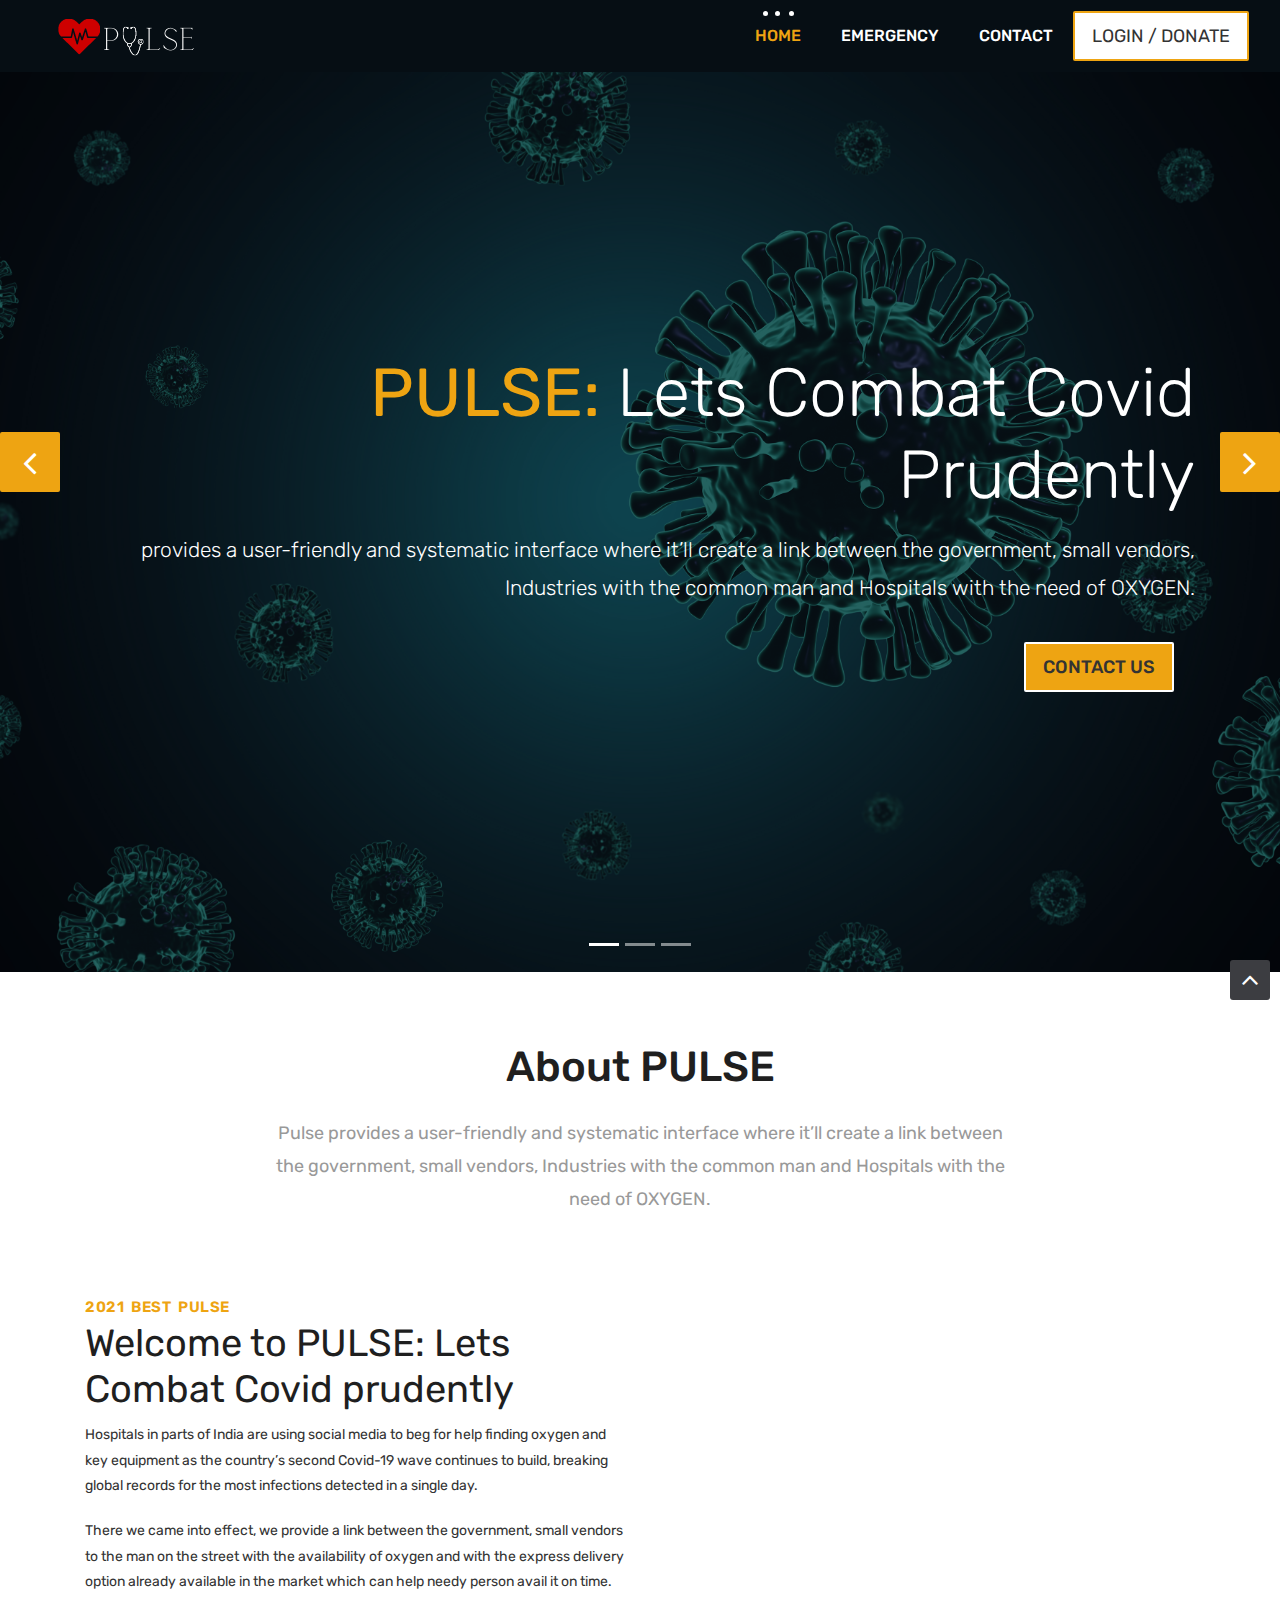
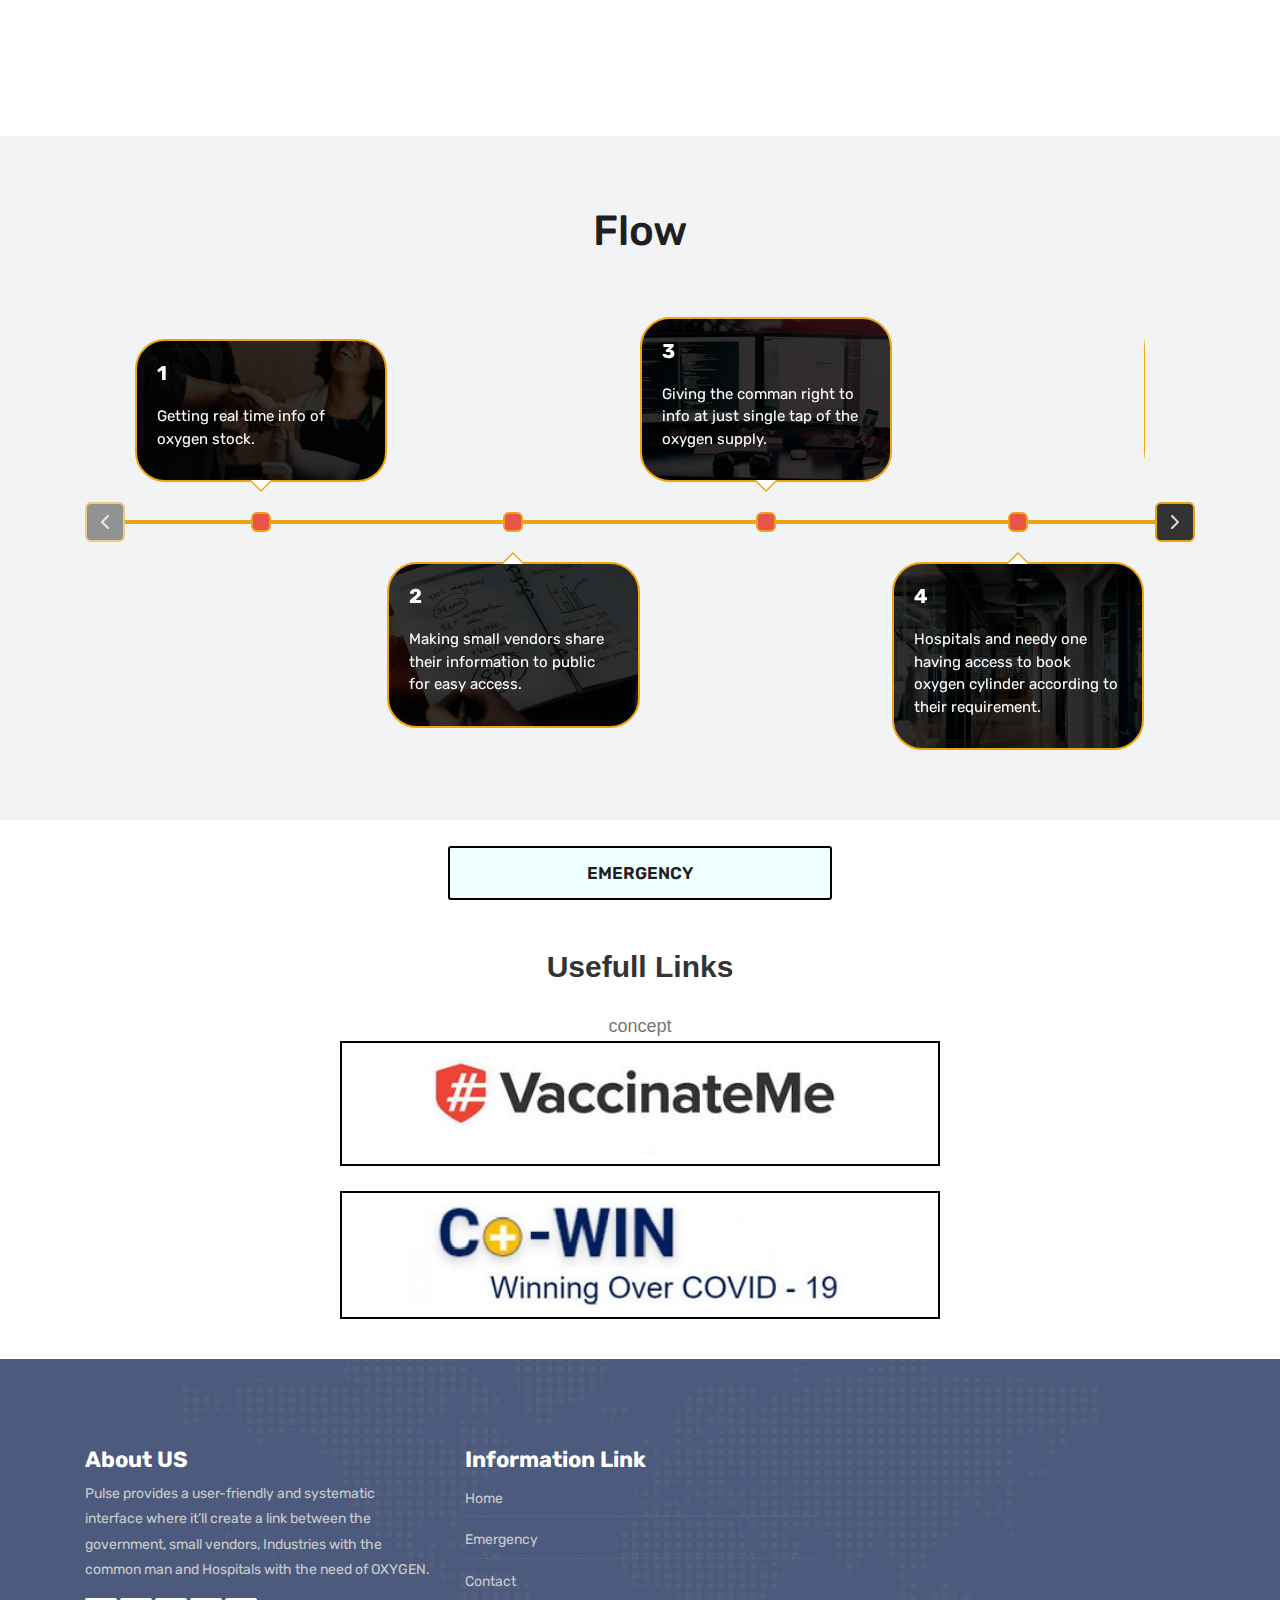
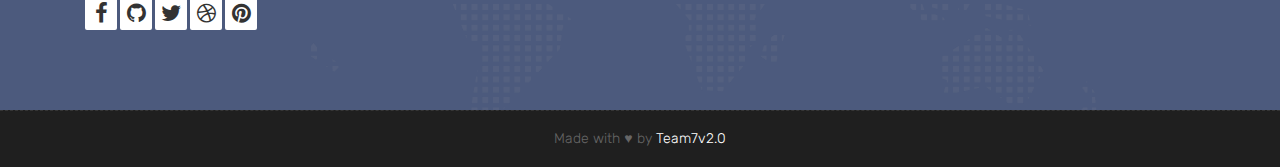
<file: index.html>
<!DOCTYPE html>
<html lang="en">
<head>
    <!-- Basic -->
    <meta charset="utf-8">
    <meta http-equiv="X-UA-Compatible" content="IE=edge">   
   
    <!-- Mobile Metas -->
    <meta name="viewport" content="width=device-width, initial-scale=1">
 
     <!-- Site Metas -->
    <title>PULSE - Lets Combat Covid prudently</title>  
    <meta name="keywords" content="">
    <meta name="description" content="">
    <meta name="author" content="">

    <!-- Site Icons -->
    <link rel="shortcut icon" href="images/logo1.png" type="image/x-icon" />
    

    <!-- Bootstrap CSS -->
    <link rel="stylesheet" href="css/bootstrap.min.css">
    <!-- Site CSS -->
    <link rel="stylesheet" href="style.css">
    <!-- ALL VERSION CSS -->
    <link rel="stylesheet" href="css/versions.css">
    <!-- Responsive CSS -->
    <link rel="stylesheet" href="css/responsive.css">
    <!-- Custom CSS -->
    <link rel="stylesheet" href="css/custom.css">

    <!-- Modernizer for Portfolio -->
    <script src="js/modernizer.js"></script>

   
</head>
<body class="host_version"> 

	<!-- Modal -->
	<div class="modal fade" id="login" tabindex="-1" role="dialog" aria-labelledby="myModalLabel">
	  <div class="modal-dialog modal-dialog-centered modal-lg" role="document">
		<div class="modal-content">
			<div class="modal-header tit-up">
				<button type="button" class="close" data-dismiss="modal" aria-hidden="true">&times;</button>
				<h4 class="modal-title">Login Form</h4>
			</div>
			<div class="modal-body customer-box">
				<!-- Nav tabs -->
				<ul class="nav nav-tabs">
					<li><a class="active" href="#Login" data-toggle="tab">Login</a></li>
					<li><a href="#Registration" data-toggle="tab">Be a Donor</a></li>
				</ul>
				<!-- Tab panes -->
				<div class="tab-content">
					<div class="tab-pane active" id="Login">
						<form role="form" class="form-horizontal">
							<div class="form-group">
								<div class="col-sm-12">
									<input class="form-control" id="email1" placeholder="Name" type="text">
								</div>
							</div>
							<div class="form-group">
								<div class="col-sm-12">
									<input class="form-control" id="exampleInputPassword1" placeholder="Email" type="email">
								</div>
							</div>
                            
							<div class="row">
								<div class="col-sm-10">
									<button type="submit" class="btn btn-light btn-radius btn-brd grd1">
										Submit
									</button>
									<a class="for-pwd" href="javascript:;">Forgot your password?</a>
								</div>
							</div>
						</form>
					</div>
					<div class="tab-pane" id="Registration">
						<form role="form" class="form-horizontal">
							<div class="form-group">
								<div class="col-sm-12">
									<input class="form-control" placeholder="Name" type="text">
								</div>
							</div>
							<div class="form-group">
								<div class="col-sm-12">
									<input class="form-control" id="email" placeholder="Email" type="email">
								</div>
							</div>
							<div class="form-group">
								<div class="col-sm-12">
									<input class="form-control" id="mobile" placeholder="Mobile" type="email">
								</div>
							</div>
                            <div class="form-group">
								<div class="col-sm-12">
									<input class="form-control" id="exampleInputPassword1" placeholder="What you want to donate?" type="email">
								</div>
							</div>
						<!--	<div class="form-group">
								<div class="col-sm-12">
									<input class="form-control" id="password" placeholder="Password" type="password">
								</div>
							</div>  -->
							<div class="row">							
								<div class="col-sm-10">
									<button type="button" class="btn btn-light btn-radius btn-brd grd1">
										Save &amp; Continue
									</button>
									<button type="button" class="btn btn-light btn-radius btn-brd grd1">
										Cancel</button>
								</div>
							</div>
						</form>
					</div>
				</div>
			</div>
		</div>
	  </div>
	</div>

    <!-- LOADER -->
	<div id="preloader">
		<div class="loader-container">
			<div class="progress-br float shadow">
				<div class="progress__item"></div>
			</div>
		</div>
	</div>
	<!-- END LOADER -->	
	
	<!-- Start header -->
	<header class="top-navbar">
		<nav class="navbar navbar-expand-lg navbar-light bg-light">
			<div class="container-fluid">
				<a class="navbar-brand" href="index.html">
					<img src="images/Pulse.png" alt="" />
				</a>
				<button class="navbar-toggler" type="button" data-toggle="collapse" data-target="#navbars-host" aria-controls="navbars-rs-food" aria-expanded="false" aria-label="Toggle navigation">
					<span class="icon-bar"></span>
                    <span class="icon-bar"></span>
                    <span class="icon-bar"></span>
				</button>
				<div class="collapse navbar-collapse" id="navbars-host">
					<ul class="navbar-nav ml-auto">
						<li class="nav-item active"><a class="nav-link" href="index.html">Home</a></li>
					<li class="nav-item"><a class="nav-link" href="course-grid-4.html">Emergency</a></li>
					<!--		<li class="nav-item dropdown">
							<a class="nav-link dropdown-toggle" href="#" id="dropdown-a" data-toggle="dropdown">Course </a>
							<div class="dropdown-menu" aria-labelledby="dropdown-a">
								<a class="dropdown-item" href="course-grid-2.html">Course Grid 2 </a>
								<a class="dropdown-item" href="course-grid-3.html">Course Grid 3 </a>
								<a class="dropdown-item" href="course-grid-4.html">Course Grid 4 </a>
							</div>
						</li>
						<li class="nav-item dropdown">
							<a class="nav-link dropdown-toggle" href="#" id="dropdown-a" data-toggle="dropdown">Blog </a>
							<div class="dropdown-menu" aria-labelledby="dropdown-a">
								<a class="dropdown-item" href="blog.html">Blog </a>
								<a class="dropdown-item" href="blog-single.html">Blog single </a>
							</div>
						</li> 

						<li class="nav-item"><a class="nav-link" href="teachers.html">Teachers</a></li>
						<li class="nav-item"><a class="nav-link" href="pricing.html">Pricing</a></li> -->
						<li class="nav-item"><a class="nav-link" href="contact.html">Contact</a></li>
					</ul>
					<ul class="nav navbar-nav navbar-right">
                        <li><a class="hover-btn-new log orange" href="#" data-toggle="modal" data-target="#login"><span>Login / Donate </span></a></li>
                    </ul>
				</div>
			</div>
		</nav>
	</header>
	<!-- End header -->
	
	<div id="carouselExampleControls" class="carousel slide bs-slider box-slider" data-ride="carousel" data-pause="hover" data-interval="false" >
		<!-- Indicators -->
		<ol class="carousel-indicators">
			<li data-target="#carouselExampleControls" data-slide-to="0" class="active"></li>
			<li data-target="#carouselExampleControls" data-slide-to="1"></li>
			<li data-target="#carouselExampleControls" data-slide-to="2"></li>
		</ol>
		<div class="carousel-inner" role="listbox">
			<div class="carousel-item active">
				<div id="home" class="first-section" style="background-image:url('images/slider-01.jpg');">
					<div class="dtab">
						<div class="container">
							<div class="row">
								<div class="col-md-12 col-sm-12 text-right">
									<div class="big-tagline">
										<h2><strong>PULSE: </strong>Lets Combat Covid prudently </h2>
										<p class="lead">provides a user-friendly and systematic interface where it’ll create a link between the government, small vendors, Industries with the common man and Hospitals with the need of OXYGEN. </p>
											<a href="#" class="hover-btn-new"><span>Contact Us</span></a>
											&nbsp;&nbsp;&nbsp;&nbsp;&nbsp;&nbsp;
										<!--	<a href="#" class="hover-btn-new"><span>Read More</span></a>  -->
									</div>
								</div>
							</div><!-- end row -->            
						</div><!-- end container -->
					</div>
				</div><!-- end section -->
			</div>
			<div class="carousel-item">
				<div id="home" class="first-section" style="background-image:url('images/slider-02.jpg');">
					<div class="dtab">
						<div class="container">
							<div class="row">
								<div class="col-md-12 col-sm-12 text-left">
									<div class="big-tagline">
										<h2 data-animation="animated zoomInRight">PULSE: <strong>Lets Combat Covid prudently</strong></h2>
										<p class="lead" data-animation="animated fadeInLeft">With Landigoo responsive landing page template, you can promote your all hosting, domain and email services. </p>
											<a href="#" class="hover-btn-new"><span>Contact Us</span></a>
											&nbsp;&nbsp;&nbsp;&nbsp;&nbsp;&nbsp;
										<!--	<a href="#" class="hover-btn-new"><span>Read More</span></a>  -->
									</div>
								</div>
							</div><!-- end row -->            
						</div><!-- end container -->
					</div>
				</div><!-- end section -->
			</div>
			<div class="carousel-item">
				<div id="home" class="first-section" style="background-image:url('images/slider-03.jpg');">
					<div class="dtab">
						<div class="container">
							<div class="row">
								<div class="col-md-12 col-sm-12 text-center">
									<div class="big-tagline">
										<h2 data-animation="animated zoomInRight"><strong>PULSE: </strong> Lets Combat Covid prudently</h2>
										<p class="lead" data-animation="animated fadeInLeft">For a week, India has been reliving this nightmare on repeat, waiting for the terrifying moment when there is no oxygen left at all.</p>
											<a href="#" class="hover-btn-new"><span>Contact Us</span></a>
											&nbsp;&nbsp;&nbsp;&nbsp;&nbsp;&nbsp;
										<!--	<a href="#" class="hover-btn-new"><span>Read More</span></a>  -->
									</div>
								</div>
							</div><!-- end row -->            
						</div><!-- end container -->
					</div>
				</div><!-- end section -->
			</div>
			<!-- Left Control -->
			<a class="new-effect carousel-control-prev" href="#carouselExampleControls" role="button" data-slide="prev">
				<span class="fa fa-angle-left" aria-hidden="true"></span>
				<span class="sr-only">Previous</span>
			</a>

			<!-- Right Control -->
			<a class="new-effect carousel-control-next" href="#carouselExampleControls" role="button" data-slide="next">
				<span class="fa fa-angle-right" aria-hidden="true"></span>
				<span class="sr-only">Next</span>
			</a>
		</div>
	</div>
	
    <div id="overviews" class="section wb">
        <div class="container">
            <div class="section-title row text-center">
                <div class="col-md-8 offset-md-2">
                    <h3>About PULSE</h3>
                    <p class="lead"> Pulse provides a user-friendly and systematic interface where it’ll create a link between the government, small vendors, Industries with the common man and Hospitals with the need of OXYGEN. </p>
                </div>
            </div><!-- end title -->
        
            <div class="row align-items-center">
                <div class="col-xl-6 col-lg-6 col-md-12 col-sm-12">
                    <div class="message-box">
                        <h4>2021 &nbsp;BEST &nbsp;PULSE</h4>
                        <h2>Welcome to PULSE: Lets Combat Covid prudently</h2>
                        <p>Hospitals in parts of India are using social media to beg for help finding oxygen and key equipment as the country’s second Covid-19 wave continues to build, breaking global records for the most infections detected in a single day.</p>

                        <p>There we came into effect, we provide a link between the government, small vendors to the man on the street with the availability of oxygen and with the express delivery option already available in the market which can help needy person avail it on time. </p>

                   
                    </div><!-- end messagebox -->
                </div><!-- end col -->
				
				<div class="col-xl-6 col-lg-6 col-md-12 col-sm-12">
                    <div class="post-media wow fadeIn">
                        <img src="images/about_02.jpg" alt="" class="img-fluid img-rounded">
                    </div><!-- end media -->
                </div><!-- end col -->
			</div>
	<!--	 <div class="row align-items-center">
				<div class="col-xl-6 col-lg-6 col-md-12 col-sm-12">
                    <div class="post-media wow fadeIn">
                        <img src="images/about_03.jpg" alt="" class="img-fluid img-rounded">
                    </div><!-- end media -->
   <!--             </div><!-- end col -->
				
	<!--			<div class="col-xl-6 col-lg-6 col-md-12 col-sm-12">
                    <div class="message-box">
                        <h2>The standard Lorem Ipsum passage, used since the 1500s</h2>
                        <p>Lorem ipsum dolor sit amet, consectetur adipiscing elit, sed do eiusmod tempor incididunt ut labore et dolore magna aliqua. Ut enim ad minim veniam, quis nostrud exercitation ullamco laboris nisi ut aliquip ex ea commodo consequat. Duis aute irure dolor in reprehenderit in voluptate velit esse cillum dolore eu fugiat nulla pariatur. Excepteur sint occaecat cupidatat non proident, sunt in culpa qui officia deserunt mollit anim id est laborum.</p>

                        <p> Integer rutrum ligula eu dignissim laoreet. Pellentesque venenatis nibh sed tellus faucibus bibendum.</p>
 -->
                   <!--     <a href="#" class="hover-btn-new orange"><span>Learn More</span></a>  -->
      <!--              </div><!-- end messagebox -->
      <!--          </div><!-- end col -->
				
      <!--      </div><!-- end row -->     </div><!-- end container -->
   </div><!-- end section -->

    <section class="section lb page-section">
		<div class="container">
			 <div class="section-title row text-center">
                <div class="col-md-8 offset-md-2">
                    <h3>Flow</h3>
                    
                </div>
            </div><!-- end title -->
			<div class="timeline">
				<div class="timeline__wrap">
					<div class="timeline__items">
						<div class="timeline__item">
							<div class="timeline__content img-bg-01">
								<h2>1</h2>
								<p>Getting real time info of oxygen stock. 
									</p>
							</div>
						</div>
						<div class="timeline__item">
							<div class="timeline__content img-bg-02">
								<h2>2</h2>
								<p>Making small vendors share their information to public for easy access.
									</p>
							</div>
						</div>
						<div class="timeline__item">
							<div class="timeline__content img-bg-03">
								<h2>3</h2>
								<p>Giving the comman right to info at just single tap of the oxygen supply.</p>
							</div>
						</div>
						<div class="timeline__item">
							<div class="timeline__content img-bg-04">
								<h2>4</h2>
								<p>Hospitals and needy one having access to book oxygen cylinder according to their requirement.</p>
							</div>
						</div>
						<div class="timeline__item">
							<div class="timeline__content img-bg-01">
								<h2>5</h2>
								<p>Using the pre-existing delievery services for the fast delievery process.</p>
							</div>
						</div>
						<div class="timeline__item">
							<div class="timeline__content img-bg-02">
								<h2>6</h2>
								<p>Supplying the oxygen to the needy one.</p>
							</div>
						</div>
						<div class="timeline__item">
							<div class="timeline__content img-bg-03">
								<h2>7</h2>
								<p>Giving the Frontline warriors oxygen supply so that every patient can be cured.</p>
							</div>
						</div>
						<div class="timeline__item">
							<div class="timeline__content img-bg-04">
								<h2>8</h2>
								<p>Lets Break the Chain</p>
							</div>
						</div>
					</div>
				</div>
			</div>
		</div>
	</section>
<!--
	<div class="section cl">
		<div class="container">
			<div class="row text-left stat-wrap">
				<div class="col-md-4 col-sm-4 col-xs-12">
					<span data-scroll class="global-radius icon_wrap effect-1 alignleft"><i class="flaticon-study"></i></span>
					<p class="stat_count">12000</p>
					<h3>Students</h3>
				</div><!-- end col -->
<!--
				<div class="col-md-4 col-sm-4 col-xs-12">
					<span data-scroll class="global-radius icon_wrap effect-1 alignleft"><i class="flaticon-online"></i></span>
					<p class="stat_count">240</p>
					<h3>Courses</h3>
				</div><!-- end col -->

	<!--			<div class="col-md-4 col-sm-4 col-xs-12">
					<span data-scroll class="global-radius icon_wrap effect-1 alignleft"><i class="flaticon-years"></i></span>
					<p class="stat_count">55</p>
					<h3>Years Completed</h3>
				</div><!-- end col -->
	<!--		</div><!-- end row -->
	<!--	</div><!-- end container -->
<!--	</div><!-- end section -->

 <!--   <div id="plan" class="section lb">
        <div class="container">
            <div class="section-title text-center">
                <h3>Choose Your Plan</h3>
                <p>Lorem ipsum dolor sit aet, consectetur adipisicing lit sed do eiusmod tempor incididunt ut labore et dolore magna aliqua. </p>
            </div><!-- end title -->

   <!--         <div class="row">
                <div class="col-md-6 offset-md-3">
                    <div class="message-box">
                        <ul class="nav nav-pills nav-stacked" id="myTabs">
                            <li><a class="active" href="#tab1" data-toggle="pill">Monthly Subscription</a></li>
                            <li><a href="#tab2" data-toggle="pill">Yearly Subscription</a></li>
                        </ul>
                    </div>
                </div><!-- end col -->
   <!--         </div>

            <hr class="invis">

            <div class="row">
                <div class="col-md-12">
                    <div class="tab-content">
                        <div class="tab-pane active fade show" id="tab1">
                            <div class="row text-center">
                                <div class="col-md-4">
                                    <div class="pricing-table pricing-table-highlighted">
                                        <div class="pricing-table-header grd1">
                                            <h2>$45</h2>
                                            <h3>per month</h3>
                                        </div>
                                        <div class="pricing-table-space"></div>
                                        <div class="pricing-table-features">
                                            <p><i class="fa fa-envelope-o"></i> <strong>250</strong> Email Addresses</p>
                                            <p><i class="fa fa-rocket"></i> <strong>125GB</strong> of Storage</p>
                                            <p><i class="fa fa-database"></i> <strong>140</strong> Databases</p>
                                            <p><i class="fa fa-link"></i> <strong>60</strong> Domains</p>
                                            <p><i class="fa fa-life-ring"></i> <strong>24/7 Unlimited</strong> Support</p>
                                        </div>
                                        <div class="pricing-table-sign-up">
                                            <a href="#" class="hover-btn-new orange"><span>Order Now</span></a>
                                        </div>
                                    </div>
                                </div>
                                <div class="col-md-4">
                                    <div class="pricing-table pricing-table-highlighted">
                                        <div class="pricing-table-header grd1">
                                            <h2>$59</h2>
                                            <h3>per month</h3>
                                        </div>
                                        <div class="pricing-table-space"></div>
                                        <div class="pricing-table-features">
                                            <p><i class="fa fa-envelope-o"></i> <strong>150</strong> Email Addresses</p>
                                            <p><i class="fa fa-rocket"></i> <strong>65GB</strong> of Storage</p>
                                            <p><i class="fa fa-database"></i> <strong>60</strong> Databases</p>
                                            <p><i class="fa fa-link"></i> <strong>30</strong> Domains</p>
                                            <p><i class="fa fa-life-ring"></i> <strong>24/7 Unlimited</strong> Support</p>
                                        </div>
                                        <div class="pricing-table-sign-up">
                                            <a href="#" class="hover-btn-new orange"><span>Order Now</span></a>
                                        </div>
                                    </div>
                                </div>

                                <div class="col-md-4">
                                    <div class="pricing-table pricing-table-highlighted">
                                        <div class="pricing-table-header grd1">
                                            <h2>$85</h2>
                                            <h3>per month</h3>
                                        </div>
                                        <div class="pricing-table-space"></div>
                                        <div class="pricing-table-features">
                                            <p><i class="fa fa-envelope-o"></i> <strong>250</strong> Email Addresses</p>
                                            <p><i class="fa fa-rocket"></i> <strong>125GB</strong> of Storage</p>
                                            <p><i class="fa fa-database"></i> <strong>140</strong> Databases</p>
                                            <p><i class="fa fa-link"></i> <strong>60</strong> Domains</p>
                                            <p><i class="fa fa-life-ring"></i> <strong>24/7 Unlimited</strong> Support</p>
                                        </div>
                                        <div class="pricing-table-sign-up">
                                            <a href="#" class="hover-btn-new orange"><span>Order Now</span></a>
                                        </div>
                                    </div>
                                </div>
                            </div><!-- end row -->
        <!--                </div><!-- end pane -->

        <!--                <div class="tab-pane fade" id="tab2">
                            <div class="row text-center">
                                <div class="col-md-4">
                                    <div class="pricing-table pricing-table-highlighted">
                                        <div class="pricing-table-header grd1">
                                            <h2>$477</h2>
                                            <h3>Year</h3>
                                        </div>
                                        <div class="pricing-table-space"></div>
                                        <div class="pricing-table-features">
                                            <p><i class="fa fa-envelope-o"></i> <strong>250</strong> Email Addresses</p>
                                            <p><i class="fa fa-rocket"></i> <strong>125GB</strong> of Storage</p>
                                            <p><i class="fa fa-database"></i> <strong>140</strong> Databases</p>
                                            <p><i class="fa fa-link"></i> <strong>60</strong> Domains</p>
                                            <p><i class="fa fa-life-ring"></i> <strong>24/7 Unlimited</strong> Support</p>
                                        </div>
                                        <div class="pricing-table-sign-up">
                                            <a href="#" class="hover-btn-new orange"><span>Order Now</span></a>
                                        </div>
                                    </div>
                                </div>
                                <div class="col-md-4">
                                    <div class="pricing-table pricing-table-highlighted">
                                        <div class="pricing-table-header grd1">
                                            <h2>$485</h2>
                                            <h3>Year</h3>
                                        </div>
                                        <div class="pricing-table-space"></div>
                                        <div class="pricing-table-features">
                                            <p><i class="fa fa-envelope-o"></i> <strong>150</strong> Email Addresses</p>
                                            <p><i class="fa fa-rocket"></i> <strong>65GB</strong> of Storage</p>
                                            <p><i class="fa fa-database"></i> <strong>60</strong> Databases</p>
                                            <p><i class="fa fa-link"></i> <strong>30</strong> Domains</p>
                                            <p><i class="fa fa-life-ring"></i> <strong>24/7 Unlimited</strong> Support</p>
                                        </div>
                                        <div class="pricing-table-sign-up">
                                            <a href="#" class="hover-btn-new orange"><span>Order Now</span></a>
                                        </div>
                                    </div>
                                </div>

                                <div class="col-md-4">
                                    <div class="pricing-table pricing-table-highlighted">
                                        <div class="pricing-table-header grd1">
                                            <h2>$500</h2>
                                            <h3>Year</h3>
                                        </div>
                                        <div class="pricing-table-space"></div>
                                        <div class="pricing-table-features">
                                            <p><i class="fa fa-envelope-o"></i> <strong>250</strong> Email Addresses</p>
                                            <p><i class="fa fa-rocket"></i> <strong>125GB</strong> of Storage</p>
                                            <p><i class="fa fa-database"></i> <strong>140</strong> Databases</p>
                                            <p><i class="fa fa-link"></i> <strong>60</strong> Domains</p>
                                            <p><i class="fa fa-life-ring"></i> <strong>24/7 Unlimited</strong> Support</p>
                                        </div>
                                        <div class="pricing-table-sign-up">
                                            <a href="#" class="hover-btn-new orange"><span>Order Now</span></a>
                                        </div>
                                    </div>
                                </div>
                            </div><!-- end row -->
     <!--                   </div><!-- end pane -->
         <!--           </div><!-- end content -->
     <!--           </div><!-- end col -->
   <!--         </div><!-- end row -->
   <!--     </div><!-- end container -->
  <!--  </div><!-- end section -->

 <!--   <div id="testimonials" class="parallax section db parallax-off" style="background-image:url('images/parallax_04.jpg');">
        <div class="container">
            <div class="section-title text-center">
                <h3>OUR TEAM</h3>
                <p>Lorem ipsum dolor sit aet, consectetur adipisicing lit sed do eiusmod tempor incididunt ut labore et dolore magna aliqua. </p>
            </div><!-- end title -->

       <!--     <div class="row">
                <div class="col-md-12 col-sm-12">
                    <div class="testi-carousel owl-carousel owl-theme">
                        <div class="testimonial clearfix">
							<div class="testi-meta">
                                <img src="images/testi_01.png" alt="" class="img-fluid">
                                <h4>Vaishnavi Vaishnav </h4>
                            </div>
                            <div class="desc">
                             <!--   <h3><i class="fa fa-quote-left"></i> Wonderful Support!</h3>  -->
           <!--                     <p class="lead">Technical Lead<br>
                                gfsdxcgfsd</p>
                            </div>
                            <!-- end testi-meta -->
          <!--              </div>
                        <!-- end testimonial -->

           <!--             <div class="testimonial clearfix">
							<div class="testi-meta">
                                <img src="images/testi_02.png" alt="" class="img-fluid">
                                <h4>Piyush Lakheda </h4>
                            </div>
                            <div class="desc">
                          <!--      <h3><i class="fa fa-quote-left"></i> Awesome Services!</h3>  -->
          <!--                      <p class="lead">Graphic Lead<br>hdgdv</p>
                            </div>
                            <!-- end testi-meta -->
          <!--              </div>
                        <!-- end testimonial -->

          <!--              <div class="testimonial clearfix">
							<div class="testi-meta">
                                <img src="images/testi_03.png" alt="" class="img-fluid ">
                                <h4>Akash Singh</h4>
                            </div>
                            <div class="desc">
                           <!--     <h3><i class="fa fa-quote-left"></i> Great & Talented Team!</h3>  -->
          <!--                      <p class="lead">Management Lead<br>gsdfgvsd </p>
                            </div>
                            <!-- end testi-meta -->
         <!--               </div>
                        <!-- end testimonial -->
          <!--              <div class="testimonial clearfix">
							<div class="testi-meta">
                                <img src="images/testi_01.png" alt="" class="img-fluid">
                                <h4>James Fernando </h4>
                            </div>
                            <div class="desc">
                                <h3><i class="fa fa-quote-left"></i> Wonderful Support!</h3>
                                <p class="lead">They have got my project on time with the competition with a sed highly skilled, and experienced & professional team.</p>
                            </div>
                            <!-- end testi-meta -->
         <!--               </div>
                        <!-- end testimonial -->

          <!--              <div class="testimonial clearfix">
							<div class="testi-meta">
                                <img src="images/testi_02.png" alt="" class="img-fluid">
                                <h4>Jacques Philips </h4>
                            </div>
                            <div class="desc">
                                <h3><i class="fa fa-quote-left"></i> Awesome Services!</h3>
                                <p class="lead">Explain to you how all this mistaken idea of denouncing pleasure and praising pain was born and I will give you completed.</p>
                            </div>
                            <!-- end testi-meta -->
        <!--                </div>
                        <!-- end testimonial -->

          <!--              <div class="testimonial clearfix">
							<div class="testi-meta">
                                <img src="images/testi_03.png" alt="" class="img-fluid">
                                <h4>Venanda Mercy </h4>
                            </div>
                            <div class="desc">
                                <h3><i class="fa fa-quote-left"></i> Great & Talented Team!</h3>
                                <p class="lead">The master-builder of human happines no one rejects, dislikes avoids pleasure itself, because it is very pursue pleasure. </p>
                            </div>  -->
                            <!-- end testi-meta -->
        <!--                </div><!-- end testimonial -->
        <!--            </div><!-- end carousel -->
  <!--              </div><!-- end col -->
 <!--           </div><!-- end row -->
 <!--       </div><!-- end container -->
 <!--   </div><!-- end section -->
<!--
    <div class="parallax section dbcolor">
        <div class="container">
            <div class="row logos">
                <div class="col-md-2 col-sm-2 col-xs-6 wow fadeInUp">
                    <a href="#"><img src="images/logo_01.png" alt="" class="img-repsonsive"></a>
                </div>
                <div class="col-md-2 col-sm-2 col-xs-6 wow fadeInUp">
                    <a href="#"><img src="images/logo_02.png" alt="" class="img-repsonsive"></a>
                </div>
                <div class="col-md-2 col-sm-2 col-xs-6 wow fadeInUp">
                    <a href="#"><img src="images/logo_03.png" alt="" class="img-repsonsive"></a>
                </div>
                <div class="col-md-2 col-sm-2 col-xs-6 wow fadeInUp">
                    <a href="#"><img src="images/logo_04.png" alt="" class="img-repsonsive"></a>
                </div>
                <div class="col-md-2 col-sm-2 col-xs-6 wow fadeInUp">
                    <a href="#"><img src="images/logo_05.png" alt="" class="img-repsonsive"></a>
                </div>
                <div class="col-md-2 col-sm-2 col-xs-6 wow fadeInUp">
                    <a href="#"><img src="images/logo_06.png" alt="" class="img-repsonsive"></a>
                </div>
            </div><!-- end row -->
  <!--      </div><!-- end container -->
 <!--   </div><!-- end section -->
    <br>
 <a href="course-grid-4.html"> <div class="emergencybutton">
        
       
        EMERGENCY
         <br>
        
        </div> </a>
    <div class="buttondiv">
        <div class="buttontitle">
       
            <p>Usefull Links</p>
             <p class="lead">concept</p>
        </div>
    <div class="button">
        
        <button class="vaccinate" >
         <a href="https://www.vaccinateme.in/covid/?districtId=506&districtName=Jaipur%20II&stateId=29&type=district" target="_blank">  <img src="images/button1.jpg" class="image"></a>
        </button> <br>
        <button class="vaccinate"> 
      <a href="https://www.cowin.gov.in/home" target="_blank"> <img src="images/button2.jpeg" class="image"></a>
        </button>
        </div>
    </div>
    <footer class="footer" id="">
        <div class="container">
            <div class="row">
                <div class="col-lg-4 col-md-4 col-xs-12">
                    <div class="widget clearfix">
                        <div class="widget-title">
                            <h3>About US</h3>
                        </div>
                        <p> Pulse provides a user-friendly and systematic interface where it’ll create a link between the government, small vendors, Industries with the common man and Hospitals with the need of OXYGEN.</p>   
						<div class="footer-right">
							<ul class="footer-links-soi">
								<li><a href="#"><i class="fa fa-facebook"></i></a></li>
								<li><a href="#"><i class="fa fa-github"></i></a></li>
								<li><a href="#"><i class="fa fa-twitter"></i></a></li>
								<li><a href="#"><i class="fa fa-dribbble"></i></a></li>
								<li><a href="#"><i class="fa fa-pinterest"></i></a></li>
							</ul><!-- end links -->
						</div>						
                    </div><!-- end clearfix -->
                </div><!-- end col -->

				<div class="col-lg-4 col-md-4 col-xs-12" >
                    <div class="widget clearfix">
                        <div class="widget-title">
                            <h3>Information Link</h3>
                        </div>
                        <ul class="footer-links">
                            <li><a href="index.html">Home</a></li>
                     
							<li><a href="course-grid-4.html">Emergency</a></li>
							<li><a href="contact.html">Contact</a></li>
                        </ul><!-- end links -->
                    </div><!-- end clearfix -->
                </div><!-- end col -->
				
          <!--      <div class="col-lg-4 col-md-4 col-xs-12">
                    <div class="widget clearfix">
                        <div class="widget-title">
                            <h3>Contact Details</h3>
                        </div>

                        <ul class="footer-links">
                            <li><a href="mailto:#">info@yoursite.com</a></li>
                            <li><a href="#">www.yoursite.com</a></li>
                            <li>PO Box 16122 Collins Street West Victoria 8007 Australia</li>
                            <li>+61 3 8376 6284</li>  -->
                <!--        </ul><!-- end links -->
            <!--        </div><!-- end clearfix -->
            <!--    </div><!-- end col -->
				
            </div><!-- end row -->
        </div><!-- end container -->
    </footer><!-- end footer -->

    <div class="copyrights">
        <div class="container">
            <div class="footer-distributed">
                <div class="footer-center">                   
                    <p class="footer-company-name">Made with &hearts; by <a href="index.html">Team7v2.0</a></p>
                </div>
            </div>
        </div><!-- end container -->
    </div><!-- end copyrights -->

    <a href="#" id="scroll-to-top" class="dmtop global-radius"><i class="fa fa-angle-up"></i></a>

    <!-- ALL JS FILES -->
    <script src="js/all.js"></script>
    <!-- ALL PLUGINS -->
    <script src="js/custom.js"></script>
	<script src="js/timeline.min.js"></script>
	<script>
		timeline(document.querySelectorAll('.timeline'), {
			forceVerticalMode: 700,
			mode: 'horizontal',
			verticalStartPosition: 'left',
			visibleItems: 4
		});
	</script>
</body>
</html>
</file>
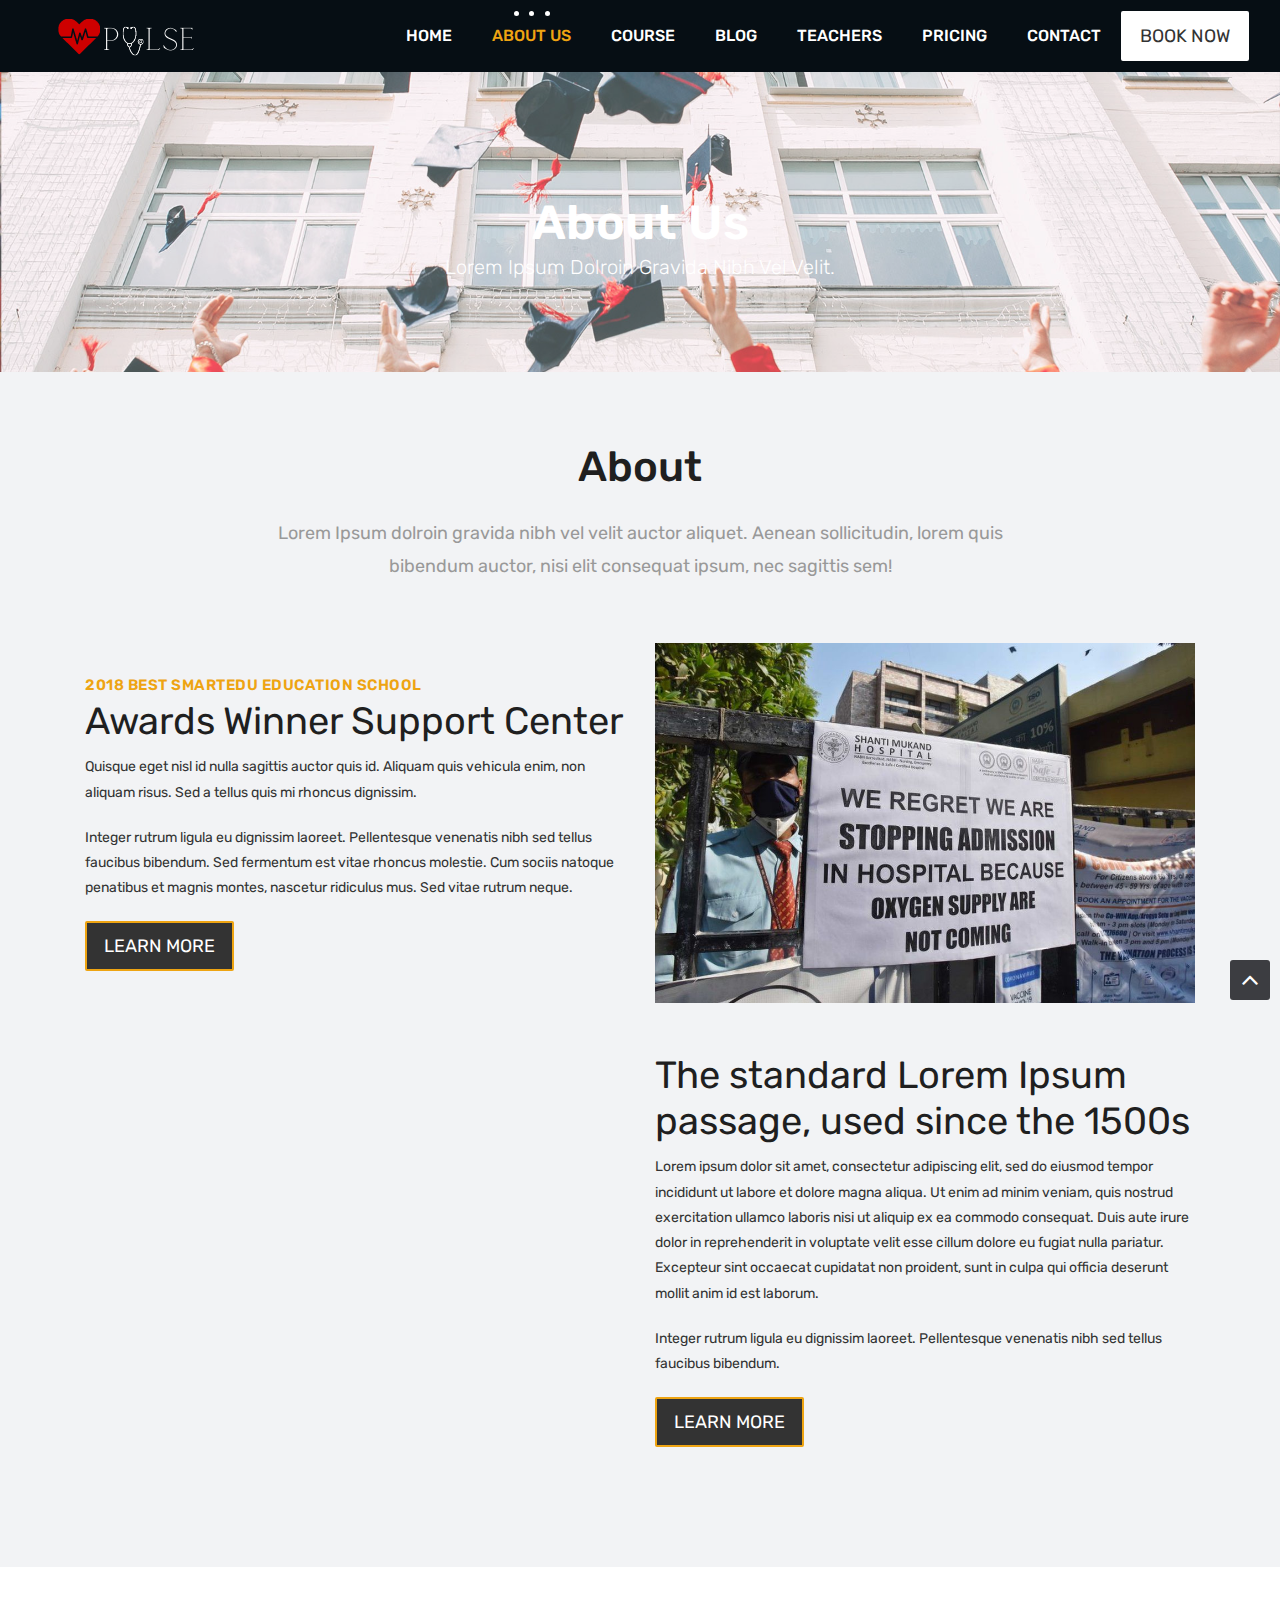
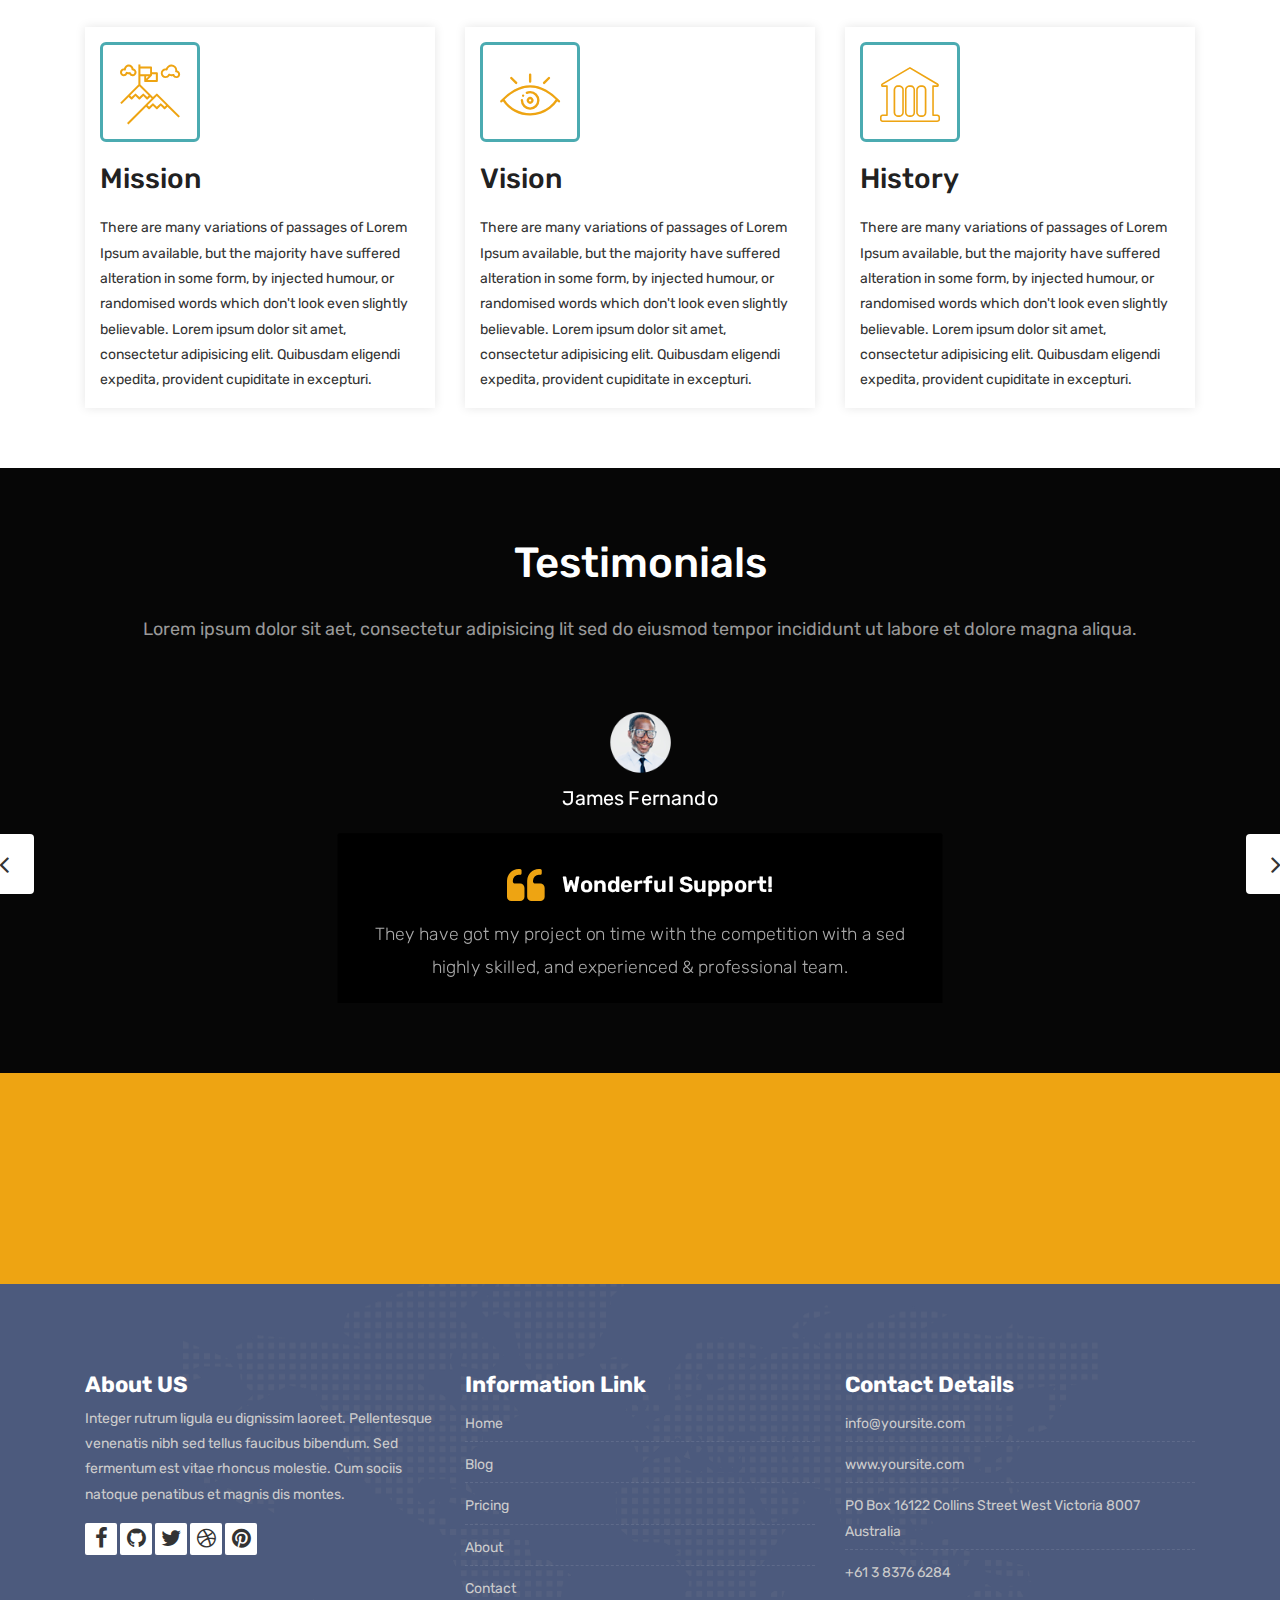
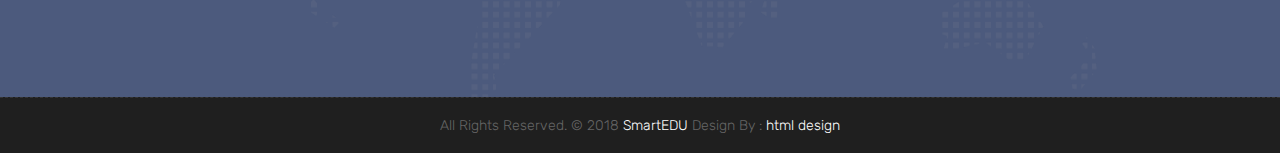
<file: about.html>
<!DOCTYPE html>
<html lang="en">

    <!-- Basic -->
    <meta charset="utf-8">
    <meta http-equiv="X-UA-Compatible" content="IE=edge">   
   
    <!-- Mobile Metas -->
    <meta name="viewport" content="width=device-width, initial-scale=1">
 
     <!-- Site Metas -->
    <title>SmartEDU - Education Responsive HTML5 Template</title>  
    <meta name="keywords" content="">
    <meta name="description" content="">
    <meta name="author" content="">

    <!-- Site Icons -->
    <link rel="shortcut icon" href="images/favicon.ico" type="image/x-icon" />
    <link rel="apple-touch-icon" href="images/apple-touch-icon.png">

    <!-- Bootstrap CSS -->
    <link rel="stylesheet" href="css/bootstrap.min.css">
    <!-- Site CSS -->
    <link rel="stylesheet" href="style.css">
    <!-- ALL VERSION CSS -->
    <link rel="stylesheet" href="css/versions.css">
    <!-- Responsive CSS -->
    <link rel="stylesheet" href="css/responsive.css">
    <!-- Custom CSS -->
    <link rel="stylesheet" href="css/custom.css">

    <!-- Modernizer for Portfolio -->
    <script src="js/modernizer.js"></script>

    <!--[if lt IE 9]>
      <script src="https://oss.maxcdn.com/libs/html5shiv/3.7.0/html5shiv.js"></script>
      <script src="https://oss.maxcdn.com/libs/respond.js/1.4.2/respond.min.js"></script>
    <![endif]-->

</head>
<body class="host_version"> 

	<!-- Modal -->
	<div class="modal fade" id="login" tabindex="-1" role="dialog" aria-labelledby="myModalLabel">
	  <div class="modal-dialog modal-dialog-centered modal-lg" role="document">
		<div class="modal-content">
			<div class="modal-header tit-up">
				<button type="button" class="close" data-dismiss="modal" aria-hidden="true">&times;</button>
				<h4 class="modal-title">Customer Login</h4>
			</div>
			<div class="modal-body customer-box">
				<!-- Nav tabs -->
				<ul class="nav nav-tabs">
					<li><a class="active" href="#Login" data-toggle="tab">Login</a></li>
					<li><a href="#Registration" data-toggle="tab">Registration</a></li>
				</ul>
				<!-- Tab panes -->
				<div class="tab-content">
					<div class="tab-pane active" id="Login">
						<form role="form" class="form-horizontal">
							<div class="form-group">
								<div class="col-sm-12">
									<input class="form-control" id="email1" placeholder="Name" type="text">
								</div>
							</div>
							<div class="form-group">
								<div class="col-sm-12">
									<input class="form-control" id="exampleInputPassword1" placeholder="Email" type="email">
								</div>
							</div>
							<div class="row">
								<div class="col-sm-10">
									<button type="submit" class="btn btn-light btn-radius btn-brd grd1">
										Submit
									</button>
									<a class="for-pwd" href="javascript:;">Forgot your password?</a>
								</div>
							</div>
						</form>
					</div>
					<div class="tab-pane" id="Registration">
						<form role="form" class="form-horizontal">
							<div class="form-group">
								<div class="col-sm-12">
									<input class="form-control" placeholder="Name" type="text">
								</div>
							</div>
							<div class="form-group">
								<div class="col-sm-12">
									<input class="form-control" id="email" placeholder="Email" type="email">
								</div>
							</div>
							<div class="form-group">
								<div class="col-sm-12">
									<input class="form-control" id="mobile" placeholder="Mobile" type="email">
								</div>
							</div>
							<div class="form-group">
								<div class="col-sm-12">
									<input class="form-control" id="password" placeholder="Password" type="password">
								</div>
							</div>
							<div class="row">							
								<div class="col-sm-10">
									<button type="button" class="btn btn-light btn-radius btn-brd grd1">
										Save &amp; Continue
									</button>
									<button type="button" class="btn btn-light btn-radius btn-brd grd1">
										Cancel</button>
								</div>
							</div>
						</form>
					</div>
				</div>
			</div>
		</div>
	  </div>
	</div>

    <!-- LOADER -->
	<div id="preloader">
		<div class="loader-container">
			<div class="progress-br float shadow">
				<div class="progress__item"></div>
			</div>
		</div>
	</div>
	<!-- END LOADER -->	

    <!-- Start header -->
	<header class="top-navbar">
		<nav class="navbar navbar-expand-lg navbar-light bg-light">
			<div class="container-fluid">
				<a class="navbar-brand" href="index.html">
					<img src="images/logo.png" alt="" />
				</a>
				<button class="navbar-toggler" type="button" data-toggle="collapse" data-target="#navbars-host" aria-controls="navbars-rs-food" aria-expanded="false" aria-label="Toggle navigation">
					<span class="icon-bar"></span>
                    <span class="icon-bar"></span>
                    <span class="icon-bar"></span>
				</button>
				<div class="collapse navbar-collapse" id="navbars-host">
					<ul class="navbar-nav ml-auto">
						<li class="nav-item"><a class="nav-link" href="index.html">Home</a></li>
						<li class="nav-item active"><a class="nav-link" href="about.html">About Us</a></li>
						<li class="nav-item dropdown">
							<a class="nav-link dropdown-toggle" href="#" id="dropdown-a" data-toggle="dropdown">Course </a>
							<div class="dropdown-menu" aria-labelledby="dropdown-a">
								<a class="dropdown-item" href="course-grid-2.html">Course Grid 2 </a>
								<a class="dropdown-item" href="course-grid-3.html">Course Grid 3 </a>
								<a class="dropdown-item" href="course-grid-4.html">Course Grid 4 </a>
							</div>
						</li>
						<li class="nav-item dropdown">
							<a class="nav-link dropdown-toggle" href="#" id="dropdown-a" data-toggle="dropdown">Blog </a>
							<div class="dropdown-menu" aria-labelledby="dropdown-a">
								<a class="dropdown-item" href="blog.html">Blog </a>
								<a class="dropdown-item" href="blog-single.html">Blog single </a>
							</div>
						</li>
						<li class="nav-item"><a class="nav-link" href="teachers.html">Teachers</a></li>
						<li class="nav-item"><a class="nav-link" href="pricing.html">Pricing</a></li>
						<li class="nav-item"><a class="nav-link" href="contact.html">Contact</a></li>
					</ul>
					<ul class="nav navbar-nav navbar-right">
                        <li><a class="hover-btn-new log" href="#" data-toggle="modal" data-target="#login"><span>Book Now</span></a></li>
                    </ul>
				</div>
			</div>
		</nav>
	</header>
	<!-- End header -->
	
	<div class="all-title-box">
		<div class="container text-center">
			<h1>About Us<span class="m_1">Lorem Ipsum dolroin gravida nibh vel velit.</span></h1>
		</div>
	</div>
	
    <div id="overviews" class="section lb">
        <div class="container">
            <div class="section-title row text-center">
                <div class="col-md-8 offset-md-2">
                    <h3>About</h3>
                    <p class="lead">Lorem Ipsum dolroin gravida nibh vel velit auctor aliquet. Aenean sollicitudin, lorem quis bibendum auctor, nisi elit consequat ipsum, nec sagittis sem!</p>
                </div>
            </div><!-- end title -->
        
            <div class="row align-items-center">
                <div class="col-xl-6 col-lg-6 col-md-12 col-sm-12">
                    <div class="message-box">
                        <h4>2018 BEST SmartEDU education school</h4>
                        <h2>Awards Winner Support Center</h2>
                        <p>Quisque eget nisl id nulla sagittis auctor quis id. Aliquam quis vehicula enim, non aliquam risus. Sed a tellus quis mi rhoncus dignissim.</p>

                        <p> Integer rutrum ligula eu dignissim laoreet. Pellentesque venenatis nibh sed tellus faucibus bibendum. Sed fermentum est vitae rhoncus molestie. Cum sociis natoque penatibus et magnis montes, nascetur ridiculus mus. Sed vitae rutrum neque. </p>

                        <a href="#" class="hover-btn-new orange"><span>Learn More</span></a>
                    </div><!-- end messagebox -->
                </div><!-- end col -->
				
				<div class="col-xl-6 col-lg-6 col-md-12 col-sm-12">
                    <div class="post-media wow fadeIn">
                        <img src="images/about_02.jpg" alt="" class="img-fluid img-rounded">
                    </div><!-- end media -->
                </div><!-- end col -->
			</div>
			<div class="row align-items-center">
				<div class="col-xl-6 col-lg-6 col-md-12 col-sm-12">
                    <div class="post-media wow fadeIn">
                        <img src="images/about_03.jpg" alt="" class="img-fluid img-rounded">
                    </div><!-- end media -->
                </div><!-- end col -->
				
				<div class="col-xl-6 col-lg-6 col-md-12 col-sm-12">
                    <div class="message-box">
                        <h2>The standard Lorem Ipsum passage, used since the 1500s</h2>
                        <p>Lorem ipsum dolor sit amet, consectetur adipiscing elit, sed do eiusmod tempor incididunt ut labore et dolore magna aliqua. Ut enim ad minim veniam, quis nostrud exercitation ullamco laboris nisi ut aliquip ex ea commodo consequat. Duis aute irure dolor in reprehenderit in voluptate velit esse cillum dolore eu fugiat nulla pariatur. Excepteur sint occaecat cupidatat non proident, sunt in culpa qui officia deserunt mollit anim id est laborum.</p>

                        <p> Integer rutrum ligula eu dignissim laoreet. Pellentesque venenatis nibh sed tellus faucibus bibendum.</p>

                        <a href="#" class="hover-btn-new orange"><span>Learn More</span></a>
                    </div><!-- end messagebox -->
                </div><!-- end col -->
				
            </div><!-- end row -->
        </div><!-- end container -->
    </div><!-- end section -->
	
	<div class="hmv-box">
		<div class="container">
			<div class="row">
				<div class="col-lg-4 col-md-6 col-12">
					<div class="inner-hmv">
						<div class="icon-box-hmv"><i class="flaticon-achievement"></i></div>
						<h3>Mission</h3>
						<div class="tr-pa">M</div>
						<p>There are many variations of passages of Lorem Ipsum available, but the majority have suffered alteration in some form, by injected humour, or randomised words which don't look even slightly believable.
						Lorem ipsum dolor sit amet, consectetur adipisicing elit. Quibusdam eligendi expedita, provident cupiditate in excepturi.</p>
					</div>
				</div>
				<div class="col-lg-4 col-md-6 col-12">
					<div class="inner-hmv">
						<div class="icon-box-hmv"><i class="flaticon-eye"></i></div>
						<h3>Vision</h3>
						<div class="tr-pa">V</div>
						<p>There are many variations of passages of Lorem Ipsum available, but the majority have suffered alteration in some form, by injected humour, or randomised words which don't look even slightly believable.
						Lorem ipsum dolor sit amet, consectetur adipisicing elit. Quibusdam eligendi expedita, provident cupiditate in excepturi.</p>
					</div>
				</div>
				<div class="col-lg-4 col-md-6 col-12">
					<div class="inner-hmv">
						<div class="icon-box-hmv"><i class="flaticon-history"></i></div>
						<h3>History</h3>
						<div class="tr-pa">H</div>
						<p>There are many variations of passages of Lorem Ipsum available, but the majority have suffered alteration in some form, by injected humour, or randomised words which don't look even slightly believable.
						Lorem ipsum dolor sit amet, consectetur adipisicing elit. Quibusdam eligendi expedita, provident cupiditate in excepturi.</p>
					</div>
				</div>
			</div>
		</div>
	</div>

    <div id="testimonials" class="parallax section db parallax-off" style="background-image:url('images/parallax_04.jpg');">
        <div class="container">
            <div class="section-title text-center">
                <h3>Testimonials</h3>
                <p>Lorem ipsum dolor sit aet, consectetur adipisicing lit sed do eiusmod tempor incididunt ut labore et dolore magna aliqua. </p>
            </div><!-- end title -->

            <div class="row">
                <div class="col-md-12 col-sm-12">
                    <div class="testi-carousel owl-carousel owl-theme">
                        <div class="testimonial clearfix">
							<div class="testi-meta">
                                <img src="images/testi_01.png" alt="" class="img-fluid">
                                <h4>James Fernando </h4>
                            </div>
                            <div class="desc">
                                <h3><i class="fa fa-quote-left"></i> Wonderful Support!</h3>
                                <p class="lead">They have got my project on time with the competition with a sed highly skilled, and experienced & professional team.</p>
                            </div>
                            <!-- end testi-meta -->
                        </div>
                        <!-- end testimonial -->

                        <div class="testimonial clearfix">
							<div class="testi-meta">
                                <img src="images/testi_02.png" alt="" class="img-fluid">
                                <h4>Jacques Philips </h4>
                            </div>
                            <div class="desc">
                                <h3><i class="fa fa-quote-left"></i> Awesome Services!</h3>
                                <p class="lead">Explain to you how all this mistaken idea of denouncing pleasure and praising pain was born and I will give you completed.</p>
                            </div>
                            <!-- end testi-meta -->
                        </div>
                        <!-- end testimonial -->

                        <div class="testimonial clearfix">
							<div class="testi-meta">
                                <img src="images/testi_03.png" alt="" class="img-fluid ">
                                <h4>Venanda Mercy </h4>
                            </div>
                            <div class="desc">
                                <h3><i class="fa fa-quote-left"></i> Great & Talented Team!</h3>
                                <p class="lead">The master-builder of human happines no one rejects, dislikes avoids pleasure itself, because it is very pursue pleasure. </p>
                            </div>
                            <!-- end testi-meta -->
                        </div>
                        <!-- end testimonial -->
                        <div class="testimonial clearfix">
							<div class="testi-meta">
                                <img src="images/testi_01.png" alt="" class="img-fluid">
                                <h4>James Fernando </h4>
                            </div>
                            <div class="desc">
                                <h3><i class="fa fa-quote-left"></i> Wonderful Support!</h3>
                                <p class="lead">They have got my project on time with the competition with a sed highly skilled, and experienced & professional team.</p>
                            </div>
                            <!-- end testi-meta -->
                        </div>
                        <!-- end testimonial -->

                        <div class="testimonial clearfix">
							<div class="testi-meta">
                                <img src="images/testi_02.png" alt="" class="img-fluid">
                                <h4>Jacques Philips </h4>
                            </div>
                            <div class="desc">
                                <h3><i class="fa fa-quote-left"></i> Awesome Services!</h3>
                                <p class="lead">Explain to you how all this mistaken idea of denouncing pleasure and praising pain was born and I will give you completed.</p>
                            </div>
                            <!-- end testi-meta -->
                        </div>
                        <!-- end testimonial -->

                        <div class="testimonial clearfix">
							<div class="testi-meta">
                                <img src="images/testi_03.png" alt="" class="img-fluid">
                                <h4>Venanda Mercy </h4>
                            </div>
                            <div class="desc">
                                <h3><i class="fa fa-quote-left"></i> Great & Talented Team!</h3>
                                <p class="lead">The master-builder of human happines no one rejects, dislikes avoids pleasure itself, because it is very pursue pleasure. </p>
                            </div>
                            <!-- end testi-meta -->
                        </div><!-- end testimonial -->
                    </div><!-- end carousel -->
                </div><!-- end col -->
            </div><!-- end row -->
        </div><!-- end container -->
    </div><!-- end section -->

    <div class="parallax section dbcolor">
        <div class="container">
            <div class="row logos">
                <div class="col-md-2 col-sm-2 col-xs-6 wow fadeInUp">
                    <a href="#"><img src="images/logo_01.png" alt="" class="img-repsonsive"></a>
                </div>
                <div class="col-md-2 col-sm-2 col-xs-6 wow fadeInUp">
                    <a href="#"><img src="images/logo_02.png" alt="" class="img-repsonsive"></a>
                </div>
                <div class="col-md-2 col-sm-2 col-xs-6 wow fadeInUp">
                    <a href="#"><img src="images/logo_03.png" alt="" class="img-repsonsive"></a>
                </div>
                <div class="col-md-2 col-sm-2 col-xs-6 wow fadeInUp">
                    <a href="#"><img src="images/logo_04.png" alt="" class="img-repsonsive"></a>
                </div>
                <div class="col-md-2 col-sm-2 col-xs-6 wow fadeInUp">
                    <a href="#"><img src="images/logo_05.png" alt="" class="img-repsonsive"></a>
                </div>
                <div class="col-md-2 col-sm-2 col-xs-6 wow fadeInUp">
                    <a href="#"><img src="images/logo_06.png" alt="" class="img-repsonsive"></a>
                </div>
            </div><!-- end row -->
        </div><!-- end container -->
    </div><!-- end section -->

    <footer class="footer">
        <div class="container">
            <div class="row">
                <div class="col-lg-4 col-md-4 col-xs-12">
                    <div class="widget clearfix">
                        <div class="widget-title">
                            <h3>About US</h3>
                        </div>
                        <p> Integer rutrum ligula eu dignissim laoreet. Pellentesque venenatis nibh sed tellus faucibus bibendum. Sed fermentum est vitae rhoncus molestie. Cum sociis natoque penatibus et magnis dis montes.</p>
                        <div class="footer-right">
							<ul class="footer-links-soi">
								<li><a href="#"><i class="fa fa-facebook"></i></a></li>
								<li><a href="#"><i class="fa fa-github"></i></a></li>
								<li><a href="#"><i class="fa fa-twitter"></i></a></li>
								<li><a href="#"><i class="fa fa-dribbble"></i></a></li>
								<li><a href="#"><i class="fa fa-pinterest"></i></a></li>
							</ul><!-- end links -->
						</div>
                    </div><!-- end clearfix -->
                </div><!-- end col -->

				<div class="col-lg-4 col-md-4 col-xs-12">
                    <div class="widget clearfix">
                        <div class="widget-title">
                            <h3>Information Link</h3>
                        </div>
                        <ul class="footer-links">
                            <li><a href="#">Home</a></li>
                            <li><a href="#">Blog</a></li>
                            <li><a href="#">Pricing</a></li>
							<li><a href="#">About</a></li>
							<li><a href="#">Contact</a></li>
                        </ul><!-- end links -->
                    </div><!-- end clearfix -->
                </div><!-- end col -->
				
                <div class="col-lg-4 col-md-4 col-xs-12">
                    <div class="widget clearfix">
                        <div class="widget-title">
                            <h3>Contact Details</h3>
                        </div>

                        <ul class="footer-links">
                            <li><a href="mailto:#">info@yoursite.com</a></li>
                            <li><a href="#">www.yoursite.com</a></li>
                            <li>PO Box 16122 Collins Street West Victoria 8007 Australia</li>
                            <li>+61 3 8376 6284</li>
                        </ul><!-- end links -->
                    </div><!-- end clearfix -->
                </div><!-- end col -->
				
            </div><!-- end row -->
        </div><!-- end container -->
    </footer><!-- end footer -->

    <div class="copyrights">
        <div class="container">
            <div class="footer-distributed">
                <div class="footer-center">                   
                    <p class="footer-company-name">All Rights Reserved. &copy; 2018 <a href="#">SmartEDU</a> Design By : <a href="https://html.design/">html design</a></p>
                </div>
            </div>
        </div><!-- end container -->
    </div><!-- end copyrights -->

    <a href="#" id="scroll-to-top" class="dmtop global-radius"><i class="fa fa-angle-up"></i></a>

    <!-- ALL JS FILES -->
    <script src="js/all.js"></script>
    <!-- ALL PLUGINS -->
    <script src="js/custom.js"></script>

</body>
</html>
</file>
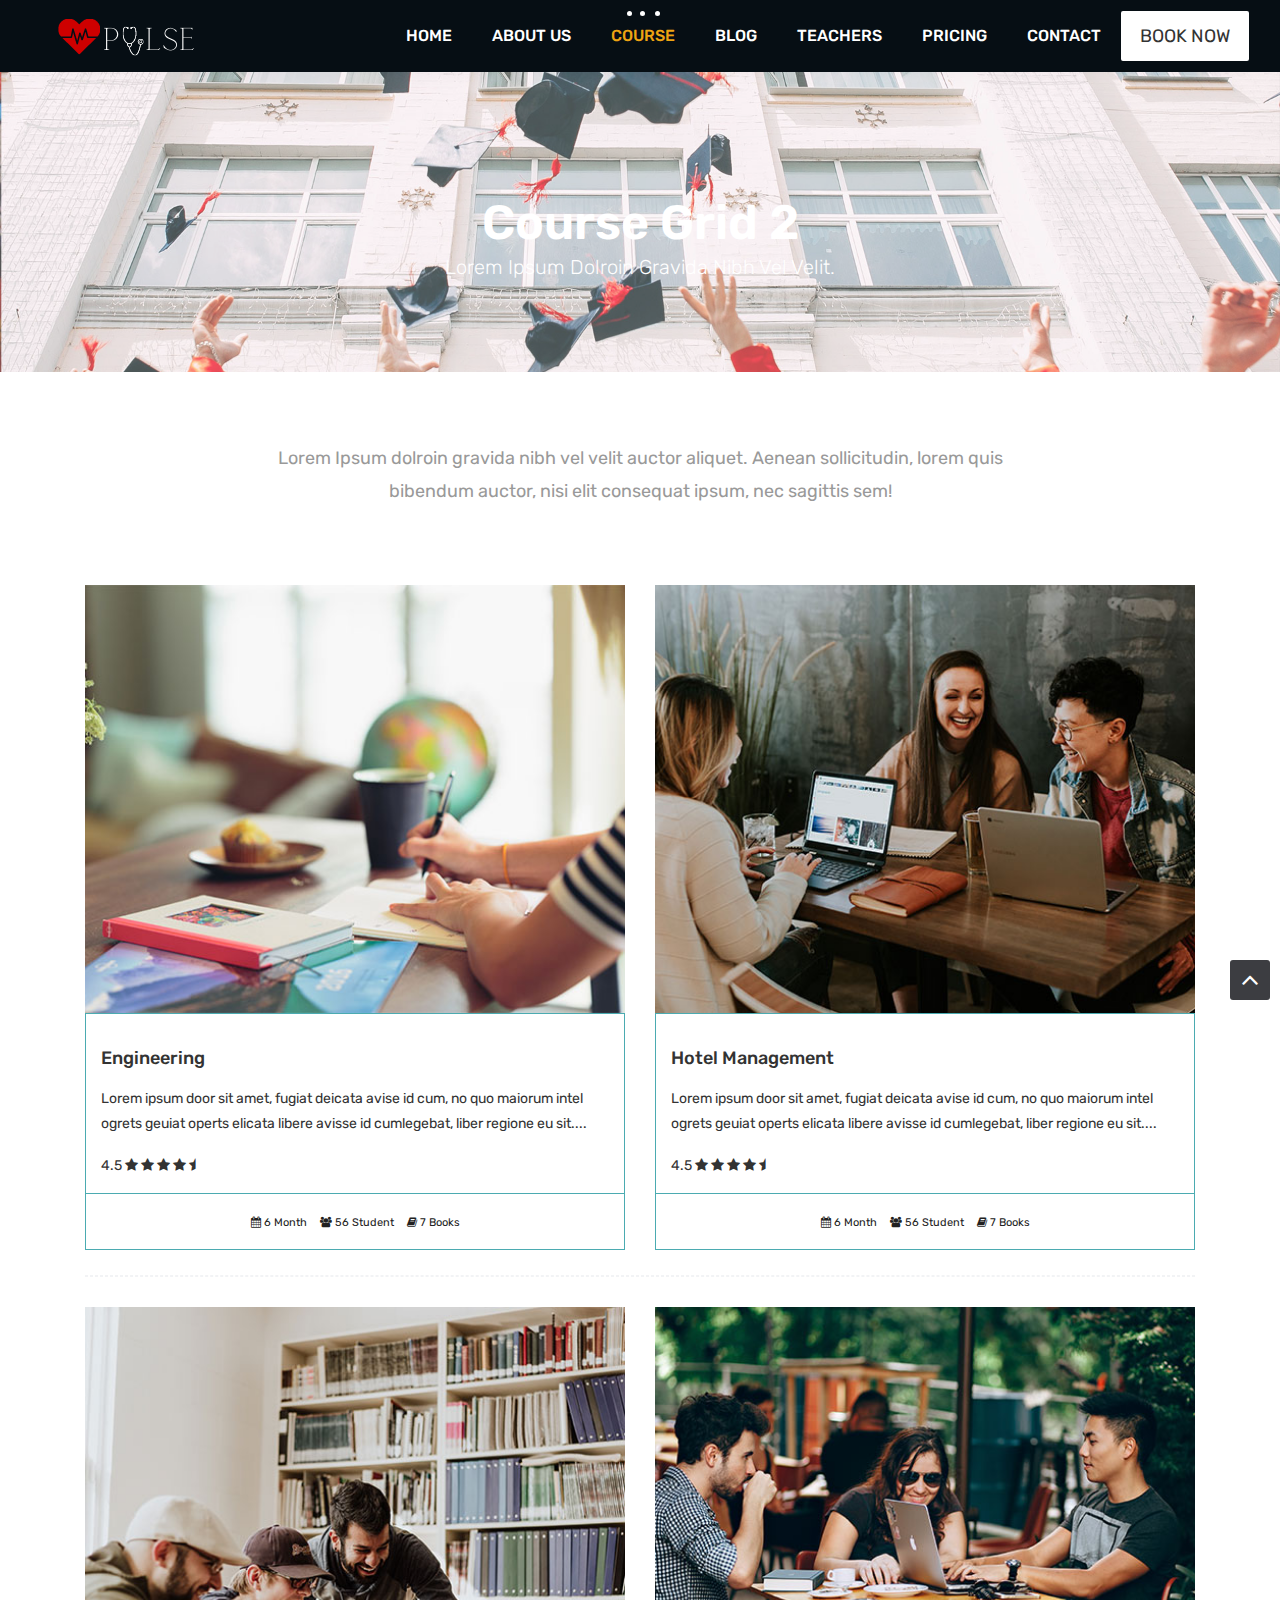
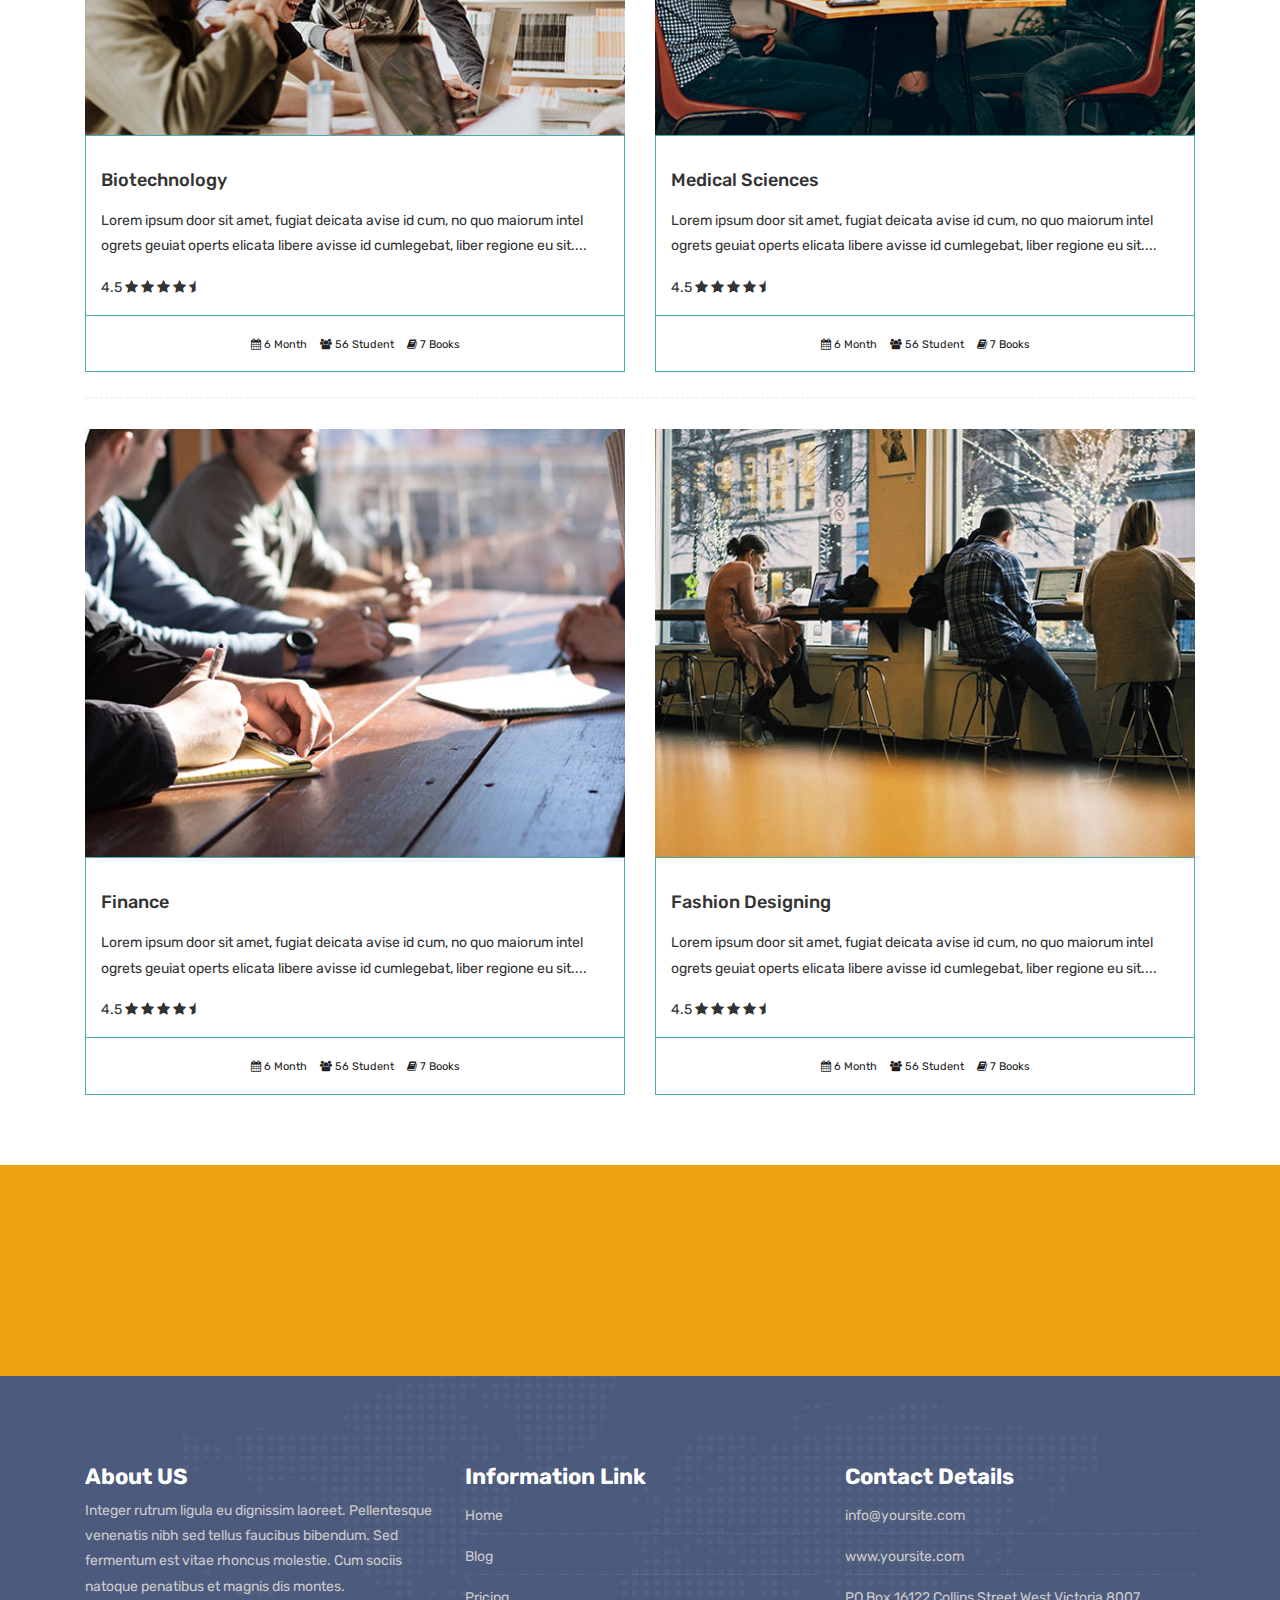
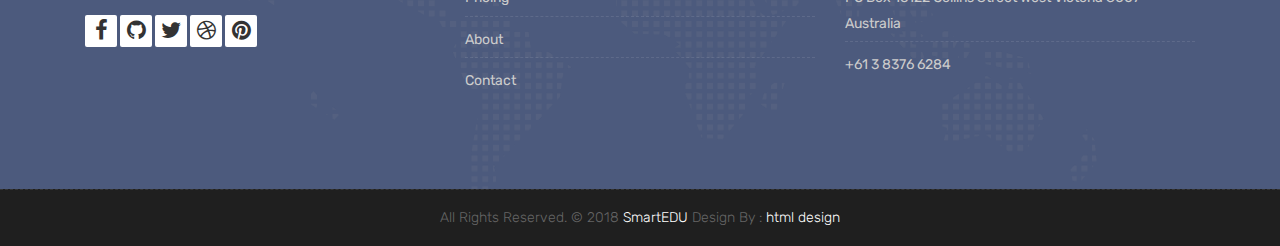
<file: course-grid-2.html>
<!DOCTYPE html>
<html lang="en">

    <!-- Basic -->
    <meta charset="utf-8">
    <meta http-equiv="X-UA-Compatible" content="IE=edge">   
   
    <!-- Mobile Metas -->
    <meta name="viewport" content="width=device-width, initial-scale=1">
 
     <!-- Site Metas -->
    <title>SmartEDU - Education Responsive HTML5 Template</title>  
    <meta name="keywords" content="">
    <meta name="description" content="">
    <meta name="author" content="">

    <!-- Site Icons -->
    <link rel="shortcut icon" href="images/favicon.ico" type="image/x-icon" />
    <link rel="apple-touch-icon" href="images/apple-touch-icon.png">

    <!-- Bootstrap CSS -->
    <link rel="stylesheet" href="css/bootstrap.min.css">
    <!-- Site CSS -->
    <link rel="stylesheet" href="style.css">
    <!-- ALL VERSION CSS -->
    <link rel="stylesheet" href="css/versions.css">
    <!-- Responsive CSS -->
    <link rel="stylesheet" href="css/responsive.css">
    <!-- Custom CSS -->
    <link rel="stylesheet" href="css/custom.css">

    <!-- Modernizer for Portfolio -->
    <script src="js/modernizer.js"></script>

    <!--[if lt IE 9]>
      <script src="https://oss.maxcdn.com/libs/html5shiv/3.7.0/html5shiv.js"></script>
      <script src="https://oss.maxcdn.com/libs/respond.js/1.4.2/respond.min.js"></script>
    <![endif]-->

</head>
<body class="host_version"> 

	<!-- Modal -->
	<div class="modal fade" id="login" tabindex="-1" role="dialog" aria-labelledby="myModalLabel">
	  <div class="modal-dialog modal-dialog-centered modal-lg" role="document">
		<div class="modal-content">
			<div class="modal-header tit-up">
				<button type="button" class="close" data-dismiss="modal" aria-hidden="true">&times;</button>
				<h4 class="modal-title">Customer Login</h4>
			</div>
			<div class="modal-body customer-box">
				<!-- Nav tabs -->
				<ul class="nav nav-tabs">
					<li><a class="active" href="#Login" data-toggle="tab">Login</a></li>
					<li><a href="#Registration" data-toggle="tab">Registration</a></li>
				</ul>
				<!-- Tab panes -->
				<div class="tab-content">
					<div class="tab-pane active" id="Login">
						<form role="form" class="form-horizontal">
							<div class="form-group">
								<div class="col-sm-12">
									<input class="form-control" id="email1" placeholder="Name" type="text">
								</div>
							</div>
							<div class="form-group">
								<div class="col-sm-12">
									<input class="form-control" id="exampleInputPassword1" placeholder="Email" type="email">
								</div>
							</div>
							<div class="row">
								<div class="col-sm-10">
									<button type="submit" class="btn btn-light btn-radius btn-brd grd1">
										Submit
									</button>
									<a class="for-pwd" href="javascript:;">Forgot your password?</a>
								</div>
							</div>
						</form>
					</div>
					<div class="tab-pane" id="Registration">
						<form role="form" class="form-horizontal">
							<div class="form-group">
								<div class="col-sm-12">
									<input class="form-control" placeholder="Name" type="text">
								</div>
							</div>
							<div class="form-group">
								<div class="col-sm-12">
									<input class="form-control" id="email" placeholder="Email" type="email">
								</div>
							</div>
							<div class="form-group">
								<div class="col-sm-12">
									<input class="form-control" id="mobile" placeholder="Mobile" type="email">
								</div>
							</div>
							<div class="form-group">
								<div class="col-sm-12">
									<input class="form-control" id="password" placeholder="Password" type="password">
								</div>
							</div>
							<div class="row">							
								<div class="col-sm-10">
									<button type="button" class="btn btn-light btn-radius btn-brd grd1">
										Save &amp; Continue
									</button>
									<button type="button" class="btn btn-light btn-radius btn-brd grd1">
										Cancel</button>
								</div>
							</div>
						</form>
					</div>
				</div>
			</div>
		</div>
	  </div>
	</div>

    <!-- LOADER -->
	<div id="preloader">
		<div class="loader-container">
			<div class="progress-br float shadow">
				<div class="progress__item"></div>
			</div>
		</div>
	</div>
	<!-- END LOADER -->	

    <!-- Start header -->
	<header class="top-navbar">
		<nav class="navbar navbar-expand-lg navbar-light bg-light">
			<div class="container-fluid">
				<a class="navbar-brand" href="index.html">
					<img src="images/logo.png" alt="" />
				</a>
				<button class="navbar-toggler" type="button" data-toggle="collapse" data-target="#navbars-host" aria-controls="navbars-rs-food" aria-expanded="false" aria-label="Toggle navigation">
					<span class="icon-bar"></span>
                    <span class="icon-bar"></span>
                    <span class="icon-bar"></span>
				</button>
				<div class="collapse navbar-collapse" id="navbars-host">
					<ul class="navbar-nav ml-auto">
						<li class="nav-item"><a class="nav-link" href="index.html">Home</a></li>
						<li class="nav-item"><a class="nav-link" href="about.html">About Us</a></li>
						<li class="nav-item active dropdown">
							<a class="nav-link dropdown-toggle" href="#" id="dropdown-a" data-toggle="dropdown">Course </a>
							<div class="dropdown-menu" aria-labelledby="dropdown-a">
								<a class="dropdown-item" href="course-grid-2.html">Course Grid 2 </a>
								<a class="dropdown-item" href="course-grid-3.html">Course Grid 3 </a>
								<a class="dropdown-item" href="course-grid-4.html">Course Grid 4 </a>
							</div>
						</li>
						<li class="nav-item dropdown">
							<a class="nav-link dropdown-toggle" href="#" id="dropdown-a" data-toggle="dropdown">Blog </a>
							<div class="dropdown-menu" aria-labelledby="dropdown-a">
								<a class="dropdown-item" href="blog.html">Blog </a>
								<a class="dropdown-item" href="blog-single.html">Blog single </a>
							</div>
						</li>
						<li class="nav-item"><a class="nav-link" href="teachers.html">Teachers</a></li>
						<li class="nav-item"><a class="nav-link" href="pricing.html">Pricing</a></li>
						<li class="nav-item"><a class="nav-link" href="contact.html">Contact</a></li>
					</ul>
					<ul class="nav navbar-nav navbar-right">
                        <li><a class="hover-btn-new log" href="#" data-toggle="modal" data-target="#login"><span>Book Now</span></a></li>
                    </ul>
				</div>
			</div>
		</nav>
	</header>
	<!-- End header -->
	
	<div class="all-title-box">
		<div class="container text-center">
			<h1>Course Grid 2<span class="m_1">Lorem Ipsum dolroin gravida nibh vel velit.</span></h1>
		</div>
	</div>
	
    <div id="overviews" class="section wb">
        <div class="container">
            <div class="section-title row text-center">
                <div class="col-md-8 offset-md-2">
                    <p class="lead">Lorem Ipsum dolroin gravida nibh vel velit auctor aliquet. Aenean sollicitudin, lorem quis bibendum auctor, nisi elit consequat ipsum, nec sagittis sem!</p>
                </div>
            </div><!-- end title -->

            <hr class="invis"> 

            <div class="row"> 
                <div class="col-lg-6 col-md-6 col-12">
                    <div class="course-item">
						<div class="image-blog">
							<img src="images/blog_1.jpg" alt="" class="img-fluid">
						</div>
						<div class="course-br">
							<div class="course-title">
								<h2><a href="#" title="">Engineering</a></h2>
							</div>
							<div class="course-desc">
								<p>Lorem ipsum door sit amet, fugiat deicata avise id cum, no quo maiorum intel ogrets geuiat operts elicata libere avisse id cumlegebat, liber regione eu sit.... </p>
							</div>
							<div class="course-rating">
								4.5
								<i class="fa fa-star"></i>	
								<i class="fa fa-star"></i>	
								<i class="fa fa-star"></i>	
								<i class="fa fa-star"></i>	
								<i class="fa fa-star-half"></i>								
							</div>
						</div>
						<div class="course-meta-bot">
							<ul>
								<li><i class="fa fa-calendar" aria-hidden="true"></i> 6 Month</li>
								<li><i class="fa fa-users" aria-hidden="true"></i> 56 Student</li>
								<li><i class="fa fa-book" aria-hidden="true"></i> 7 Books</li>
							</ul>
						</div>
					</div>
                </div><!-- end col -->

                <div class="col-lg-6 col-md-6 col-12">
                    <div class="course-item">
						<div class="image-blog">
							<img src="images/blog_2.jpg" alt="" class="img-fluid">
						</div>
						<div class="course-br">
							<div class="course-title">
								<h2><a href="#" title="">Hotel Management</a></h2>
							</div>
							<div class="blog-desc">
								<p>Lorem ipsum door sit amet, fugiat deicata avise id cum, no quo maiorum intel ogrets geuiat operts elicata libere avisse id cumlegebat, liber regione eu sit.... </p>
							</div>
							<div class="course-rating">
								4.5
								<i class="fa fa-star"></i>	
								<i class="fa fa-star"></i>	
								<i class="fa fa-star"></i>	
								<i class="fa fa-star"></i>	
								<i class="fa fa-star-half"></i>								
							</div>
						</div>
						<div class="course-meta-bot">
							<ul>
								<li><i class="fa fa-calendar" aria-hidden="true"></i> 6 Month</li>
								<li><i class="fa fa-users" aria-hidden="true"></i> 56 Student</li>
								<li><i class="fa fa-book" aria-hidden="true"></i> 7 Books</li>
							</ul>
						</div>
					</div>
                </div><!-- end col -->	
            </div><!-- end row -->
			
			<hr class="hr3"> 
			
			<div class="row">
				<div class="col-lg-6 col-md-6 col-12">
                    <div class="course-item">
						<div class="image-blog">
							<img src="images/blog_3.jpg" alt="" class="img-fluid">
						</div>
						<div class="course-br">
							<div class="course-title">
								<h2><a href="#" title="">Biotechnology</a></h2>
							</div>
							<div class="course-desc">
								<p>Lorem ipsum door sit amet, fugiat deicata avise id cum, no quo maiorum intel ogrets geuiat operts elicata libere avisse id cumlegebat, liber regione eu sit.... </p>
							</div>
							<div class="course-rating">
								4.5
								<i class="fa fa-star"></i>	
								<i class="fa fa-star"></i>	
								<i class="fa fa-star"></i>	
								<i class="fa fa-star"></i>	
								<i class="fa fa-star-half"></i>								
							</div>
						</div>
						<div class="course-meta-bot">
							<ul>
								<li><i class="fa fa-calendar" aria-hidden="true"></i> 6 Month</li>
								<li><i class="fa fa-users" aria-hidden="true"></i> 56 Student</li>
								<li><i class="fa fa-book" aria-hidden="true"></i> 7 Books</li>
							</ul>
						</div>
					</div>
                </div><!-- end col -->
				<div class="col-lg-6 col-md-6 col-12">
                   <div class="course-item">
						<div class="image-blog">
							<img src="images/blog_4.jpg" alt="" class="img-fluid">
						</div>
						<div class="course-br">
							<div class="course-title">
								<h2><a href="#" title="">Medical Sciences</a></h2>
							</div>
							<div class="course-desc">
								<p>Lorem ipsum door sit amet, fugiat deicata avise id cum, no quo maiorum intel ogrets geuiat operts elicata libere avisse id cumlegebat, liber regione eu sit.... </p>
							</div>
							<div class="course-rating">
								4.5
								<i class="fa fa-star"></i>	
								<i class="fa fa-star"></i>	
								<i class="fa fa-star"></i>	
								<i class="fa fa-star"></i>	
								<i class="fa fa-star-half"></i>								
							</div>
						</div>
						<div class="course-meta-bot">
							<ul>
								<li><i class="fa fa-calendar" aria-hidden="true"></i> 6 Month</li>
								<li><i class="fa fa-users" aria-hidden="true"></i> 56 Student</li>
								<li><i class="fa fa-book" aria-hidden="true"></i> 7 Books</li>
							</ul>
						</div>
					</div>
                </div><!-- end col -->
			</div><!-- end row -->
			
			<hr class="hr3"> 
			
            <div class="row"> 
                <div class="col-lg-6 col-md-6 col-12">
                    <div class="course-item">
						<div class="image-blog">
							<img src="images/blog_5.jpg" alt="" class="img-fluid">
						</div>		
						<div class="course-br">
							<div class="course-title">
								<h2><a href="#" title="">Finance</a></h2>
							</div>
							<div class="course-desc">
								<p>Lorem ipsum door sit amet, fugiat deicata avise id cum, no quo maiorum intel ogrets geuiat operts elicata libere avisse id cumlegebat, liber regione eu sit.... </p>
							</div>
							<div class="course-rating">
								4.5
								<i class="fa fa-star"></i>	
								<i class="fa fa-star"></i>	
								<i class="fa fa-star"></i>	
								<i class="fa fa-star"></i>	
								<i class="fa fa-star-half"></i>								
							</div>
						</div>
						<div class="course-meta-bot">
							<ul>
								<li><i class="fa fa-calendar" aria-hidden="true"></i> 6 Month</li>
								<li><i class="fa fa-users" aria-hidden="true"></i> 56 Student</li>
								<li><i class="fa fa-book" aria-hidden="true"></i> 7 Books</li>
							</ul>
						</div>
					</div>
                </div><!-- end col -->

                <div class="col-lg-6 col-md-6 col-12">
                    <div class="course-item">
						<div class="image-blog">
							<img src="images/blog_6.jpg" alt="" class="img-fluid">
						</div>
						<div class="course-br">
							<div class="course-title">
								<h2><a href="#" title="">Fashion Designing</a></h2>
							</div>
							<div class="course-desc">
								<p>Lorem ipsum door sit amet, fugiat deicata avise id cum, no quo maiorum intel ogrets geuiat operts elicata libere avisse id cumlegebat, liber regione eu sit.... </p>
							</div>	
							<div class="course-rating">
								4.5
								<i class="fa fa-star"></i>	
								<i class="fa fa-star"></i>	
								<i class="fa fa-star"></i>	
								<i class="fa fa-star"></i>	
								<i class="fa fa-star-half"></i>								
							</div>
						</div>
						<div class="course-meta-bot">
							<ul>
								<li><i class="fa fa-calendar" aria-hidden="true"></i> 6 Month</li>
								<li><i class="fa fa-users" aria-hidden="true"></i> 56 Student</li>
								<li><i class="fa fa-book" aria-hidden="true"></i> 7 Books</li>
							</ul>
						</div>
					</div>
                </div><!-- end col -->
            </div><!-- end row -->
        </div><!-- end container -->
    </div><!-- end section -->

    <div class="parallax section dbcolor">
        <div class="container">
            <div class="row logos">
                <div class="col-md-2 col-sm-2 col-xs-6 wow fadeInUp">
                    <a href="#"><img src="images/logo_01.png" alt="" class="img-repsonsive"></a>
                </div>
                <div class="col-md-2 col-sm-2 col-xs-6 wow fadeInUp">
                    <a href="#"><img src="images/logo_02.png" alt="" class="img-repsonsive"></a>
                </div>
                <div class="col-md-2 col-sm-2 col-xs-6 wow fadeInUp">
                    <a href="#"><img src="images/logo_03.png" alt="" class="img-repsonsive"></a>
                </div>
                <div class="col-md-2 col-sm-2 col-xs-6 wow fadeInUp">
                    <a href="#"><img src="images/logo_04.png" alt="" class="img-repsonsive"></a>
                </div>
                <div class="col-md-2 col-sm-2 col-xs-6 wow fadeInUp">
                    <a href="#"><img src="images/logo_05.png" alt="" class="img-repsonsive"></a>
                </div>
                <div class="col-md-2 col-sm-2 col-xs-6 wow fadeInUp">
                    <a href="#"><img src="images/logo_06.png" alt="" class="img-repsonsive"></a>
                </div>
            </div><!-- end row -->
        </div><!-- end container -->
    </div><!-- end section -->

    <footer class="footer">
        <div class="container">
            <div class="row">
                <div class="col-lg-4 col-md-4 col-xs-12">
                    <div class="widget clearfix">
                        <div class="widget-title">
                            <h3>About US</h3>
                        </div>
                        <p> Integer rutrum ligula eu dignissim laoreet. Pellentesque venenatis nibh sed tellus faucibus bibendum. Sed fermentum est vitae rhoncus molestie. Cum sociis natoque penatibus et magnis dis montes.</p>
                        <div class="footer-right">
							<ul class="footer-links-soi">
								<li><a href="#"><i class="fa fa-facebook"></i></a></li>
								<li><a href="#"><i class="fa fa-github"></i></a></li>
								<li><a href="#"><i class="fa fa-twitter"></i></a></li>
								<li><a href="#"><i class="fa fa-dribbble"></i></a></li>
								<li><a href="#"><i class="fa fa-pinterest"></i></a></li>
							</ul><!-- end links -->
						</div>
                    </div><!-- end clearfix -->
                </div><!-- end col -->

				<div class="col-lg-4 col-md-4 col-xs-12">
                    <div class="widget clearfix">
                        <div class="widget-title">
                            <h3>Information Link</h3>
                        </div>
                        <ul class="footer-links">
                            <li><a href="#">Home</a></li>
                            <li><a href="#">Blog</a></li>
                            <li><a href="#">Pricing</a></li>
							<li><a href="#">About</a></li>
							<li><a href="#">Contact</a></li>
                        </ul><!-- end links -->
                    </div><!-- end clearfix -->
                </div><!-- end col -->
				
                <div class="col-lg-4 col-md-4 col-xs-12">
                    <div class="widget clearfix">
                        <div class="widget-title">
                            <h3>Contact Details</h3>
                        </div>

                        <ul class="footer-links">
                            <li><a href="mailto:#">info@yoursite.com</a></li>
                            <li><a href="#">www.yoursite.com</a></li>
                            <li>PO Box 16122 Collins Street West Victoria 8007 Australia</li>
                            <li>+61 3 8376 6284</li>
                        </ul><!-- end links -->
                    </div><!-- end clearfix -->
                </div><!-- end col -->
				
            </div><!-- end row -->
        </div><!-- end container -->
    </footer><!-- end footer -->

    <div class="copyrights">
        <div class="container">
            <div class="footer-distributed">
                <div class="footer-center">                   
                    <p class="footer-company-name">All Rights Reserved. &copy; 2018 <a href="#">SmartEDU</a> Design By : <a href="https://html.design/">html design</a></p>
                </div>
            </div>
        </div><!-- end container -->
    </div><!-- end copyrights -->

    <a href="#" id="scroll-to-top" class="dmtop global-radius"><i class="fa fa-angle-up"></i></a>

    <!-- ALL JS FILES -->
    <script src="js/all.js"></script>
    <!-- ALL PLUGINS -->
    <script src="js/custom.js"></script>

</body>
</html>
</file>
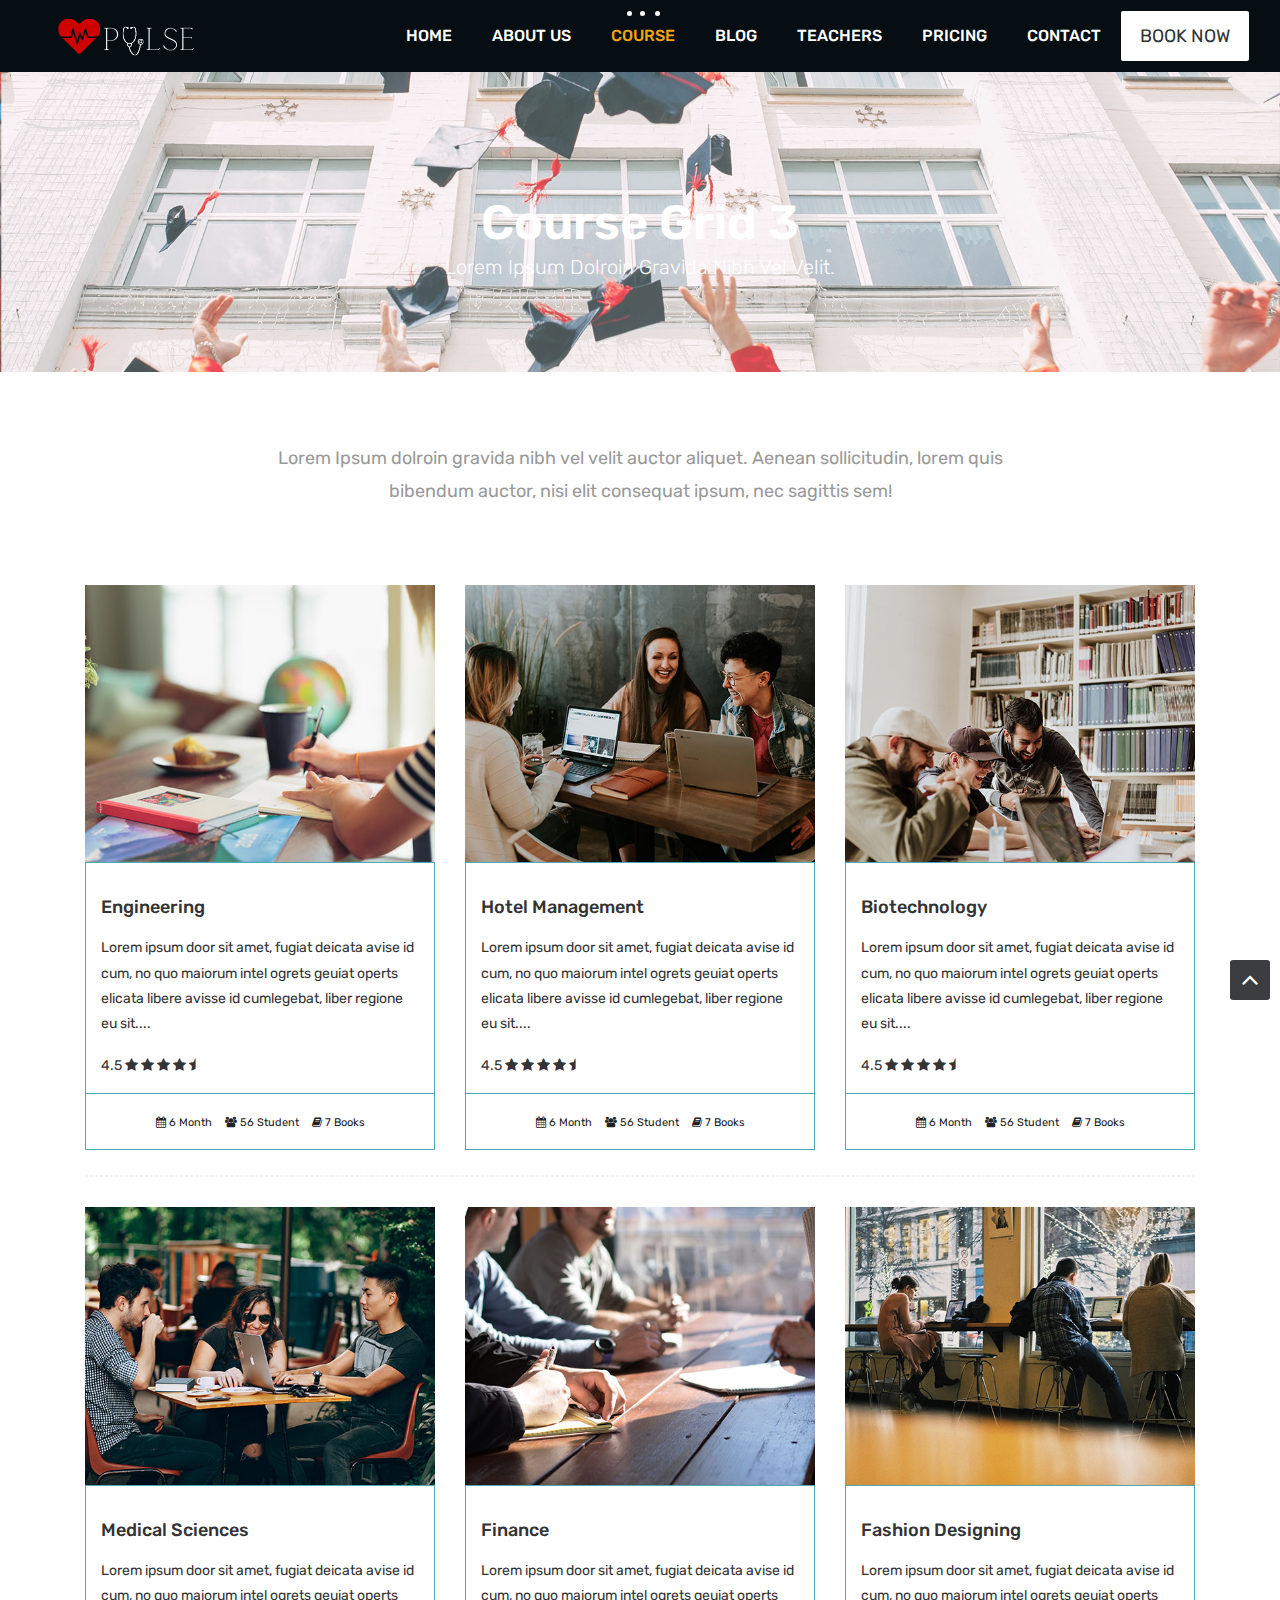
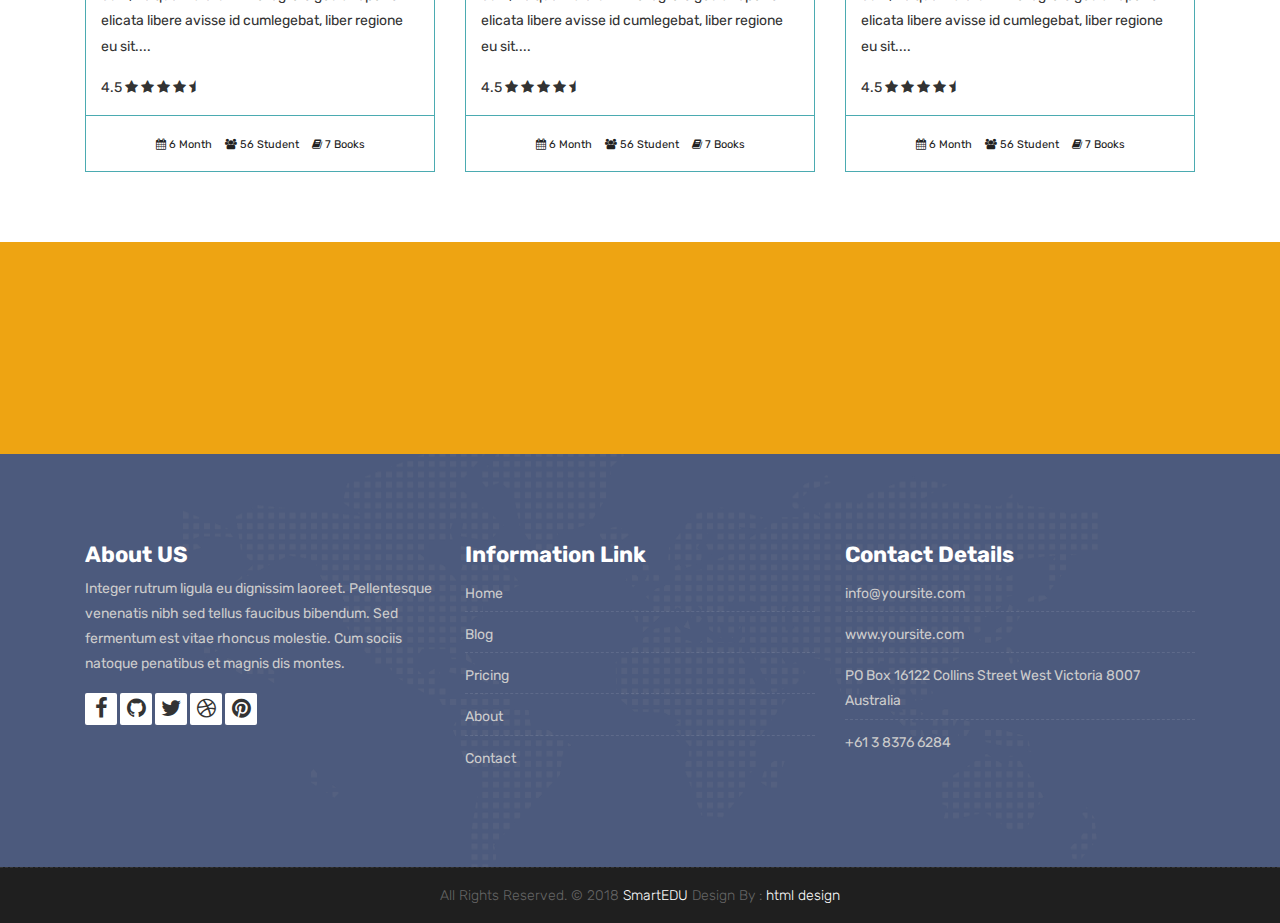
<file: course-grid-3.html>
<!DOCTYPE html>
<html lang="en">

    <!-- Basic -->
    <meta charset="utf-8">
    <meta http-equiv="X-UA-Compatible" content="IE=edge">   
   
    <!-- Mobile Metas -->
    <meta name="viewport" content="width=device-width, initial-scale=1">
 
     <!-- Site Metas -->
    <title>SmartEDU - Education Responsive HTML5 Template</title>  
    <meta name="keywords" content="">
    <meta name="description" content="">
    <meta name="author" content="">

    <!-- Site Icons -->
    <link rel="shortcut icon" href="images/favicon.ico" type="image/x-icon" />
    <link rel="apple-touch-icon" href="images/apple-touch-icon.png">

    <!-- Bootstrap CSS -->
    <link rel="stylesheet" href="css/bootstrap.min.css">
    <!-- Site CSS -->
    <link rel="stylesheet" href="style.css">
    <!-- ALL VERSION CSS -->
    <link rel="stylesheet" href="css/versions.css">
    <!-- Responsive CSS -->
    <link rel="stylesheet" href="css/responsive.css">
    <!-- Custom CSS -->
    <link rel="stylesheet" href="css/custom.css">

    <!-- Modernizer for Portfolio -->
    <script src="js/modernizer.js"></script>

    <!--[if lt IE 9]>
      <script src="https://oss.maxcdn.com/libs/html5shiv/3.7.0/html5shiv.js"></script>
      <script src="https://oss.maxcdn.com/libs/respond.js/1.4.2/respond.min.js"></script>
    <![endif]-->

</head>
<body class="host_version"> 

	<!-- Modal -->
	<div class="modal fade" id="login" tabindex="-1" role="dialog" aria-labelledby="myModalLabel">
	  <div class="modal-dialog modal-dialog-centered modal-lg" role="document">
		<div class="modal-content">
			<div class="modal-header tit-up">
				<button type="button" class="close" data-dismiss="modal" aria-hidden="true">&times;</button>
				<h4 class="modal-title">Customer Login</h4>
			</div>
			<div class="modal-body customer-box">
				<!-- Nav tabs -->
				<ul class="nav nav-tabs">
					<li><a class="active" href="#Login" data-toggle="tab">Login</a></li>
					<li><a href="#Registration" data-toggle="tab">Registration</a></li>
				</ul>
				<!-- Tab panes -->
				<div class="tab-content">
					<div class="tab-pane active" id="Login">
						<form role="form" class="form-horizontal">
							<div class="form-group">
								<div class="col-sm-12">
									<input class="form-control" id="email1" placeholder="Name" type="text">
								</div>
							</div>
							<div class="form-group">
								<div class="col-sm-12">
									<input class="form-control" id="exampleInputPassword1" placeholder="Email" type="email">
								</div>
							</div>
							<div class="row">
								<div class="col-sm-10">
									<button type="submit" class="btn btn-light btn-radius btn-brd grd1">
										Submit
									</button>
									<a class="for-pwd" href="javascript:;">Forgot your password?</a>
								</div>
							</div>
						</form>
					</div>
					<div class="tab-pane" id="Registration">
						<form role="form" class="form-horizontal">
							<div class="form-group">
								<div class="col-sm-12">
									<input class="form-control" placeholder="Name" type="text">
								</div>
							</div>
							<div class="form-group">
								<div class="col-sm-12">
									<input class="form-control" id="email" placeholder="Email" type="email">
								</div>
							</div>
							<div class="form-group">
								<div class="col-sm-12">
									<input class="form-control" id="mobile" placeholder="Mobile" type="email">
								</div>
							</div>
							<div class="form-group">
								<div class="col-sm-12">
									<input class="form-control" id="password" placeholder="Password" type="password">
								</div>
							</div>
							<div class="row">							
								<div class="col-sm-10">
									<button type="button" class="btn btn-light btn-radius btn-brd grd1">
										Save &amp; Continue
									</button>
									<button type="button" class="btn btn-light btn-radius btn-brd grd1">
										Cancel</button>
								</div>
							</div>
						</form>
					</div>
				</div>
			</div>
		</div>
	  </div>
	</div>

    <!-- LOADER -->
	<div id="preloader">
		<div class="loader-container">
			<div class="progress-br float shadow">
				<div class="progress__item"></div>
			</div>
		</div>
	</div>
	<!-- END LOADER -->	

    <!-- Start header -->
	<header class="top-navbar">
		<nav class="navbar navbar-expand-lg navbar-light bg-light">
			<div class="container-fluid">
				<a class="navbar-brand" href="index.html">
					<img src="images/logo.png" alt="" />
				</a>
				<button class="navbar-toggler" type="button" data-toggle="collapse" data-target="#navbars-host" aria-controls="navbars-rs-food" aria-expanded="false" aria-label="Toggle navigation">
					<span class="icon-bar"></span>
                    <span class="icon-bar"></span>
                    <span class="icon-bar"></span>
				</button>
				<div class="collapse navbar-collapse" id="navbars-host">
					<ul class="navbar-nav ml-auto">
						<li class="nav-item"><a class="nav-link" href="index.html">Home</a></li>
						<li class="nav-item"><a class="nav-link" href="about.html">About Us</a></li>
						<li class="nav-item active dropdown">
							<a class="nav-link dropdown-toggle" href="#" id="dropdown-a" data-toggle="dropdown">Course </a>
							<div class="dropdown-menu" aria-labelledby="dropdown-a">
								<a class="dropdown-item" href="course-grid-2.html">Course Grid 2 </a>
								<a class="dropdown-item" href="course-grid-3.html">Course Grid 3 </a>
								<a class="dropdown-item" href="course-grid-4.html">Course Grid 4 </a>
							</div>
						</li>
						<li class="nav-item dropdown">
							<a class="nav-link dropdown-toggle" href="#" id="dropdown-a" data-toggle="dropdown">Blog </a>
							<div class="dropdown-menu" aria-labelledby="dropdown-a">
								<a class="dropdown-item" href="blog.html">Blog </a>
								<a class="dropdown-item" href="blog-single.html">Blog single </a>
							</div>
						</li>
						<li class="nav-item"><a class="nav-link" href="teachers.html">Teachers</a></li>
						<li class="nav-item"><a class="nav-link" href="pricing.html">Pricing</a></li>
						<li class="nav-item"><a class="nav-link" href="contact.html">Contact</a></li>
					</ul>
					<ul class="nav navbar-nav navbar-right">
                        <li><a class="hover-btn-new log" href="#" data-toggle="modal" data-target="#login"><span>Book Now</span></a></li>
                    </ul>
				</div>
			</div>
		</nav>
	</header>
	<!-- End header -->
	
	<div class="all-title-box">
		<div class="container text-center">
			<h1>Course Grid 3<span class="m_1">Lorem Ipsum dolroin gravida nibh vel velit.</span></h1>
		</div>
	</div>
	
    <div id="overviews" class="section wb">
        <div class="container">
            <div class="section-title row text-center">
                <div class="col-md-8 offset-md-2">
                    <p class="lead">Lorem Ipsum dolroin gravida nibh vel velit auctor aliquet. Aenean sollicitudin, lorem quis bibendum auctor, nisi elit consequat ipsum, nec sagittis sem!</p>
                </div>
            </div><!-- end title -->

            <hr class="invis"> 

            <div class="row"> 
                <div class="col-lg-4 col-md-6 col-12">
                    <div class="course-item">
						<div class="image-blog">
							<img src="images/blog_1.jpg" alt="" class="img-fluid">
						</div>
						<div class="course-br">
							<div class="course-title">
								<h2><a href="#" title="">Engineering</a></h2>
							</div>
							<div class="course-desc">
								<p>Lorem ipsum door sit amet, fugiat deicata avise id cum, no quo maiorum intel ogrets geuiat operts elicata libere avisse id cumlegebat, liber regione eu sit.... </p>
							</div>
							<div class="course-rating">
								4.5
								<i class="fa fa-star"></i>	
								<i class="fa fa-star"></i>	
								<i class="fa fa-star"></i>	
								<i class="fa fa-star"></i>	
								<i class="fa fa-star-half"></i>								
							</div>
						</div>
						<div class="course-meta-bot">
							<ul>
								<li><i class="fa fa-calendar" aria-hidden="true"></i> 6 Month</li>
								<li><i class="fa fa-users" aria-hidden="true"></i> 56 Student</li>
								<li><i class="fa fa-book" aria-hidden="true"></i> 7 Books</li>
							</ul>
						</div>
					</div>
                </div><!-- end col -->

                <div class="col-lg-4 col-md-6 col-12">
                    <div class="course-item">
						<div class="image-blog">
							<img src="images/blog_2.jpg" alt="" class="img-fluid">
						</div>
						<div class="course-br">
							<div class="course-title">
								<h2><a href="#" title="">Hotel Management</a></h2>
							</div>
							<div class="blog-desc">
								<p>Lorem ipsum door sit amet, fugiat deicata avise id cum, no quo maiorum intel ogrets geuiat operts elicata libere avisse id cumlegebat, liber regione eu sit.... </p>
							</div>
							<div class="course-rating">
								4.5
								<i class="fa fa-star"></i>	
								<i class="fa fa-star"></i>	
								<i class="fa fa-star"></i>	
								<i class="fa fa-star"></i>	
								<i class="fa fa-star-half"></i>								
							</div>
						</div>
						<div class="course-meta-bot">
							<ul>
								<li><i class="fa fa-calendar" aria-hidden="true"></i> 6 Month</li>
								<li><i class="fa fa-users" aria-hidden="true"></i> 56 Student</li>
								<li><i class="fa fa-book" aria-hidden="true"></i> 7 Books</li>
							</ul>
						</div>
					</div>
                </div><!-- end col -->	
				
				<div class="col-lg-4 col-md-6 col-12">
                    <div class="course-item">
						<div class="image-blog">
							<img src="images/blog_3.jpg" alt="" class="img-fluid">
						</div>
						<div class="course-br">
							<div class="course-title">
								<h2><a href="#" title="">Biotechnology</a></h2>
							</div>
							<div class="course-desc">
								<p>Lorem ipsum door sit amet, fugiat deicata avise id cum, no quo maiorum intel ogrets geuiat operts elicata libere avisse id cumlegebat, liber regione eu sit.... </p>
							</div>
							<div class="course-rating">
								4.5
								<i class="fa fa-star"></i>	
								<i class="fa fa-star"></i>	
								<i class="fa fa-star"></i>	
								<i class="fa fa-star"></i>	
								<i class="fa fa-star-half"></i>								
							</div>
						</div>
						<div class="course-meta-bot">
							<ul>
								<li><i class="fa fa-calendar" aria-hidden="true"></i> 6 Month</li>
								<li><i class="fa fa-users" aria-hidden="true"></i> 56 Student</li>
								<li><i class="fa fa-book" aria-hidden="true"></i> 7 Books</li>
							</ul>
						</div>
					</div>
                </div><!-- end col -->
            </div><!-- end row -->			
			
			<hr class="hr3"> 
			
            <div class="row"> 
				<div class="col-lg-4 col-md-6 col-12">
                   <div class="course-item">
						<div class="image-blog">
							<img src="images/blog_4.jpg" alt="" class="img-fluid">
						</div>
						<div class="course-br">
							<div class="course-title">
								<h2><a href="#" title="">Medical Sciences</a></h2>
							</div>
							<div class="course-desc">
								<p>Lorem ipsum door sit amet, fugiat deicata avise id cum, no quo maiorum intel ogrets geuiat operts elicata libere avisse id cumlegebat, liber regione eu sit.... </p>
							</div>
							<div class="course-rating">
								4.5
								<i class="fa fa-star"></i>	
								<i class="fa fa-star"></i>	
								<i class="fa fa-star"></i>	
								<i class="fa fa-star"></i>	
								<i class="fa fa-star-half"></i>								
							</div>
						</div>
						<div class="course-meta-bot">
							<ul>
								<li><i class="fa fa-calendar" aria-hidden="true"></i> 6 Month</li>
								<li><i class="fa fa-users" aria-hidden="true"></i> 56 Student</li>
								<li><i class="fa fa-book" aria-hidden="true"></i> 7 Books</li>
							</ul>
						</div>
					</div>
                </div><!-- end col -->
				
                <div class="col-lg-4 col-md-6 col-12">
                    <div class="course-item">
						<div class="image-blog">
							<img src="images/blog_5.jpg" alt="" class="img-fluid">
						</div>		
						<div class="course-br">
							<div class="course-title">
								<h2><a href="#" title="">Finance</a></h2>
							</div>
							<div class="course-desc">
								<p>Lorem ipsum door sit amet, fugiat deicata avise id cum, no quo maiorum intel ogrets geuiat operts elicata libere avisse id cumlegebat, liber regione eu sit.... </p>
							</div>
							<div class="course-rating">
								4.5
								<i class="fa fa-star"></i>	
								<i class="fa fa-star"></i>	
								<i class="fa fa-star"></i>	
								<i class="fa fa-star"></i>	
								<i class="fa fa-star-half"></i>								
							</div>
						</div>
						<div class="course-meta-bot">
							<ul>
								<li><i class="fa fa-calendar" aria-hidden="true"></i> 6 Month</li>
								<li><i class="fa fa-users" aria-hidden="true"></i> 56 Student</li>
								<li><i class="fa fa-book" aria-hidden="true"></i> 7 Books</li>
							</ul>
						</div>
					</div>
                </div><!-- end col -->

                <div class="col-lg-4 col-md-6 col-12">
                    <div class="course-item">
						<div class="image-blog">
							<img src="images/blog_6.jpg" alt="" class="img-fluid">
						</div>
						<div class="course-br">
							<div class="course-title">
								<h2><a href="#" title="">Fashion Designing</a></h2>
							</div>
							<div class="course-desc">
								<p>Lorem ipsum door sit amet, fugiat deicata avise id cum, no quo maiorum intel ogrets geuiat operts elicata libere avisse id cumlegebat, liber regione eu sit.... </p>
							</div>	
							<div class="course-rating">
								4.5
								<i class="fa fa-star"></i>	
								<i class="fa fa-star"></i>	
								<i class="fa fa-star"></i>	
								<i class="fa fa-star"></i>	
								<i class="fa fa-star-half"></i>								
							</div>
						</div>
						<div class="course-meta-bot">
							<ul>
								<li><i class="fa fa-calendar" aria-hidden="true"></i> 6 Month</li>
								<li><i class="fa fa-users" aria-hidden="true"></i> 56 Student</li>
								<li><i class="fa fa-book" aria-hidden="true"></i> 7 Books</li>
							</ul>
						</div>
					</div>
                </div><!-- end col -->
            </div><!-- end row -->
        </div><!-- end container -->
    </div><!-- end section -->

    <div class="parallax section dbcolor">
        <div class="container">
            <div class="row logos">
                <div class="col-md-2 col-sm-2 col-xs-6 wow fadeInUp">
                    <a href="#"><img src="images/logo_01.png" alt="" class="img-repsonsive"></a>
                </div>
                <div class="col-md-2 col-sm-2 col-xs-6 wow fadeInUp">
                    <a href="#"><img src="images/logo_02.png" alt="" class="img-repsonsive"></a>
                </div>
                <div class="col-md-2 col-sm-2 col-xs-6 wow fadeInUp">
                    <a href="#"><img src="images/logo_03.png" alt="" class="img-repsonsive"></a>
                </div>
                <div class="col-md-2 col-sm-2 col-xs-6 wow fadeInUp">
                    <a href="#"><img src="images/logo_04.png" alt="" class="img-repsonsive"></a>
                </div>
                <div class="col-md-2 col-sm-2 col-xs-6 wow fadeInUp">
                    <a href="#"><img src="images/logo_05.png" alt="" class="img-repsonsive"></a>
                </div>
                <div class="col-md-2 col-sm-2 col-xs-6 wow fadeInUp">
                    <a href="#"><img src="images/logo_06.png" alt="" class="img-repsonsive"></a>
                </div>
            </div><!-- end row -->
        </div><!-- end container -->
    </div><!-- end section -->

    <footer class="footer">
        <div class="container">
            <div class="row">
                <div class="col-lg-4 col-md-4 col-xs-12">
                    <div class="widget clearfix">
                        <div class="widget-title">
                            <h3>About US</h3>
                        </div>
                        <p> Integer rutrum ligula eu dignissim laoreet. Pellentesque venenatis nibh sed tellus faucibus bibendum. Sed fermentum est vitae rhoncus molestie. Cum sociis natoque penatibus et magnis dis montes.</p>
                        <div class="footer-right">
							<ul class="footer-links-soi">
								<li><a href="#"><i class="fa fa-facebook"></i></a></li>
								<li><a href="#"><i class="fa fa-github"></i></a></li>
								<li><a href="#"><i class="fa fa-twitter"></i></a></li>
								<li><a href="#"><i class="fa fa-dribbble"></i></a></li>
								<li><a href="#"><i class="fa fa-pinterest"></i></a></li>
							</ul><!-- end links -->
						</div>
                    </div><!-- end clearfix -->
                </div><!-- end col -->

				<div class="col-lg-4 col-md-4 col-xs-12">
                    <div class="widget clearfix">
                        <div class="widget-title">
                            <h3>Information Link</h3>
                        </div>
                        <ul class="footer-links">
                            <li><a href="#">Home</a></li>
                            <li><a href="#">Blog</a></li>
                            <li><a href="#">Pricing</a></li>
							<li><a href="#">About</a></li>
							<li><a href="#">Contact</a></li>
                        </ul><!-- end links -->
                    </div><!-- end clearfix -->
                </div><!-- end col -->
				
                <div class="col-lg-4 col-md-4 col-xs-12">
                    <div class="widget clearfix">
                        <div class="widget-title">
                            <h3>Contact Details</h3>
                        </div>

                        <ul class="footer-links">
                            <li><a href="mailto:#">info@yoursite.com</a></li>
                            <li><a href="#">www.yoursite.com</a></li>
                            <li>PO Box 16122 Collins Street West Victoria 8007 Australia</li>
                            <li>+61 3 8376 6284</li>
                        </ul><!-- end links -->
                    </div><!-- end clearfix -->
                </div><!-- end col -->
				
            </div><!-- end row -->
        </div><!-- end container -->
    </footer><!-- end footer -->

    <div class="copyrights">
        <div class="container">
            <div class="footer-distributed">
                <div class="footer-center">                   
                    <p class="footer-company-name">All Rights Reserved. &copy; 2018 <a href="#">SmartEDU</a> Design By : <a href="https://html.design/">html design</a></p>
                </div>
            </div>
        </div><!-- end container -->
    </div><!-- end copyrights -->

    <a href="#" id="scroll-to-top" class="dmtop global-radius"><i class="fa fa-angle-up"></i></a>

    <!-- ALL JS FILES -->
    <script src="js/all.js"></script>
    <!-- ALL PLUGINS -->
    <script src="js/custom.js"></script>

</body>
</html>
</file>
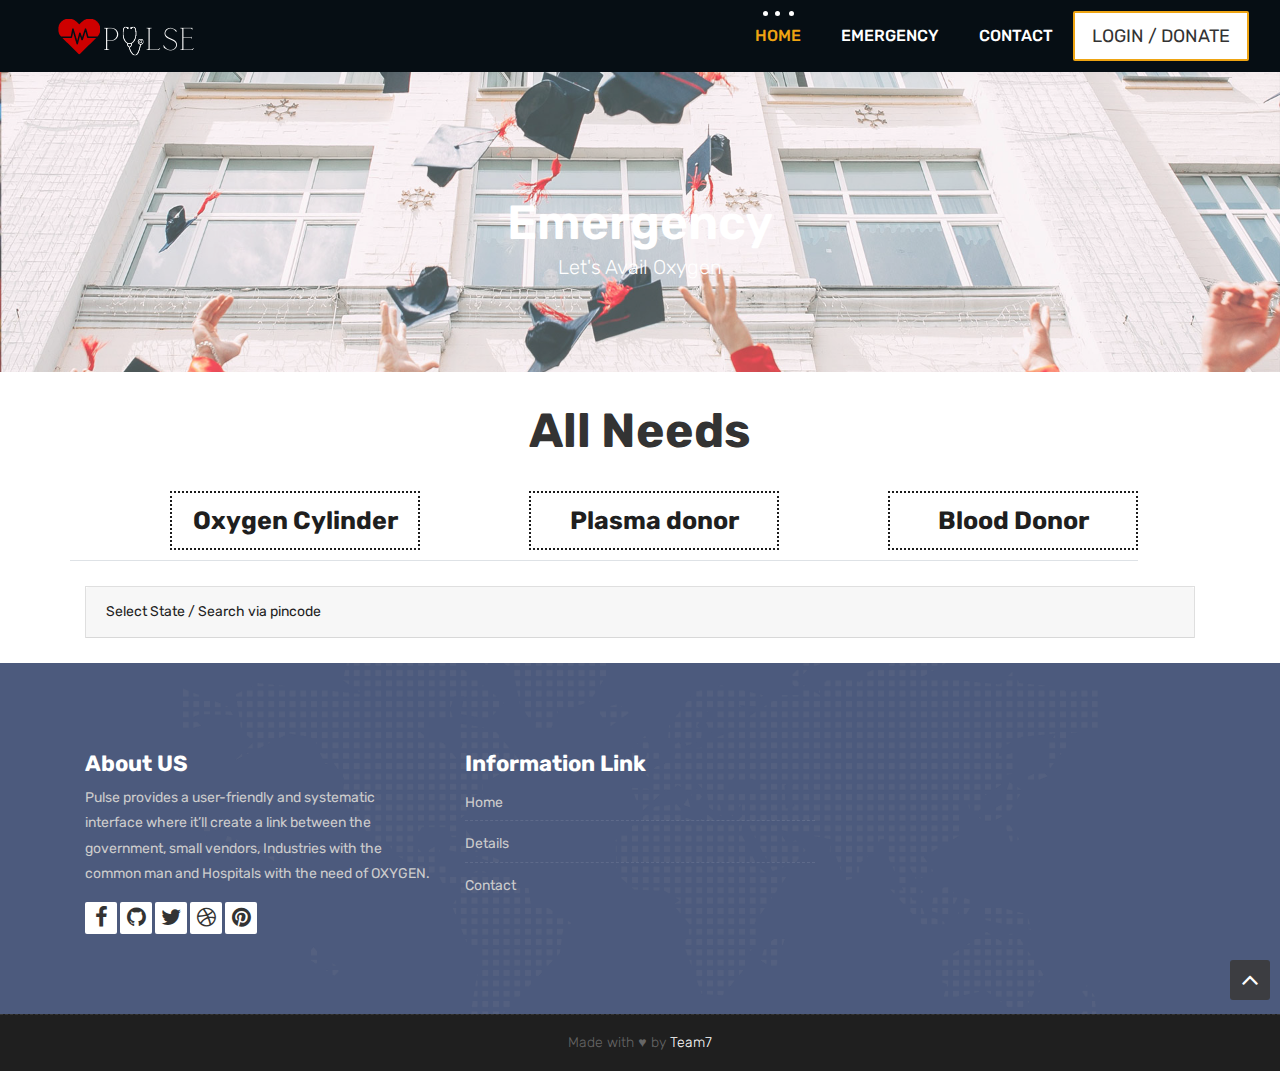
<file: course-grid-4.html>
<!DOCTYPE html>
<html lang="en">
<head>
    <!-- Basic -->
    <meta charset="utf-8">
    <meta http-equiv="X-UA-Compatible" content="IE=edge">   
   
    <!-- Mobile Metas -->
    <meta name="viewport" content="width=device-width, initial-scale=1">
 
     <!-- Site Metas -->
    <title>PULSE - Lets Combat Covid prudently</title>  
    <meta name="keywords" content="">
    <meta name="description" content="">
    <meta name="author" content="">

    <!-- Site Icons -->
    <link rel="shortcut icon" href="images/logo1.png" type="image/x-icon" />
    <link rel="apple-touch-icon" href="images/logo1.png">

    <!-- Bootstrap CSS -->
    <link rel="stylesheet" href="css/bootstrap.min.css">
    <!-- Site CSS -->
    <link rel="stylesheet" href="style.css">
    <!-- ALL VERSION CSS -->
    <link rel="stylesheet" href="css/versions.css">
    <!-- Responsive CSS -->
    <link rel="stylesheet" href="css/responsive.css">
    <!-- Custom CSS -->
    <link rel="stylesheet" href="css/custom.css">

    <!-- Modernizer for Portfolio -->
    <script src="js/modernizer.js"></script>

    <!--[if lt IE 9]>
      <script src="https://oss.maxcdn.com/libs/html5shiv/3.7.0/html5shiv.js"></script>
      <script src="https://oss.maxcdn.com/libs/respond.js/1.4.2/respond.min.js"></script>
    <![endif]-->

</head>
<body class="host_version"> 

	<!-- Modal -->
	<div class="modal fade" id="login" tabindex="-1" role="dialog" aria-labelledby="myModalLabel">
	  <div class="modal-dialog modal-dialog-centered modal-lg" role="document">
		<div class="modal-content">
			<div class="modal-header tit-up">
				<button type="button" class="close" data-dismiss="modal" aria-hidden="true">&times;</button>

			</div>
			<div class="modal-body customer-box">
				<!-- Nav tabs -->
				<ul class="nav nav-tabs">
					<li><a class="active" href="#Login" data-toggle="tab">Login</a></li>
					<li><a href="#Registration" data-toggle="tab">Be a Donor</a></li>
				</ul>
				<!-- Tab panes -->
				<div class="tab-content">
					<div class="tab-pane active" id="Login">
						<form role="form" class="form-horizontal">
							<div class="form-group">
								<div class="col-sm-12">
									<input class="form-control" id="email1" placeholder="Name" type="text">
								</div>
							</div>
							<div class="form-group">
								<div class="col-sm-12">
									<input class="form-control" id="exampleInputPassword1" placeholder="Email" type="email">
								</div>
							</div>
							<div class="row">
								<div class="col-sm-10">
									<button type="submit" class="btn btn-light btn-radius btn-brd grd1">
										Submit
									</button>
									<a class="for-pwd" href="javascript:;">Forgot your password?</a>
								</div>
							</div>
						</form>
					</div>
					<div class="tab-pane" id="Registration">
						<form role="form" class="form-horizontal">
							<div class="form-group">
								<div class="col-sm-12">
									<input class="form-control" placeholder="Name" type="text">
								</div>
							</div>
							<div class="form-group">
								<div class="col-sm-12">
									<input class="form-control" id="email" placeholder="Email" type="email">
								</div>
							</div>
							<div class="form-group">
								<div class="col-sm-12">
									<input class="form-control" id="mobile" placeholder="Mobile" type="email">
								</div>
							</div>
                              <div class="form-group">
								<div class="col-sm-12">
									<input class="form-control" id="exampleInputPassword1" placeholder="What you want to donate?" type="email">
								</div>
							</div>
						<!--	<div class="form-group">
								<div class="col-sm-12">
									<input class="form-control" id="password" placeholder="Password" type="password">
								</div>
							</div>  -->
							<div class="row">							
								<div class="col-sm-10">
									<button type="button" class="btn btn-light btn-radius btn-brd grd1">
										Save &amp; Continue
									</button>
									<button type="button" class="btn btn-light btn-radius btn-brd grd1">
										Cancel</button>
								</div>
							</div>
						</form>
					</div>
				</div>
			</div>
		</div>
	  </div>
	</div>

    <!-- LOADER -->
	<div id="preloader">
		<div class="loader-container">
			<div class="progress-br float shadow">
				<div class="progress__item"></div>
			</div>
		</div>
	</div>
	<!-- END LOADER -->	

   	<!-- Start header -->
	<header class="top-navbar">
		<nav class="navbar navbar-expand-lg navbar-light bg-light">
			<div class="container-fluid">
				<a class="navbar-brand" href="index.html">
					<img src="images/Pulse.png" alt="" />
				</a>
				<button class="navbar-toggler" type="button" data-toggle="collapse" data-target="#navbars-host" aria-controls="navbars-rs-food" aria-expanded="false" aria-label="Toggle navigation">
					<span class="icon-bar"></span>
                    <span class="icon-bar"></span>
                    <span class="icon-bar"></span>
				</button>
				<div class="collapse navbar-collapse" id="navbars-host">
					<ul class="navbar-nav ml-auto">
						<li class="nav-item active"><a class="nav-link" href="index.html">Home</a></li>
					<li class="nav-item"><a class="nav-link" href="course-grid-4.html">Emergency</a></li>
					<!--		<li class="nav-item dropdown">
							<a class="nav-link dropdown-toggle" href="#" id="dropdown-a" data-toggle="dropdown">Course </a>
							<div class="dropdown-menu" aria-labelledby="dropdown-a">
								<a class="dropdown-item" href="course-grid-2.html">Course Grid 2 </a>
								<a class="dropdown-item" href="course-grid-3.html">Course Grid 3 </a>
								<a class="dropdown-item" href="course-grid-4.html">Course Grid 4 </a>
							</div>
						</li>
						<li class="nav-item dropdown">
							<a class="nav-link dropdown-toggle" href="#" id="dropdown-a" data-toggle="dropdown">Blog </a>
							<div class="dropdown-menu" aria-labelledby="dropdown-a">
								<a class="dropdown-item" href="blog.html">Blog </a>
								<a class="dropdown-item" href="blog-single.html">Blog single </a>
							</div>
						</li> 

						<li class="nav-item"><a class="nav-link" href="teachers.html">Teachers</a></li>
						<li class="nav-item"><a class="nav-link" href="pricing.html">Pricing</a></li> -->
						<li class="nav-item"><a class="nav-link" href="contact.html">Contact</a></li>
					</ul>
					<ul class="nav navbar-nav navbar-right">
                        <li><a class="hover-btn-new log orange" href="#" data-toggle="modal" data-target="#login"><span>Login / Donate </span></a></li>
                    </ul>
				</div>
			</div>
		</nav>
	</header>
	
	<div class="all-title-box">
		<div class="container text-center">
			<h1>Emergency <span class="m_1">Let's Avail Oxygen</span></h1>
		</div>
	</div>
	
	
	    
    <!-- Accordion  -->
	
    <div class="container" id="event">
	<div class="row">
		<div class="col-sm-12">
			<p><strong><center><font size="50px">All Needs</font></center></strong></p>
		</div>
	</div>
	<div class="row">
		<div class="typebuttons">
		<center>	<ul class="nav nav-tabs">
			
                  <li class="lists"><a data-toggle="tab" href="#tab1" aria-selected="true" class="active"><strong>Oxygen Cylinder</strong></a></li>&nbsp;&nbsp;&nbsp;
				<li class="lists"><a data-toggle="tab" href="#tab2" aria-selected="false"><strong>Plasma donor</strong></a></li>&nbsp;&nbsp;&nbsp;
                <li class="lists"><a data-toggle="tab" href="#tab3" aria-selected="false"><strong>Blood Donor</strong></a></li>
              
			</ul></center>
		</div>
	</div><br>
	   <div class="row">
		<div class="col-sm-12">
			
			<div class="tab-content">
				<div id="tab1" class="tab-pane fade show active">
					<div class="accordion">
						<div class="card">
							<div class="card-header" id="infraOne">
								<a href="#collapseOne" data-toggle="collapse" data-target="#collapseOne" aria-expanded="false" aria-controls="collapseOne">
									<p class="mb-0">
								 Select State / Search via pincode
									</p>
								</a>
							</div>
						<!--	<div id="collapseOne" class="collapse" aria-labelledby="infraOne" data-parent="#accordion">
								<div class="card-body">
								The Python Programming :<br>
The event aims at testing the python concepts. Prelims will test your basic knowledge about
Python. Finals consists of a challenge of applying the Python Programming Concepts along
with exploiting the Knowledge of functions in the core libraries which provide the “look and
feel’ to the application/Operators.

								</div>
                                <div>
                              <center><a href="pdf/Py%20Concede.pdf"><button class="download"> Download Brochure</button></a></center>  
                                </div>
							</div>  -->
						</div><!-- close card-->
					<!--	<div class="card">
							<div class="card-header" id="infraTwo">
								<a href="#collapseTwo" class="collapsed" data-toggle="collapse" data-target="#collapseTwo" aria-expanded="false" aria-controls="collapseTwo">
								  <p class="mb-0">2. Neologic</p>
								</a>
							</div>
							<div id="collapseTwo" class="collapse" aria-labelledby="infraTwo" data-parent="#accordion">
								<div class="card-body">
								The C programming :<br>The event aims at testing the C concepts. Prelims will test your basic knowledge about C. Finals consists of a challenge of applying the C Programming Concepts along with exploiting the Knowledge of functions in the core libraries which provide the “look
                                        and feel’ to the application/Operators.
								</div>
                                  <div>
                              <center><a href="pdf/NEOLOGIC%20%E2%80%93%20Think%20you%20know%20C.pdf"><button class="download"> Download Brochure</button></a></center>  
                                </div>
							</div>
						</div><!-- card-->
			<!--			<div class="card">
							<div class="card-header" id="infraThree">
								<a href="#collapseThree" class="collapsed" data-toggle="collapse" data-target="#collapseThree" aria-expanded="false" aria-controls="collapseThree">
									<p class="mb-0">3. 0 Start - A learning to graphics and editing tool</p>
								</a>
							</div>
							<div id="collapseThree" class="collapse" aria-labelledby="infraThree" data-parent="#accordion">
								<div class="card-body">
								The event is for beginning a career in graphics & UI designing or just learning the basics of it. Whether you are a photographer, a designer, a blogger or a layman, it’s for all. If you want to put beautiful images in any social network, Photoshop skills
                                        are a must-have. This one-day workshop makes you learn Adobe Photoshop, Tools, Making graphics, Web Layouts, Image editing, Coloring and UI Techniques from scratch.
								</div>
                                  <div>
                              <center><a href="pdf/0%20Start.pdf"><button class="download"> Download Brochure</button></a></center>  
                                </div>
							</div>
						</div><!-- card-->
			<!--		</div>
                    <div class="accordion">
						<div class="card">
							<div class="card-header" id="infrafour">
								<a href="#collapsefour" data-toggle="collapse" data-target="#collapsefour" aria-expanded="false" aria-controls="collapsefour">
									<p class="mb-0">
								 4. Flutteristic  
									</p>
								</a>
							</div>
							<div id="collapsefour" class="collapse" aria-labelledby="infrafour" data-parent="#accordion">
								<div class="card-body">
								This event aims at testing the Flutter Concepts. It will be a two-round event consisting of a session on Flutter and a competition in which an app homepage has to be developed by the elements provided to the participants.
								</div>
                                  <div>
                              <center><a href="pdf/FLUTTERISTIC%20.pdf"><button class="download"> Download Brochure</button></a></center>  
                                </div>
							</div>
						</div><!-- close card-->
			<!--			<div class="card">
							<div class="card-header" id="infrafivr">
								<a href="#collapsefive" class="collapsed" data-toggle="collapse" data-target="#collapsefive" aria-expanded="false" aria-controls="collapsefive">
								  <p class="mb-0">5. Deride Placement </p>
								</a>
							</div>
							<div id="collapsefive" class="collapse" aria-labelledby="infraTwo" data-parent="#accordion">
								<div class="card-body">
								As the name suggests, this event refers to a ‘mock’ placement round for all the undergraduate students who would be sitting for campus placements shortly. The best part of this event is that all the UG students from various branches/fields can participate
                                        in this event.
								</div>
                                  <div>
                              <center><a href="pdf/DERIDE%20THE%20PLACEMENT.pdf"><button class="download"> Download Brochure</button></a></center>  
                                </div>
							</div>
						</div><!-- card-->
				<!--		<div class="card">
							<div class="card-header" id="infrasix">
								<a href="#collapsesix" class="collapsed" data-toggle="collapse" data-target="#collapsesix" aria-expanded="false" aria-controls="collapsesix">
									<p class="mb-0">6. Capture the Flag</p>
								</a>
							</div>
							<div id="collapsesix" class="collapse" aria-labelledby="infrasix" data-parent="#accordion">
								<div class="card-body">
								The traditional outdoor game of CTF, each team has a flag planted in its base. To win, you must capture your opponent’s flag and bring it back to your own base – a concept that has been adapted widely to different contexts such as first-person shooter
                                        video games. In the realm of cyber security, the flag is a digital one that can be as simple as a sequence of characters hidden in a database. Competitors will have to identify and exploit
								</div>
                                  <div>
                              <center><a href=""><button class="download"> Download Brochure</button></a></center>  
                                </div>
							</div>
						</div>
                        <div class="card">
							<div class="card-header" id="infraseven">
								<a href="#collapseseven" class="collapsed" data-toggle="collapse" data-target="#collapseseven" aria-expanded="false" aria-controls="collapseseven">
									<p class="mb-0">7. Ethos Management - A secret to social media's reality</p>
								</a>
							</div>
							<div id="collapseseven" class="collapse" aria-labelledby="infraseven" data-parent="#accordion">
								<div class="card-body">
								Social media offers connectivity, but it is important to find a balance. Learn about how it is changing our perceptions of ourselves, others, and the world. In this panel discussion, you will get to know more about Social Media, the dark side of it. We
                                        will be inviting YouTubers and bloggers for this panel discussion.
								</div>
                                  <div>
                              <center><a href="pdf/Ethos%20Management%20A%20secret%20to%20social%20media's%20reality.pdf"><button class="download"> Download Brochure</button></a></center>  
                                </div>
							</div>
						</div>
                        <div class="card">
							<div class="card-header" id="infraeight">
								<a href="#collapseeight" class="collapsed" data-toggle="collapse" data-target="#collapseeight" aria-expanded="false" aria-controls="collapseeight">
									<p class="mb-0">8. Hack the idea - where ideation meets implementation</p>
								</a>
							</div>
							<div id="collapseeight" class="collapse" aria-labelledby="infraeight" data-parent="#accordion">
								<div class="card-body">
								A 24 hours event in which teams (computer programmers and software development, including graphic designers, interface designers, project managers, and often including subject-matter-experts, collaborator) have to develop an application or software-based
                                        or hardware-based solution to the given problem statement. The focus will primarily be on the product developed.
								</div>
                                  <div>
                              <center><a href="pdf/Hack%20the%20idea.pdf"><button class="download"> Download Brochure</button></a></center>  
                                </div>
							</div>
						</div>   
						---->
                        
                        <!-- card-->
					</div>
                    <!-- accordion-->
				</div><!-- tab 1-->
				
			<div id="tab2" class="tab-pane fade">
				<div class="accordion">
					<div class="card">
						<div class="card-header" id="aboutOne">
							<a href="#collapseFour"   data-toggle="collapse" data-target="#collapseFour" aria-expanded="false" aria-controls="collapseOne">
								<p class="mb-0"> Select State / Search via pincode </p>
							</a>
						</div>
					<!--	<div id="collapseFour" class="collapse" aria-labelledby="aboutOne" data-parent="#accordion">
							<div class="card-body">
							This competition is for all the drama enthusiasts. They will have to present their acting and narrating skills through act presentation. They will be either given topics to act up on or will be given options to choose from Entry fee per member - 50rs
							</div>
                              <div>
                              <center><a href="pdf/cultural%20pdf.pdf"><button class="download"> Download Brochure</button></a></center>  
                                </div>
						</div>  -->
					</div>
			<!--		<div class="card">
						<div class="card-header" id="aboutTwo">
							<a href="#collapseFive" class="collapsed" data-toggle="collapse" data-target="#collapseFive" aria-expanded="false" aria-controls="collapseTwo">
							  <p class="mb-0">2. Fashion Breganaza </p>
							</a>
						</div>
						<div id="collapseFive" class="collapse" aria-labelledby="aboutTwo" data-parent="#accordion">
							<div class="card-body">
							Building a website is extremely easy. With a working knowledge of HTML and CSS you will be able to have a site up and running in no time.
							</div>
                              <div>
                              <center><a href="pdf/cultural%20pdf.pdf"><button class="download"> Download Brochure</button></a></center>  
                                </div>
						</div>
					</div>
					<div class="card">
						<div class="card-header" id="aboutThree">
							<a href="#collapseSix" class="collapsed" data-toggle="collapse" data-target="#collapseSix" aria-expanded="false" aria-controls="collapseThree">
							  <p class="mb-0">3. Open-Mic</p>
							</a>
						</div>
						<div id="collapseSix" class="collapse" aria-labelledby="aboutThree" data-parent="#accordion">
							<div class="card-body">
							Open Mic is a fun active for all the entertainer who are full of entertainment, entertainment and entertainment Platform for poets, stand up comedy, story tellers and role, the best entertainer will get exciting prize and vouchers Entry fee per student-50rs.
							</div>
                              <div>
                              <center><a href="pdf/cultural%20pdf.pdf"><button class="download"> Download Brochure</button></a></center>  
                                </div>
						</div>
					</div>
                    <div class="card">
						<div class="card-header" id="aboutfour">
							<a href="#collapseSeven" class="collapsed" data-toggle="collapse" data-target="#collapseSeven" aria-expanded="false" aria-controls="collapsefour">
							  <p class="mb-0">4. Mann ki baat</p>
							</a>
						</div>
						<div id="collapseSeven" class="collapse" aria-labelledby="aboutfour" data-parent="#accordion">
							<div class="card-body">
							This event is for all the people who love to express their views and opinions on the topic they will be given to speak upon through literary commands. It will consist of 3 where in the best 10 will compete in 2nd round to move to the final sand win the award for the best Debater. Entry fee per member-50rs
							</div>
                              <div>
                              <center><a href="pdf/cultural%20pdf.pdf"><button class="download"> Download Brochure</button></a></center>  
                                </div>
						</div>
					</div>
                    <div class="card">
						<div class="card-header" id="aboutfive">
							<a href="#collapseEight" class="collapsed" data-toggle="collapse" data-target="#collapseEight" aria-expanded="false" aria-controls="collapsefive">
							  <p class="mb-0">5. Comic Saga </p>
							</a>
						</div>
						<div id="collapseEight" class="collapse" aria-labelledby="aboutfive" data-parent="#accordion">
							<div class="card-body">
							Students will participate in the fun quiz filled with questions and rounds regarding their favourite shows and movies like marvel, friends, harry potter and many more. It will consist of 2 preliminary rounds and final rounds. The type of questions will be diverse and fun filled. It will be held through zoom platform. Entry fee per member-50rs
							</div>
                              <div>
                              <center><a href="pdf/cultural%20pdf.pdf"><button class="download"> Download Brochure</button></a></center>  
                                </div>
						</div>
					</div>
                    <div class="card">
						<div class="card-header" id="aboutsix">
							<a href="#collapseNine" class="collapsed" data-toggle="collapse" data-target="#collapseNine" aria-expanded="false" aria-controls="collapsesix">
							  <p class="mb-0">6. Dyansty Of Dance </p>
							</a>
						</div>
						<div id="collapseNine" class="collapse" aria-labelledby="aboutsix" data-parent="#accordion">
							<div class="card-body">
							It is going to be an online dance competition having categories of solo performances.
							</div>
                              <div>
                              <center><a href="pdf/cultural%20pdf.pdf"><button class="download"> Download Brochure</button></a></center>  
                                </div>
						</div>
					</div>
                    <div class="card">
						<div class="card-header" id="aboutseven">
							<a href="#collapseTen" class="collapsed" data-toggle="collapse" data-target="#collapseTen" aria-expanded="false" aria-controls="collapseseven">
							  <p class="mb-0">7. Melody Of Chords</p>
							</a>
						</div>
						<div id="collapseTen" class="collapse" aria-labelledby="aboutseven" data-parent="#accordion">
							<div class="card-body">
							The world of music  is captivating, bright, and diverse. We all enjoy a good piece of melody, heartbroken, oralazy after noon shower,music has own edits taste ful way to work up your dopamine. Having said that, a professional in this arena will always know how to adjust their tone,  have consistency and create each note distinct from the other to create an intended musical effect. It's time to witness the vocalist in you, the craft that you have precisely bead, you’re astoundin
							</div>
                              <div>
                              <center><a href="pdf/cultural%20pdf.pdf"><button class="download"> Download Brochure</button></a></center>  
                                </div>
						</div>
					</div>
                     <div class="card">
						<div class="card-header" id="abouteight">
							<a href="#collapseEleven" class="collapsed" data-toggle="collapse" data-target="#collapseEleven" aria-expanded="false" aria-controls="collapseeight">
							  <p class="mb-0">8. Treasure Hunt</p>
							</a>
						</div>
						<div id="collapseEleven" class="collapse" aria-labelledby="abouteight" data-parent="#accordion">
							<div class="card-body">
							A team off our members will have to solve some fun and intellectual clues to find the final treasure through platforms. It will have one round only the first team to get the treasure wins the game. Fee per person-50rs
							</div>
                              <div>
                              <center><a href="pdf/cultural%20pdf.pdf"><button class="download"> Download Brochure</button></a></center>  
                                </div>
						</div>
					</div>
-->
				</div><!-- accordion-->
			</div><!-- tab2 -->
                
                <div id="tab3" class="tab-pane fade">
					<div class="accordion">
						<div class="card">
							<div class="card-header" id="infranine">
								<a href="#collapsenine" data-toggle="collapse" data-target="#collapsenine" aria-expanded="false" aria-controls="collapsenine">
									<p class="mb-0">
								   Select State / Search via pincode
									</p>
								</a>
							</div>
					<!--	<div id="collapsenine" class="collapse" aria-labelledby="infranine" data-parent="#accordion">
								<div class="card-body">
								I Bet You is a fun and challenging event. It will consist of two teams who will be betting over each other to perform various fitness challenges and fun questionnaire. For every winning bet, the respective team will be awarded points and points will be awarded to the opponent team if the team is unable to perform the claimed bet.
The challenges will include plank, push-up, fun questionnaire related to sports and various other fitness challenges. So all the gym freaks and sports enthusiasts must gear up and be ready to CHALLENGE!
								</div>
                                  <div>
                              <center><a href="pdf/E-Sports%20events%20Rule%20Book.pdf"><button class="download"> Download Brochure</button></a></center>  
                                </div>  
							</div>  -->
						</div><!-- close card-->
             <!--           <div class="card">
							<div class="card-header" id="infraten">
								<a href="#collapseten" data-toggle="collapse" data-target="#collapseten" aria-expanded="false" aria-controls="collapseten">
									<p class="mb-0">
								  2. IPL Auction
									</p>
								</a>
							</div>
							<div id="collapseten" class="collapse" aria-labelledby="infraten" data-parent="#accordion">
								<div class="card-body">
								An event for everyone who not only just loves the game of cricket, but also analyses it to the limit. This event makes you the don of the hat of a bidder. You need to manage your budget and you can strategize to make the best possible team competing against other opponents who will give you a run for your money, quite literally. If you love cricket, if you have followed IPL and if you can mix common sense with passion into your bidding strategy, this event is a must for you.
								</div>
                                  <div>
                              <center><a href="pdf/E-Sports%20events%20Rule%20Book.pdf"><button class="download"> Download Brochure</button></a></center>  
                                </div>
							</div>
						</div><!-- close card-->
                <!--        <div class="card">
							<div class="card-header" id="infraeleven">
								<a href="#collapseeleven" data-toggle="collapse" data-target="#collapseeleven" aria-expanded="false" aria-controls="collapseeleven">
									<p class="mb-0">
								  3. Valorant 
									</p>
								</a>
							</div>
							<div id="collapseeleven" class="collapse" aria-labelledby="infraeleven" data-parent="#accordion">
								<div class="card-body">
								Valorant is a team-based tactical shooter and first-person shooter set in the near future. Players play as one of a set of agents, characters designed based on several countries and cultures around the world. In the main game mode, players are assigned to either the attacking or defending team with each team having five players on it. Agents have unique abilities, each requiring charges, as well as a unique ultimate ability that requires charging through kills, deaths, or spike
actions.
								</div>
                                  <div>
                              <center><a href="pdf/E-Sports%20events%20Rule%20Book.pdf"><button class="download"> Download Brochure</button></a></center>  
                                </div>
							</div>
						</div><!-- close card-->
                   <!--     <div class="card">
							<div class="card-header" id="infratwelve">
								<a href="#collapsetwelve" data-toggle="collapse" data-target="#collapsetwelve" aria-expanded="false" aria-controls="collapsetwelve">
									<p class="mb-0">
								  4.    Chess
									</p>
								</a>
							</div>
							<div id="collapsetwelve" class="collapse" aria-labelledby="infratwelve" data-parent="#accordion">
								<div class="card-body">
								Chess is an abstract strategy game and involves no hidden information. It is played on a square chessboard with 64 squares arranged in an eight-by-eight grid. At the start, each player (one controlling the white pieces, the other controlling the black pieces) controls sixteen pieces: one king, one queen, two rooks, two knights, two bishops, and eight pawns. The object of the game is to checkmate the opponent's king, whereby the king is under immediate attack (in "check") and there is no
way to remove it from attack on the next move. There are also several ways a game can end in a draw.
								</div>
                                  <div>
                              <center><a href="pdf/E-Sports%20events%20Rule%20Book.pdf"><button class="download"> Download Brochure</button></a></center>  
                                </div>
							</div>
						</div><!-- close card-->
						
				</div>
                
		  </div><!-- tab content-->
				
				
				
		</div>
	</div>
</div>	
		
    
    </div>
	
	
	<!--
	
    <div id="overviews" class="section wb">
        <div class="container">
            <div class="section-title row text-center">
                <div class="col-md-8 offset-md-2">
                    <p class="lead"></p>
                </div>
            </div><!-- end title -->

       <!--     <hr class="invis"> 

            <div class="row"> 
                <div class="col-lg-3 col-md-6 col-12">
                    <div class="course-item">
						<div class="image-blog">
							<img src="images/6.jpg" alt="" class="img-fluid">
						</div>
						<div class="course-br">
							<div class="course-title">
								<h2><a href="https://pinozip.com/places/spectrum-medical-devices/" title="">Spectrum Medical Devices</a></h2>
							</div>
							<div class="course-desc">
								<p>9810402286</p> 
							</div>
							<div class="course-rating">
								4.5
								<i class="fa fa-star"></i>	
								<i class="fa fa-star"></i>	
								<i class="fa fa-star"></i>	
								<i class="fa fa-star"></i>	
								<i class="fa fa-star-half"></i>								
							</div>
						</div>
					<!--	<div class="course-meta-bot">
							<ul>
								<li><i class="fa fa-calendar" aria-hidden="true"></i> 6 Month</li>
								<li><i class="fa fa-users" aria-hidden="true"></i> 56 Student</li>
								<li><i class="fa fa-book" aria-hidden="true"></i> 7 Books</li>
							</ul>
						</div>  -->
			<!--		</div>
                </div><!-- end col -->

            <!--    <div class="col-lg-3 col-md-6 col-12">
                    <div class="course-item">
						<div class="image-blog">
							<img src="images/blog_2.jpg" alt="" class="img-fluid">
						</div>
						<div class="course-br">
							<div class="course-title">
								<h2><a href="#" title="">Hotel Management</a></h2>
							</div>
							<div class="blog-desc">
								<p>Lorem ipsum door sit amet, fugiat deicata avise id cum, no quo maiorum intel ogrets geuiat operts elicata libere avisse id cumlegebat, liber regione eu sit.... </p>
							</div>
							<div class="course-rating">
								4.5
								<i class="fa fa-star"></i>	
								<i class="fa fa-star"></i>	
								<i class="fa fa-star"></i>	
								<i class="fa fa-star"></i>	
								<i class="fa fa-star-half"></i>								
							</div>
						</div>
						<div class="course-meta-bot">
							<ul>
								<li><i class="fa fa-calendar" aria-hidden="true"></i> 6 Month</li>
								<li><i class="fa fa-users" aria-hidden="true"></i> 56 Student</li>
								<li><i class="fa fa-book" aria-hidden="true"></i> 7 Books</li>
							</ul>
						</div>
					</div>
                </div><!-- end col -->	
				
			<!--	<div class="col-lg-3 col-md-6 col-12">
                    <div class="course-item">
						<div class="image-blog">
							<img src="images/blog_3.jpg" alt="" class="img-fluid">
						</div>
						<div class="course-br">
							<div class="course-title">
								<h2><a href="#" title="">Biotechnology</a></h2>
							</div>
							<div class="course-desc">
								<p>Lorem ipsum door sit amet, fugiat deicata avise id cum, no quo maiorum intel ogrets geuiat operts elicata libere avisse id cumlegebat, liber regione eu sit.... </p>
							</div>
							<div class="course-rating">
								4.5
								<i class="fa fa-star"></i>	
								<i class="fa fa-star"></i>	
								<i class="fa fa-star"></i>	
								<i class="fa fa-star"></i>	
								<i class="fa fa-star-half"></i>								
							</div>
						</div>
						<div class="course-meta-bot">
							<ul>
								<li><i class="fa fa-calendar" aria-hidden="true"></i> 6 Month</li>
								<li><i class="fa fa-users" aria-hidden="true"></i> 56 Student</li>
								<li><i class="fa fa-book" aria-hidden="true"></i> 7 Books</li>
							</ul>
						</div>
					</div>
                </div><!-- end col -->
				
		<!--		<div class="col-lg-3 col-md-6 col-12">
                   <div class="course-item">
						<div class="image-blog">
							<img src="images/blog_4.jpg" alt="" class="img-fluid">
						</div>
						<div class="course-br">
							<div class="course-title">
								<h2><a href="#" title="">Medical Sciences</a></h2>
							</div>
							<div class="course-desc">
								<p>Lorem ipsum door sit amet, fugiat deicata avise id cum, no quo maiorum intel ogrets geuiat operts elicata libere avisse id cumlegebat, liber regione eu sit.... </p>
							</div>
							<div class="course-rating">
								4.5
								<i class="fa fa-star"></i>	
								<i class="fa fa-star"></i>	
								<i class="fa fa-star"></i>	
								<i class="fa fa-star"></i>	
								<i class="fa fa-star-half"></i>								
							</div>
						</div>
						<div class="course-meta-bot">
							<ul>
								<li><i class="fa fa-calendar" aria-hidden="true"></i> 6 Month</li>
								<li><i class="fa fa-users" aria-hidden="true"></i> 56 Student</li>
								<li><i class="fa fa-book" aria-hidden="true"></i> 7 Books</li>
							</ul>
						</div>
					</div>
                </div><!-- end col -->
     <!--       </div><!-- end row -->			
			
	<!--		<hr class="hr3"> 
			
            <div class="row"> 
				<div class="col-lg-3 col-md-6 col-12">
                   <div class="course-item">
						<div class="image-blog">
							<img src="images/blog_4.jpg" alt="" class="img-fluid">
						</div>
						<div class="course-br">
							<div class="course-title">
								<h2><a href="#" title="">Medical Sciences</a></h2>
							</div>
							<div class="course-desc">
								<p>Lorem ipsum door sit amet, fugiat deicata avise id cum, no quo maiorum intel ogrets geuiat operts elicata libere avisse id cumlegebat, liber regione eu sit.... </p>
							</div>
							<div class="course-rating">
								4.5
								<i class="fa fa-star"></i>	
								<i class="fa fa-star"></i>	
								<i class="fa fa-star"></i>	
								<i class="fa fa-star"></i>	
								<i class="fa fa-star-half"></i>								
							</div>
						</div>
						<div class="course-meta-bot">
							<ul>
								<li><i class="fa fa-calendar" aria-hidden="true"></i> 6 Month</li>
								<li><i class="fa fa-users" aria-hidden="true"></i> 56 Student</li>
								<li><i class="fa fa-book" aria-hidden="true"></i> 7 Books</li>
							</ul>
						</div>
					</div>
                </div><!-- end col -->
				
	<!--			<div class="col-lg-3 col-md-6 col-12">
                    <div class="course-item">
						<div class="image-blog">
							<img src="images/blog_2.jpg" alt="" class="img-fluid">
						</div>
						<div class="course-br">
							<div class="course-title">
								<h2><a href="#" title="">Hotel Management</a></h2>
							</div>
							<div class="blog-desc">
								<p>Lorem ipsum door sit amet, fugiat deicata avise id cum, no quo maiorum intel ogrets geuiat operts elicata libere avisse id cumlegebat, liber regione eu sit.... </p>
							</div>
							<div class="course-rating">
								4.5
								<i class="fa fa-star"></i>	
								<i class="fa fa-star"></i>	
								<i class="fa fa-star"></i>	
								<i class="fa fa-star"></i>	
								<i class="fa fa-star-half"></i>								
							</div>
						</div>
						<div class="course-meta-bot">
							<ul>
								<li><i class="fa fa-calendar" aria-hidden="true"></i> 6 Month</li>
								<li><i class="fa fa-users" aria-hidden="true"></i> 56 Student</li>
								<li><i class="fa fa-book" aria-hidden="true"></i> 7 Books</li>
							</ul>
						</div>
					</div>
                </div><!-- end col -->
				
      <!--          <div class="col-lg-3 col-md-6 col-12">
                    <div class="course-item">
						<div class="image-blog">
							<img src="images/blog_5.jpg" alt="" class="img-fluid">
						</div>		
						<div class="course-br">
							<div class="course-title">
								<h2><a href="#" title="">Finance</a></h2>
							</div>
							<div class="course-desc">
								<p>Lorem ipsum door sit amet, fugiat deicata avise id cum, no quo maiorum intel ogrets geuiat operts elicata libere avisse id cumlegebat, liber regione eu sit.... </p>
							</div>
							<div class="course-rating">
								4.5
								<i class="fa fa-star"></i>	
								<i class="fa fa-star"></i>	
								<i class="fa fa-star"></i>	
								<i class="fa fa-star"></i>	
								<i class="fa fa-star-half"></i>								
							</div>
						</div>
						<div class="course-meta-bot">
							<ul>
								<li><i class="fa fa-calendar" aria-hidden="true"></i> 6 Month</li>
								<li><i class="fa fa-users" aria-hidden="true"></i> 56 Student</li>
								<li><i class="fa fa-book" aria-hidden="true"></i> 7 Books</li>
							</ul>
						</div>
					</div>
                </div><!-- end col -->

        <!--        <div class="col-lg-3 col-md-6 col-12">
                    <div class="course-item">
						<div class="image-blog">
							<img src="images/blog_6.jpg" alt="" class="img-fluid">
						</div>
						<div class="course-br">
							<div class="course-title">
								<h2><a href="#" title="">Fashion Designing</a></h2>
							</div>
							<div class="course-desc">
								<p>Lorem ipsum door sit amet, fugiat deicata avise id cum, no quo maiorum intel ogrets geuiat operts elicata libere avisse id cumlegebat, liber regione eu sit.... </p>
							</div>	
							<div class="course-rating">
								4.5
								<i class="fa fa-star"></i>	
								<i class="fa fa-star"></i>	
								<i class="fa fa-star"></i>	
								<i class="fa fa-star"></i>	
								<i class="fa fa-star-half"></i>								
							</div>
						</div>
						<div class="course-meta-bot">
							<ul>
								<li><i class="fa fa-calendar" aria-hidden="true"></i> 6 Month</li>
								<li><i class="fa fa-users" aria-hidden="true"></i> 56 Student</li>
								<li><i class="fa fa-book" aria-hidden="true"></i> 7 Books</li>
							</ul>
						</div>
					</div>
                </div><!-- end col -->
      <!--      </div><!-- end row -->
      <!--  </div><!-- end container -->
  <!--  </div><!-- end section -->
<br>
  <!--  <div class="parallax section dbcolor">
        <div class="container">
            <div class="row logos">
                <div class="col-md-2 col-sm-2 col-xs-6 wow fadeInUp">
                    <a href="#"><img src="images/logo_01.png" alt="" class="img-repsonsive"></a>
                </div>
                <div class="col-md-2 col-sm-2 col-xs-6 wow fadeInUp">
                    <a href="#"><img src="images/logo_02.png" alt="" class="img-repsonsive"></a>
                </div>
                <div class="col-md-2 col-sm-2 col-xs-6 wow fadeInUp">
                    <a href="#"><img src="images/logo_03.png" alt="" class="img-repsonsive"></a>
                </div>
                <div class="col-md-2 col-sm-2 col-xs-6 wow fadeInUp">
                    <a href="#"><img src="images/logo_04.png" alt="" class="img-repsonsive"></a>
                </div>
                <div class="col-md-2 col-sm-2 col-xs-6 wow fadeInUp">
                    <a href="#"><img src="images/logo_05.png" alt="" class="img-repsonsive"></a>
                </div>
                <div class="col-md-2 col-sm-2 col-xs-6 wow fadeInUp">
                    <a href="#"><img src="images/logo_06.png" alt="" class="img-repsonsive"></a>
                </div>   -->
 <!--           </div><!-- end row -->
 <!--       </div><!-- end container -->
 <!--   </div><!-- end section -->

     <footer class="footer" id="">
        <div class="container">
            <div class="row">
                <div class="col-lg-4 col-md-4 col-xs-12">
                    <div class="widget clearfix">
                        <div class="widget-title">
                            <h3>About US</h3>
                        </div>
                        <p> Pulse provides a user-friendly and systematic interface where it’ll create a link between the government, small vendors, Industries with the common man and Hospitals with the need of OXYGEN.</p>   
						<div class="footer-right">
							<ul class="footer-links-soi">
								<li><a href="#"><i class="fa fa-facebook"></i></a></li>
								<li><a href="#"><i class="fa fa-github"></i></a></li>
								<li><a href="#"><i class="fa fa-twitter"></i></a></li>
								<li><a href="#"><i class="fa fa-dribbble"></i></a></li>
								<li><a href="#"><i class="fa fa-pinterest"></i></a></li>
							</ul><!-- end links -->
						</div>						
                    </div><!-- end clearfix -->
                </div><!-- end col -->

				<div class="col-lg-4 col-md-4 col-xs-12" >
                    <div class="widget clearfix">
                        <div class="widget-title">
                            <h3>Information Link</h3>
                        </div>
                        <ul class="footer-links">
                            <li><a href="index.html">Home</a></li>
                      <!--      <li><a href="#">Blog</a></li>
                            <li><a href="#">Pricing</a></li>  -->
							<li><a href="course-grid-4.html">Details</a></li>
							<li><a href="contact.html">Contact</a></li>
                        </ul><!-- end links -->
                    </div><!-- end clearfix -->
                </div><!-- end col -->
				
          <!--      <div class="col-lg-4 col-md-4 col-xs-12">
                    <div class="widget clearfix">
                        <div class="widget-title">
                            <h3>Contact Details</h3>
                        </div>

                        <ul class="footer-links">
                            <li><a href="mailto:#">info@yoursite.com</a></li>
                            <li><a href="#">www.yoursite.com</a></li>
                            <li>PO Box 16122 Collins Street West Victoria 8007 Australia</li>
                            <li>+61 3 8376 6284</li>  -->
                <!--        </ul><!-- end links -->
            <!--        </div><!-- end clearfix -->
            <!--    </div><!-- end col -->
				
            </div><!-- end row -->
        </div><!-- end container -->
    </footer><!-- end footer -->

    <div class="copyrights">
        <div class="container">
            <div class="footer-distributed">
                <div class="footer-center">                   
                    <p class="footer-company-name">Made with &hearts; by <a href="index.html">Team7</a></p>
                </div>
            </div>
        </div><!-- end container -->
    </div><!-- end copyrights -->

    <a href="#" id="scroll-to-top" class="dmtop global-radius"><i class="fa fa-angle-up"></i></a>

    <!-- ALL JS FILES -->
    <script src="js/all.js"></script>
    <!-- ALL PLUGINS -->
    <script src="js/custom.js"></script>

</body>
</html>
</file>
<file: style.css>
/*------------------------------------------------------------------
    IMPORT FONTS
-------------------------------------------------------------------*/

@import url('https://fonts.googleapis.com/css?family=Rubik:300,300i,400,400i,500,500i,700,700i,900,900i');

/*------------------------------------------------------------------
    IMPORT FILES
-------------------------------------------------------------------*/

@import url(css/animate.css);
@import url(css/animate.min.css);
@import url(css/bootstrap-touch-slider.css);
@import url(css/flaticon.css);
@import url(css/timeline.min.css);
@import url(css/prettyPhoto.css);
@import url(css/owl.carousel.css);
@import url(css/font-awesome.min.css);

/*------------------------------------------------------------------
    SKELETON
-------------------------------------------------------------------*/

body {
    color: #333333;
    font-size: 14px;
    font-family: 'Rubik', sans-serif;
    line-height: 1.80857;
}

body.demos .section {
    background: url(images/bg.png) repeat top center #f2f3f5;
}

body.demos .section-title img {
    max-width: 280px;
    display: block;
    margin: 10px auto;
}

body.demos .service-widget h3 {
    border-bottom: 1px solid #ededed;
    font-size: 18px;
    padding: 20px 0;
    background-color: #ffffff;
}

body.demos .service-widget {
    margin: 0 0 30px;
    padding: 30px;
    background-color: #fff
}

body.demos .container-fluid {
    max-width: 1080px
}

html, body{
	height: 100%;
}


a {
    color: #1f1f1f;
    text-decoration: none !important;
    outline: none !important;
    -webkit-transition: all .3s ease-in-out;
    -moz-transition: all .3s ease-in-out;
    -ms-transition: all .3s ease-in-out;
    -o-transition: all .3s ease-in-out;
    transition: all .3s ease-in-out;
}

h1,
h2,
h3,
h4,
h5,
h6 {
    letter-spacing: 0;
    font-weight: normal;
    position: relative;
    padding: 0 0 10px 0;
    font-weight: normal;
    line-height: 120% !important;
    color: #1f1f1f;
    margin: 0
}

h1 {
    font-size: 24px
}

h2 {
    font-size: 22px
}

h3 {
    font-size: 18px
}

h4 {
    font-size: 16px
}

h5 {
    font-size: 14px
}

h6 {
    font-size: 13px
}

h1 a,
h2 a,
h3 a,
h4 a,
h5 a,
h6 a {
    color: #212121;
    text-decoration: none!important;
    opacity: 1
}

h1 a:hover,
h2 a:hover,
h3 a:hover,
h4 a:hover,
h5 a:hover,
h6 a:hover {
    opacity: .8
}

a {
    color: #1f1f1f;
    text-decoration: none;
    outline: none;
}

a,
.btn {
    text-decoration: none !important;
    outline: none !important;
    -webkit-transition: all .3s ease-in-out;
    -moz-transition: all .3s ease-in-out;
    -ms-transition: all .3s ease-in-out;
    -o-transition: all .3s ease-in-out;
    transition: all .3s ease-in-out;
}

.btn-custom {
    margin-top: 20px;
    background-color: transparent !important;
    border: 2px solid #ddd;
    padding: 12px 40px;
    font-size: 16px;
}

.lead {
    font-size: 18px;
    line-height: 30px;
    color: #767676;
    margin: 0;
    padding: 0;
}

blockquote {
    margin: 20px 0 20px;
    padding: 30px;
}


/*------------------------------------------------------------------
    WP CORE
-------------------------------------------------------------------*/

.first {
    clear: both
}

.last {
    margin-right: 0
}

.alignnone {
    margin: 5px 20px 20px 0;
}

.aligncenter,
div.aligncenter {
    display: block;
    margin: 5px auto 5px auto;
}

.alignright {
    float: right;
    margin: 10px 0 20px 20px;
}

.alignleft {
    float: left;
    margin: 10px 20px 20px 0;
}

a img.alignright {
    float: right;
    margin: 10px 0 20px 20px;
}

a img.alignnone {
    margin: 10px 20px 20px 0;
}

a img.alignleft {
    float: left;
    margin: 10px 20px 20px 0;
}

a img.aligncenter {
    display: block;
    margin-left: auto;
    margin-right: auto
}

.wp-caption {
    background: #fff;
    border: 1px solid #f0f0f0;
    max-width: 96%;
    /* Image does not overflow the content area */
    padding: 5px 3px 10px;
    text-align: center;
}

.wp-caption.alignnone {
    margin: 5px 20px 20px 0;
}

.wp-caption.alignleft {
    margin: 5px 20px 20px 0;
}

.wp-caption.alignright {
    margin: 5px 0 20px 20px;
}

.wp-caption img {
    border: 0 none;
    height: auto;
    margin: 0;
    max-width: 98.5%;
    padding: 0;
    width: auto;
}

.wp-caption p.wp-caption-text {
    font-size: 11px;
    line-height: 17px;
    margin: 0;
    padding: 0 4px 5px;
}


/* Text meant only for screen readers. */

.screen-reader-text {
    clip: rect(1px, 1px, 1px, 1px);
    position: absolute !important;
    height: 1px;
    width: 1px;
    overflow: hidden;
}

.screen-reader-text:focus {
    background-color: #f1f1f1;
    border-radius: 3px;
    box-shadow: 0 0 2px 2px rgba(0, 0, 0, 0.6);
    clip: auto !important;
    color: #21759b;
    display: block;
    font-size: 14px;
    font-size: 0.875rem;
    font-weight: bold;
    height: auto;
    left: 5px;
    line-height: normal;
    padding: 15px 23px 14px;
    text-decoration: none;
    top: 5px;
    width: auto;
    z-index: 100000;
    /* Above WP toolbar. */
}

/*------------------------------------------------------------------
    LOADER
-------------------------------------------------------------------*/

.loader-container {
  position: absolute;
  top: 0;
  left: 0;
  width: 100%;
  height: 100%;
  z-index:8888;
}
.loader-container:before {
  content: '';
  position: absolute;
  top: 0;
  left: 0;
  width: 100%;
  height: 50%;
  background: #eea412;
  z-index: -1;
  transition: top 1.2s linear 3.1s;
}
.loader-container:after {
  content: '';
  position: absolute;
  bottom: 0;
  left: 0;
  width: 100%;
  height: 50%;
  background: #eea412;
  z-index: -1;
  transition: bottom 1.2s linear 3.1s;
}
.loader-container.done:before {
  top: -50%;
}
.loader-container.done:after {
  bottom: -50%;
}

.progress-br {
  position: absolute;
  top: 50%;
  left: 50%;
  transform: translateX(-50%) translateY(-50%);
  transform-origin: center;
}
.progress-br .progress__item {
  text-align: center;
  width: 100px;
  height: 100px;
  line-height: 100px;
  border: 2px solid #fff;
  border-radius: 50%;
}
.progress-br .progress__item:before {
  content: '';
  position: absolute;
  top: 0;
  left: 50%;
  margin-top: -3px;
  margin-left: 0px;
  width: 50px;
  height: 50px;
  border-top: solid 10px #fff;
  border-right: solid 10px #fff;
  border-top-right-radius: 100%;
  transform-origin: left bottom;
  -webkit-animation: spin 3s linear infinite;
}
.progress-br.float .progress__item:before {
  border-top-width: 50px;
  margin-top: 0px;
  height: 50px;
}

.progress-br.float.shadow:before {
  border-top-width: 50px;
  margin-top: -50px;
  height: 50px;
}
.progress-br.shadow:before {
  content: '';
  position: absolute;
  top: 50%;
  left: 50%;
  margin: -50px 0 0 50px;
  width: 50px;
  height: 50px;
  border-top: solid 10px #6e912d;
  border-right: solid 10px #6e912d;
  border-top-right-radius: 100%;
  z-index: -1;
  transform-origin: left bottom;
  -webkit-animation: spin 3s linear infinite;
}
.progress-br.shadow:after {
  content: '';
  position: absolute;
  top: 50%;
  left: 50%;
  width: 100px;
  height: 100px;
  color: #6e912d;
  text-align: center;
  line-height: 100px;
  border: 2px solid #6e912d;
  border-radius: 50%;
  margin: -50px 0 0 -0px;
  z-index: -1;
  transform-origin: center;
}
.progress-br.done .progress__item {
  opacity: 0;
  -webkit-animation: done 3.1s;
  transition: opacity 0.3s linear 3.1s;
}
.progress-br.done .progress__item:before {
  display: none;
}
.progress-br.done:before {
  display: none;
}
.progress-br.done:after {
  opacity: 0;
  -webkit-animation: done 3.1s;
  transition: opacity 0.15s linear 3.1s;
}

@-webkit-keyframes done {
  10% {
    transform: scale(1.1);
  }
  20% {
    transform: scale(0.9);
  }
  30% {
    transform: scale(1.07);
  }
  40% {
    transform: scale(0.93);
  }
  50% {
    transform: scale(1.04);
  }
  60% {
    transform: scale(0.97);
  }
  80% {
    transform: scale(1.01);
  }
  90% {
    transform: scale(0.99);
  }
  100% {
    transform: scale(1);
  }
}
@-webkit-keyframes spin {
  100% {
    -webkit-transform: rotate(360deg);
  }
}

.shadow{
	box-shadow: none !important;
}

/*------------------------------------------------------------------
    HEADER
-------------------------------------------------------------------*/


.top-navbar .bg-light{
	background: #060E14 !important;
}

.top-navbar .navbar-light .navbar-nav .nav-link{
	color: #ffffff;
	font-size: 16px;
	font-weight: 500;
}

.top-navbar .navbar-light .navbar-nav .nav-item{
	position: relative;
	display: inline-block;
	padding: 15px 0px;
	margin: 0px 20px;
}
.top-navbar .navbar-light .navbar-nav .nav-item .nav-link{
	padding: 6px 0px;
	position: relative;
	display: block;
	line-height: 30px;
	letter-spacing: 0px;
	text-transform: uppercase;
}

.top-navbar .navbar-light .navbar-nav .nav-item::after {
    position: absolute;
    content: '';
    left: 50%;
    bottom: auto;
    top: 11px;
    width: 5px;
	height: 5px;
    opacity: 0;
    margin-left: -3px;
    background-color: #ffffff;
	border-radius: 50px;
    -webkit-transform: translateY(0px);
    transform: translateY(0px);
    transition: all 900ms ease;
    -webkit-transition: all 900ms ease;
    -ms-transition: all 900ms ease;
    -o-transition: all 900ms ease;
    -moz-transition: all 900ms ease;
}

.top-navbar .navbar-light .navbar-nav .nav-item .nav-link::before {
    position: absolute;
    content: '';
    left: 0%;
    bottom: auto;
    top: -4px;
    width: 5px;
	height: 5px;
	border-radius: 50px;
    opacity: 0;
    margin-left: -10px;
    background-color: #ffffff;
    -webkit-transform: translateY(0px);
    transform: translateY(0px);
    transition: all 900ms ease;
    -webkit-transition: all 900ms ease;
    -ms-transition: all 900ms ease;
    -o-transition: all 900ms ease;
    -moz-transition: all 900ms ease;
}

.top-navbar .navbar-light .navbar-nav .nav-item .nav-link::after {
    position: absolute;
    content: '';
    right: 0%;
    left: auto;
    bottom: auto;
    top: -4px;
    width: 5px;
	height: 5px;
	border-radius: 50px;
	border: none !important;
    opacity: 0;
    margin-right: -11px;
    background-color: #ffffff;
    transition: all 900ms ease;
    -webkit-transition: all 900ms ease;
    -ms-transition: all 900ms ease;
    -o-transition: all 900ms ease;
    -moz-transition: all 900ms ease;
}

.top-navbar .navbar-light .navbar-nav .nav-item.active::after{
	opacity: 1;
}

.top-navbar .navbar-light .navbar-nav .nav-item.active .nav-link::before {
	opacity: 1;
	left: 40%;
}
.top-navbar .navbar-light .navbar-nav .nav-item.active .nav-link{
	color: #eea412;
}
.top-navbar .navbar-light .navbar-nav .nav-item.active .nav-link::after{
	opacity: 1;
	right: 40%;
}

.top-navbar .navbar-light .navbar-nav .nav-item:hover::after{
	opacity: 1;
}

.top-navbar .navbar-light .navbar-nav .nav-item .nav-link:hover::before{
	opacity: 1;
	left: 40%;
}
.top-navbar .navbar-light .navbar-nav .nav-item .nav-link:hover{
	color: #eea412;
}
.top-navbar .navbar-light .navbar-nav .nav-item .nav-link:hover::after{
	opacity: 1;
	right: 40%;
}

.dropdown:hover>.dropdown-menu {
  display: block;
}

.dropdown>.dropdown-toggle:active {
    pointer-events: none;
}

.dropdown:hover>.dropdown-menu .dropdown-item{
	padding-left: 10px;
}


.top-navbar.fixed-menu .bg-light {
    position: fixed;
    top: 0;
    width: 100%;
    z-index: 9999;
    visibility: visible;
    transform: translate(0,0) scale(1);
    transition: .3s;
}

.top-navbar .bg-light {
    padding-top: 0px;
    padding-bottom: 0px;
    box-shadow: 0 0 18px 0 rgba(0,0,0,.12);
}

.top-navbar .navbar-light .navbar-nav li .dropdown-menu {
    box-shadow: 0 2px 12px 0 rgba(0,0,0,.12);
    border: none;
    border-radius: 0px;
    margin: 0px;
	padding: 10px;
}

.top-navbar .navbar-light .navbar-nav li .dropdown-menu a:hover{
	background: #eea412;
	color: #ffffff;
}

.navbar-right li a{
	position: relative;
	font-size: 18px;
	display: inline-block;
}
.navbar-right li a,
.navbar-right li a.hover-btn-new::after {
	-webkit-transition: all 0.3s;
	-moz-transition: all 0.3s;
	-o-transition: all 0.3s;
	transition: all 0.3s;
}

.navbar-right li a.hover-btn-new::before,
.navbar-right li a.hover-btn-new::after {
  background: #eea412;
  content: '';
  position: absolute;
  z-index: 1;
}

.navbar-right li a.hover-btn-new:hover span {
  color: #ffffff;
}
.navbar-right li a.hover-btn-new::before {
  height: 100%;
  left: 0;
  top: 0;
  width: 100%;
}
.navbar-right li a.hover-btn-new::after {
  background: #ffffff !important;
  height: 100%;
  left: 0;
  top: 0;
  width: 100%;
}
.navbar-right li a.hover-btn-new span{
	position: relative;
	z-index: 2;
	color: #333333;
}
.navbar-right li a.hover-btn-new:hover:after {
  height: 0;
  left: 50%;
  top: 50%;
  width: 0;
}


.navbar-toggler{
	background: #ffffff;
	border-radius: 0px;
	padding: 10px 10px;
}

.navbar-toggler .icon-bar {
    display: block;
    width: 22px;
    height: 2px;
    border-radius: 1px;
	background: #333333;
}
.navbar-toggler .icon-bar + .icon-bar {
    margin-top: 4px;
}

.navbar-toggler:hover{
	background: #eea412;
}

.navbar-toggler:hover .icon-bar{
	background: #ffffff;
}


.box-slider{
	height: 100%;
}


.box-slider .carousel-control-prev{
	border-radius: 2px;
	background: #eea412;
	position: absolute;
	left: 0px;
	font-size: 38px;
	top: 40%;
	width: 60px;
	height: 60px;
	line-height: 20px;
	opacity: 1;
}
.box-slider .carousel-control-next{
	border-radius: 2px;
	background: #eea412;
	position: absolute;
	right: 0px;
	font-size: 38px;
	top: 40%;
	width: 60px;
	height: 60px;
	line-height: 20px;
	opacity: 1;
}

.first-section .big-tagline a{
	background: none;
	position: relative;
	display: inline-block;
	font-size: 18px;
	color: #333333;
	font-weight: 500;
}


.big-tagline a,
.big-tagline a.hover-btn-new::after {
	-webkit-transition: all 0.3s;
	-moz-transition: all 0.3s;
	-o-transition: all 0.3s;
	transition: all 0.3s;
}

.big-tagline a.hover-btn-new::before,
.big-tagline a.hover-btn-new::after {
  background: #fff;
  content: '';
  position: absolute;
  z-index: 1;
}

.big-tagline a.hover-btn-new:hover span {
  color: #eea412;
}

.hover-btn-new::before {
  height: 100%;
  left: 0;
  top: 0;
  width: 100%;
}

.hover-btn-new::after {
  background: #eea412 !important;
  height: 100%;
  left: 0;
  top: 0;
  width: 100%;
}
.hover-btn-new span{
	position: relative;
	z-index: 2;
}

.hover-btn-new:hover:after {
  height: 0;
  left: 50%;
  top: 50%;
  width: 0;
}


.first-section .big-tagline a:hover{
	color: #333333;
}
.box-slider .carousel-inner{
	height: 100%;
}
.box-slider .carousel-item{
	height: 100%;
	width: 100%;
}



/*------------------------------------------------------------------
    SECTIONS
-------------------------------------------------------------------*/

.dbcolor{
	background: #eea412;
}

.parallax {
    background-attachment: fixed;
    background-size: cover;
    padding: 120px 0;
    position: relative;
    width: 100%;
}

.parallax.parallax-off {
    background-attachment: fixed !important;
    display: block;
    overflow: hidden;
    position: relative;
    background-position: center center;
    vertical-align: sub;
    width: 100%;
    z-index: 2;
}

.no-scroll-xy {
    overflow: hidden !important;
    -webkit-transition: all .4s ease-in-out;
    -moz-transition: all .4s ease-in-out;
    -ms-transition: all .4s ease-in-out;
    -o-transition: all .4s ease-in-out;
    transition: all .4s ease-in-out;
}

.section {
    display: block;
    position: relative;
    overflow: hidden;
    padding: 70px 0;
}

.noover {
    overflow: visible;
}

.noover .btn-dark {
    border: 0 !important;
}

.nopad {
    padding: 0;
}

.nopadtop {
    padding-top: 0;
}

.section.wb {
    background-color: #ffffff;
}

.section.lb {
    background-color: #f2f3f5;
}

.section.db {
    background-color: #1f1f1f;
}

.section.color1 {
    background-color: #448AFF;
}
.section.cl {
	background-color: #2d3032;
}

.hover-btn-new{
	color: #ffffff;
	display: inline-block;
	font-weight: 400;
	line-height: 46px;
	padding: 0 17px;
	text-transform: uppercase;
	position: relative;
	border: 2px solid #fff;
	font-size: 14px;
	-webkit-transition: all 0.3s ease-in-out;
	-moz-transition: all 0.3s ease-in-out;
	-ms-transition: all 0.3s ease-in-out;
	-o-transition: all 0.3s ease-in-out;
	transition: all 0.3s ease-in-out;
	border-radius: 2px;
}

.orange{
	border-color: #eea412;
}

.first-section {
    position: relative;
    overflow: hidden;
    height: 100%;	
	vertical-align: middle;
}

.first-section::before {
    content: "";
    position: absolute;
    height: 100%;
    width: 100%;
	top: 0px;
	left: 0px;
    display: block;
    background: rgba(0,0,0,0.5);
}

.first-section h2 {
    color: #ffffff;
    font-size: 68px;
    font-weight: 300;
    text-transform: capitalize;
    display: block;
    margin: 0;
    padding: 0 0 30px;
    position: relative;
}

.first-section h2 strong{
	color: #eea412;
}

.first-section .lead {
    font-size: 21px;
    font-weight: 300;
    padding: 0 0 40px;
    margin: 0;
    line-height: inherit;
    color: #ffffff;
}

.macbookright {
    width: 980px;
    position: absolute;
    right: -15%;
    bottom: -6%;
}

.section-title {
    display: block;
    position: relative;
    margin-bottom: 60px;
}

.section-title p {
    color: #999;
    font-weight: 400;
    font-size: 18px;
    line-height: 33px;
    margin: 0;
}

.section-title h3 {
    font-size: 42px;
    font-weight: 500;
    line-height: 62px;
    margin: 0 0 25px;
    padding: 0;
    text-transform: none;
}

.section.colorsection p,
.section.colorsection h3,
.section.db h3 {
    color: #ffffff;
}


.box-slider .first-section{
	display: table;
	position: relative;
	width: 100%;
}
.dtab{
	display: table-cell;
	vertical-align: middle;
}


.page-section{
	padding: 70px 0px; 
}

.customwidget a{
	position: relative;
	padding: 13px 40px;
	font-size: 18px;
	display: inline-block;
}


.customwidget a,
.customwidget a.hover-btn-new::after {
	-webkit-transition: all 0.3s;
	-moz-transition: all 0.3s;
	-o-transition: all 0.3s;
	transition: all 0.3s;
}

.customwidget a.hover-btn-new::before,
.customwidget a.hover-btn-new::after {
  background: #9dc15b;
  content: '';
  position: absolute;
  z-index: 1;
}

.customwidget a.hover-btn-new:hover span {
  color: #333333;
}
.customwidget a.hover-btn-new::before {
  height: 100%;
  left: 0;
  top: 0;
  width: 100%;
}
.customwidget a.hover-btn-new::after {
  background: #333333 !important;
  height: 100%;
  left: 0;
  top: 0;
  width: 100%;
}
.customwidget a.hover-btn-new span{
	position: relative;
	z-index: 2;
	color: #fff;
}
.customwidget a.hover-btn-new:hover:after {
	height: 0;
	left: 50%;
	top: 50%;
	width: 0;
}
.message-box a{
	position: relative;
	font-size: 18px;
	display: inline-block;
}
.message-box a,
.message-box a.hover-btn-new::after {
	-webkit-transition: all 0.3s;
	-moz-transition: all 0.3s;
	-o-transition: all 0.3s;
	transition: all 0.3s;
}
.message-box a.hover-btn-new::before,
.message-box a.hover-btn-new::after {
	background: #eea412;
	content: '';
	position: absolute;
	z-index: 1;
}

.message-box a.hover-btn-new:hover span {
  color: #333333;
}
.message-box a.hover-btn-new::before {
  height: 100%;
  left: 0;
  top: 0;
  width: 100%;
}
.message-box a.hover-btn-new::after {
  background: #333333 !important;
  height: 100%;
  left: 0;
  top: 0;
  width: 100%;
}
.message-box a.hover-btn-new span{
	position: relative;
	z-index: 2;
	color: #fff;
}
.message-box a.hover-btn-new:hover:after {
  height: 0;
  left: 50%;
  top: 50%;
  width: 0;
}


.customwidget{
	margin-top: 30px;
}

.hmv-box{
	padding: 60px 0px; 
}
.inner-hmv{
	padding: 15px;
	box-shadow: 0 0px 10px rgba(0,0,0,.1);
	position: relative;
	overflow: hidden;
}
.icon-box-hmv{
	width: 100px;
	height: 100px;
	line-height: 100px;
	text-align: center;
	border: 3px solid #4babb1;
	border-radius: 6px;
	margin-bottom: 20px;
	-webkit-transition: all 0.3s;
	-moz-transition: all 0.3s;
	-o-transition: all 0.3s;
	transition: all 0.3s;
}
.icon-box-hmv i{
	font-size: 60px;
	color: #eea412;
}
.inner-hmv h3{
	font-size: 28px;
	color: #212121;
    font-weight: 500;
	margin-bottom: 20px;
	padding: 0px;
	-webkit-transition: all 0.3s;
	-moz-transition: all 0.3s;
	-o-transition: all 0.3s;
	transition: all 0.3s;
}
.inner-hmv p{
	margin: 0px;
}

.inner-hmv:hover .icon-box-hmv{
	border: 3px solid #eea412;
}
.inner-hmv:hover .icon-box-hmv i{
	color: #4babb1;
}
.inner-hmv:hover h3{
	color: #eea412;
}
.tr-pa{
	font-size: 170px;
	color: #fbfbfb;
    position: absolute;
    top: -20px;
    right: -10px;
    line-height: 125px;
	font-weight: 700;
	opacity: 0;
	-webkit-transition: all 0.3s;
	-moz-transition: all 0.3s;
	-o-transition: all 0.3s;
	transition: all 0.3s;
}
.inner-hmv:hover .tr-pa{
	opacity: 1;
	-webkit-transition: all 0.3s;
	-moz-transition: all 0.3s;
	-o-transition: all 0.3s;
	transition: all 0.3s;
}


/*------------------------------------------------------------------
    PORTFOLIO
-------------------------------------------------------------------*/

.item-h2,
.item-h1 {
    height: 100% !important;
    height: auto !important;
}

.isotope-item {
    z-index: 2;
    padding: 0;
}

.isotope-hidden.isotope-item {
    pointer-events: none;
    z-index: 1;
}

.isotope,
.isotope .isotope-item {
    /* change duration value to whatever you like */
    -webkit-transition-duration: 0.8s;
    -moz-transition-duration: 0.8s;
    transition-duration: 0.8s;
}

.isotope {
    -webkit-transition-property: height, width;
    -moz-transition-property: height, width;
    transition-property: height, width;
}

.isotope .isotope-item {
    -webkit-transition-property: -webkit-transform, opacity;
    -moz-transition-property: -moz-transform, opacity;
    transition-property: transform, opacity;
}

.portfolio-filter ul {
    padding: 0;
    z-index: 2;
    display: block;
    position: relative;
    margin: 0;
}

.portfolio-filter ul li {
    border-radius: 0;
    display: inline-block;
    margin: 0 5px 0 0;
    text-decoration: none;
    text-transform: uppercase;
    vertical-align: middle;
}

.portfolio-filter ul li:last-child:after {
    content: "";
}

.portfolio-filter ul li .btn-dark {
    box-shadow: none;
    background-color: transparent;
    border: 1px solid #e6e7e6 !important;
    color: #1f1f1f;
    font-weight: 400;
    font-size: 13px;
    padding: 10px 30px;
}

.da-thumbs {
    list-style: none;
    position: relative;
    padding: 0;
}

.da-thumbs .pitem {
    margin: 0;
    padding: 15px;
    position: relative;
}

.da-thumbs .pitem a,
.da-thumbs .pitem a img {
    display: block;
    position: relative;
}

.da-thumbs .pitem a {
    overflow: hidden;
}

.da-thumbs .pitem a div {
    position: absolute;
    background-color: rgba(0, 0, 0, 0.8);
    width: 100%;
    height: 100%;
}

.da-thumbs .pitem a div h3 {
    display: block;
    color: #ffffff;
    font-size: 20px;
    padding: 30px 15px;
    text-transform: capitalize;
    font-weight: normal;
}

.da-thumbs .pitem a div h3 small {
    display: block;
    color: #ffffff;
    margin-top: 5px;
    font-size: 13px;
    font-weight: 300;
}

.da-thumbs .pitem a div i {
    background-color: #1f1f1f;
    position: absolute;
    color: #ffffff !important;
    bottom: 0;
    font-size: 15px;
    z-index: 12;
    right: 0;
    width: 40px;
    height: 40px;
    line-height: 40px;
    text-align: center;
}


/*------------------------------------------------------------------
    TESTIMONIALS
-------------------------------------------------------------------*/

.logos img {
    margin: auto;
    display: block;
    text-align: center;
    width: 100%;
    opacity: 0.3;
}

.logos img:hover {
    opacity: 1;
}

.desc h3 i {
    color: #eea412;
    font-size: 37px;
    vertical-align: middle;
    margin-right: 12px;
}

.desc {
    padding: 30px;
    position: relative;
    background: #000;
    border: none;
	border-radius: 2px;
}

.testi-meta {
    display: block;
    margin-top: 20px;
	margin-bottom: 20px;
}

.testi-meta img{
	display: inline-block !important; 
}
#testimonials{
	position: relative;
}
#testimonials:before{
	background: rgba(0,0,0,0.8);
	content: "";
	position: absolute;
	top: 0px;
	left: 0px;
	width: 100%;
	height: 100%;
}
.testimonial h4 {
    font-size: 18px;
    color: #ffffff;
    padding: 13px 0 0;
}

.testimonial img {
    max-width: 55px;
}

.testimonial small {
    margin-top: 7px;
    font-size: 16px;
    display: block;
}

.testimonial {
    background-color: transparent;
	max-width: 550px;
	width: 100%;
	margin: 0 auto;
	text-align: center;
}

.testimonial h3 {
    padding: 0 0 10px;
    font-size: 20px;
    font-weight: 600;
}

.testimonial small,
.testimonial .lead {
    background-color: transparent;
    color: #aaa;
    display: block;
    font-size: 16px;
    font-style: normal;
    line-height: 30px;
    margin: 0;
    padding: 0;
    position: relative;
}

.testimonial p:after {
    display: none;
}

.testi-carousel.owl-carousel .owl-item.active.center .testimonial{
	-webkit-transform: scale(1.1);
	-ms-transform: scale(1.1);
	transform: scale(1.1);
	-webkit-transition: all 0.3s ease;
	-o-transition: all 0.3s ease;
	transition: all 0.3s ease;
}




/*------------------------------------------------------------------
    PRICING TABLES
-------------------------------------------------------------------*/

.pricing-table {
    margin: 0px;
    background: #fff;
    box-shadow: 0 5px 14px rgba(0, 0, 0, 0.1);
	border-radius: 2px;
}

.pricing-table i {
    width: 30px;
    color: #c2c2c2;
    display: inline-block;
    margin-right: 10px;
    padding-right: 5px;
    border-right: 1px solid #ececec;
}

.pricing-table .btn-dark {
    padding: 10px 24px;
    font-size: 15px;
}

.pricing-table strong {
    font-weight: 600;
    margin-right: 6px;
    color: #1f1f1f;
}

.pricing-table-header {
    padding: 30px 0 25px 0;
    background: #ffffff;
	border-radius: 2px;
}

.pricing-table-header h2 {
    font-size: 31px;
    margin: 0;
    padding: 0;
    font-weight: 500;
}

.pricing-table-header h3 {
    font-size: 15px;
    font-weight: 600;
    color: #aaaaaa;
    margin-top: 10px;
    text-transform: uppercase;
}

.pricing-table-space {
    height: 10px;
}

.pricing-table-text {
    margin: 15px 30px 0 30px;
    padding: 0 10px 15px 10px;
    border-bottom: 1px solid #ececec;
    font-weight: 300;
    line-height: 30px;
    color: #c2c2c2;
    font-size: 16px;
}

.pricing-table-text p {
    font-weight: 400;
}

.pricing-table-features {
    margin: 15px 30px 0 30px;
    padding: 0 10px 15px 30px;
    border-bottom: 1px solid #ececec;
    text-align: left;
    line-height: 30px;
    font-size: 16px;
    color: #c2c2c2;
}

.pricing-table-highlighted h3,
.pricing-table-highlighted h2 {
    color: #ffffff !important;
}

.pricing-table-sign-up {
    margin-top: 25px;
    padding-bottom: 30px;
}

.pricing-table-sign-up a{}
.pricing-table-sign-up a{
	position: relative;
	font-size: 18px;
	display: inline-block;
}
.pricing-table-sign-up a,
.pricing-table-sign-up a.hover-btn-new::after {
	-webkit-transition: all 0.3s;
	-moz-transition: all 0.3s;
	-o-transition: all 0.3s;
	transition: all 0.3s;
}

.pricing-table-sign-up a.hover-btn-new::before,
.pricing-table-sign-up a.hover-btn-new::after {
  background: #eea412;
  content: '';
  position: absolute;
  z-index: 1;
}

.pricing-table-sign-up a.hover-btn-new:hover span {
  color: #333333;
}
.pricing-table-sign-up a.hover-btn-new::before {
  height: 100%;
  left: 0;
  top: 0;
  width: 100%;
}
.pricing-table-sign-up a.hover-btn-new::after {
  background: #333333 !important;
  height: 100%;
  left: 0;
  top: 0;
  width: 100%;
}
.pricing-table-sign-up a.hover-btn-new span{
	position: relative;
	z-index: 2;
	color: #fff;
}
.pricing-table-sign-up a.hover-btn-new:hover:after {
  height: 0;
  left: 50%;
  top: 50%;
  width: 0;
}



.pricing-table:hover {
	transform: scale(1.05,1.06);
	-webkit-transform: scale(1.05,1.06);
	-moz-transform: scale(1.05,1.06);
	-o-transform: scale(1.05,1.06);
	transition: 0.5s all ease;
	-webkit-transition: 0.5s all ease;
	-moz-transition: 0.5s all ease;
	-o-transition: 0.5s all ease;
	-ms-transition: 0.5s all ease;
}

/* Highlighted table */

.pricing-table-highlighted {
    margin-top: 0;
}

.m130 {
    margin-top: 130px;
}

.nav-pills {
    border: 1px solid #e1e1e1;
	border-radius: 2px;
}

.nav-pills > li {
    width: 50%;
    padding: 10px;
    float: left;
    margin: 0 !important;
}

.nav-pills > li > a {
    margin: 0!important;
    text-align: center;
    background-color: #f4f4f4;
	display: block;
	padding: 10px 0px;
	border-radius: 2px;
}


/*------------------------------------------------------------------
    ICON BOXES
-------------------------------------------------------------------*/

.icon-wrapper {
    position: relative;
	padding: 15px;
	box-shadow: -1px 3px 30px rgba(0, 0, 0, 0.08);
    cursor: pointer;
    display: block;
    z-index: 1;
}

.icon-wrapper i {
    width: 75px;
    height: 75px;
    text-align: center;
    line-height: 75px;
    font-size: 48px;
    background-color: #333333;
    color: #ffffff;
    margin-top: 0;
	position: relative;
	z-index: 1;
}

.small-icons.icon-wrapper:hover i,
.small-icons.icon-wrapper:hover i:hover,
.small-icons.icon-wrapper i {
    width: auto !important;
    height: auto !important;
    line-height: 1 !important;
    padding: 0 !important;
    color: #e3e3e3 !important;
    background-color: transparent !important;
    background: none !important;
    margin-right: 10px !important;
    vertical-align: middle;
    font-size: 24px !important;
}

.small-icons.icon-wrapper h3 {
    font-size: 18px;
    padding-bottom: 5px;
}

.small-icons.icon-wrapper p {
    padding: 0;
    margin: 0;
}

.icon-wrapper h3 {
    font-size: 20px;
	font-weight: 500;
    padding: 0 0 15px;
    margin: 0;
}

.icon-wrapper p {
    margin-bottom: 0;
    padding-left: 95px;
}

.icon-wrapper p small {
    display: block;
    color: #999;
    margin-top: 10px;
    text-transform: none;
    font-weight: 600;
    font-size: 16px;
}

.icon-wrapper p small:hover a{
	color: #9dc15b;
}

.icon-wrapper p small:after {
    content: "\f105";
    font-family: FontAwesome;
    margin-left: 5px;
    font-size: 11px;
}

.table-responsive-sm .table td, .table-responsive-sm .table th {
	vertical-align: middle;
	white-space: nowrap;
}



/*------------------------------------------------------------------
    MESSAGE BOXES
-------------------------------------------------------------------*/

.align-items-center{
	margin-bottom: 30px;
}

.message-box{
	padding: 20px 0px;
}

.service-widget h3 {
    font-size: 21px;
    color: #ffffff;
    padding: 20px 0 12px;
    margin: 0;
}

.service-widget h3 a,
.section.wb .service-widget h3,
.section.lb .service-widget h3 {
    color: #1f1f1f;
}

.service-widget p {
    margin-bottom: 0;
    padding-bottom: 0;
}

.message-box h4 {
    text-transform: uppercase;
    padding: 0;
    margin: 0 0 5px;
    font-weight: 600;
    letter-spacing: 0.5px;
    font-size: 15px;
    color: #eea412;
}

.message-box h2 {
    font-size: 38px;
    font-weight: 400;
    padding: 0 0 10px;
    margin: 0;
    line-height: 62px;
    margin-top: 0;
    text-transform: none;
}

.message-box p {
    margin-bottom: 20px;
}

.message-box .lead {
    padding-top: 10px;
    font-size: 19px;
    font-style: italic;
    color: #999;
    padding-bottom: 0;
}

.post-media {
    position: relative;
}

.post-media img {
    width: 100%;
}

.playbutton {
    position: absolute;
    color: #ffffff !important;
    top: 40%;
    font-size: 60px;
    z-index: 12;
    left: 0;
    right: 0;
    text-align: center;
    margin: -20px auto;
}

.hoverbutton {
    background-color: rgba(255, 255, 255, 0.8);
    position: absolute;
    color: #1f1f1f !important;
    top: 48%;
    font-size: 21px;
    z-index: 12;
    left: 0;
    opacity: 0;
    right: 0;
    width: 50px;
    height: 50px;
    line-height: 50px;
    text-align: center;
    margin: -20px auto;
}

.service-widget:hover .hoverbutton {
    opacity: 1;
}

hr.hr1 {
    position: relative;
    margin: 60px 0;
    border: 1px dashed #f2f3f5;
}

hr.hr2 {
    position: relative;
    margin: 17px 0;
    border: 1px dashed #f2f3f5;
}

hr.hr3 {
    position: relative;
    margin: 25px 0 30px 0;
    border: 1px dashed #f2f3f5;
}

hr.invis {
    border-color: transparent;
}

hr.invis1 {
    margin: 10px 0;
    border-color: transparent;
}

.section.parallax hr.hr1 {
    border-color: rgba(255, 255, 255, 0.1);
}

.sep1 {
    display: block;
    position: absolute;
    content: '';
    width: 40px;
    height: 40px;
    bottom: -20px;
    left: 50%;
    margin-left: -14px;
    background-color: #1f1f1f;
    -ms-transform: rotate(45deg);
    -webkit-transform: rotate(45deg);
    transform: rotate(45deg);
    z-index: 1;
}

.sep2 {
    display: block;
    position: absolute;
    content: '';
    width: 40px;
    height: 40px;
    top: -20px;
    left: 50%;
    margin-left: -14px;
    background-color: #1f1f1f;
    -ms-transform: rotate(45deg);
    -webkit-transform: rotate(45deg);
    transform: rotate(45deg);
    z-index: 1;
}


/* Divider Styles */

.divider-wrapper {
    width: 100%;
    box-shadow: 0 5px 14px rgba(0, 0, 0, 0.1);
    height: 540px;
    margin: 0 auto;
    position: relative;
}

.divider-wrapper:hover {
    cursor: none;
}

.divider-bar {
    position: absolute;
    width: 10px;
    left: 50%;
    top: -10px;
    bottom: -15px;
}

.code-wrapper {
    border: 1px solid #ffffff;
    display: block;
    overflow: hidden;
    width: 100%;
    height: 100%;
    position: relative;
    background: url("uploads/code.jpg") no-repeat;
}

.design-wrapper {
    overflow: hidden;
    position: absolute;
    top: 0;
    left: 0;
    right: 0;
    bottom: 0;
    -webkit-transform: translateX(50%);
    transform: translateX(50%);
}

.design-image {
    display: block;
    width: 100%;
    height: 100%;
    position: relative;
    -webkit-transform: translateX(-50%);
    transform: translateX(-50%);
    background: url("uploads/design.jpg") no-repeat;
}


/*------------------------------------------------------------------
    FEATURES
-------------------------------------------------------------------*/

.customwidget h1 {
    font-size: 44px;
    color: #333333;
    padding: 15px 0 25px;
    margin: 0;
    line-height: 1 !important;
    font-weight: 300;
}

.customwidget ul {
    padding: 0;
    display: block;
    margin-bottom: 30px;
}

.customwidget li i {
    margin-right: 5px;
}

.customwidget li {
    color: #333333;
    margin-right: 10px;
}

.image-center img {
    position: relative;
    margin: 0 0 -208px;
    z-index: 10;
    padding-right: 30px;
    text-align: center;
}

.customwidget p {
    font-style: normal;
    font-size: 18px;
    padding: 0 0 10px;
}

.img-center img {
    width: 100%;
    box-shadow: 0 5px 14px rgba(0, 0, 0, 0.1);
}

.img-center {
    margin: auto;
}

#features li p {
    margin-bottom: 0;
    padding-bottom: 0;
}

#features li {
    display: table;
    width: 100%;
    margin: 35px 0;
    cursor: pointer;
}

.features-left,
.features-right {
    padding: 0 10px;
}

.features-right li:last-child,
.features-left li:last-child {
    margin-bottom: 0px;
    padding-bottom: 0 !important;
}

.features-right li i,
.features-left li i {
    width: 68px;
    height: 68px;
    line-height: 68px;
    display: table;
    border-radius: 50%;
    font-size: 26px;
    background-color: #f2f3f5;
    margin: 0 auto 22px;
    position: relative;
    text-align: center;
    z-index: 55;
    transition: .4s;
    padding: 0;
}

#features i img {
    display: table;
    margin: 0 auto;
}

.features-left li i:before,
.features-right li i:before {
    text-align: center;
}

.features-right li i .ico-current,
.features-left li i .ico-current {
    opacity: 1;
    transition: .4s;
    visibility: visible;
}

.features-right li i .ico-hover,
.features-left li i .ico-hover {
    opacity: 0;
    transition: .4s;
    visibility: hidden;
    top: 19px;
}

.features-right li:hover .ico-current,
.features-left li:hover .ico-current {
    opacity: 0;
    transition: .4s;
    visibility: hidden;
}

.features-right li:hover .ico-hover,
.features-left li:hover .ico-hover {
    opacity: 1;
    transition: .4s;
    visibility: visible;
}

.features-right i {
    float: left;
}

.fr-inner {
    margin-left: 90px;
}

.features-left i {
    float: right;
}

.fl-inner {
    text-align: right;
    margin-right: 90px;
}

#features h4 {
    text-transform: capitalize;
    margin: 0;
    font-size: 19px;
}


/*------------------------------------------------------------------
    CONTACT
-------------------------------------------------------------------*/

.bootstrap-select {
    width: 100% \0;
    /*IE9 and below*/
}

.bootstrap-select > .dropdown-toggle {
    width: 100%;
    padding-right: 25px;
}

.has-error .bootstrap-select .dropdown-toggle,
.error .bootstrap-select .dropdown-toggle {
    border-color: #b94a48;
}

.bootstrap-select.fit-width {
    width: auto !important;
}

.bootstrap-select:not([class*="col-"]):not([class*="form-control"]):not(.input-group-btn) {
    width: 100%;
}

.bootstrap-select .dropdown-toggle:focus {
    outline: thin dotted #333333 !important;
    outline: 5px auto -webkit-focus-ring-color !important;
    outline-offset: -2px;
}

.bootstrap-select.form-control {
    margin-bottom: 0;
    padding: 0;
    border: none;
}

.bootstrap-select.form-control:not([class*="col-"]) {
    width: 100%;
}

.bootstrap-select.form-control.input-group-btn {
    z-index: auto;
}

.bootstrap-select.btn-group:not(.input-group-btn),
.bootstrap-select.btn-group[class*="col-"] {
    float: none;
    display: inline-block;
    margin-left: 0;
}

.bootstrap-select.btn-group.dropdown-menu-right,
.bootstrap-select.btn-group[class*="col-"].dropdown-menu-right,
.row .bootstrap-select.btn-group[class*="col-"].dropdown-menu-right {
    float: right;
}

.form-inline .bootstrap-select.btn-group,
.form-horizontal .bootstrap-select.btn-group,
.form-group .bootstrap-select.btn-group {
    margin-bottom: 0;
}

.form-group-lg .bootstrap-select.btn-group.form-control,
.form-group-sm .bootstrap-select.btn-group.form-control {
    padding: 0;
}

.form-inline .bootstrap-select.btn-group .form-control {
    width: 100%;
}

.bootstrap-select.btn-group.disabled,
.bootstrap-select.btn-group > .disabled {
    cursor: not-allowed;
}

.bootstrap-select.btn-group.disabled:focus,
.bootstrap-select.btn-group > .disabled:focus {
    outline: none !important;
}

.bootstrap-select.btn-group .dropdown-toggle .filter-option {
    display: inline-block;
    overflow: hidden;
    width: 100%;
    text-align: left;
}

.bootstrap-select.btn-group .dropdown-toggle .fa-angle-down {
    position: absolute;
    top: 30% !important;
    right: -5px;
    vertical-align: middle;
}

.bootstrap-select.btn-group[class*="col-"] .dropdown-toggle {
    width: 100%;
}

.bootstrap-select.btn-group .dropdown-menu {
    border: 1px solid #ededed;
    box-shadow: none;
    box-sizing: border-box;
    min-width: 100%;
    padding: 20px 10px;
    z-index: 1035;
}

.dropdown-menu > li > a {
    background-color: transparent !important;
    color: #bcbcbc !important;
    font-size: 15px;
    padding: 10px 20px;
}

.bootstrap-select.btn-group .dropdown-menu.inner {
    position: static;
    float: none;
    border: 0;
    padding: 0;
    margin: 0;
    border-radius: 0;
    -webkit-box-shadow: none;
    box-shadow: none;
}

.bootstrap-select.btn-group .dropdown-menu li {
    position: relative;
}

.bootstrap-select.btn-group .dropdown-menu li.active small {
    color: #fff;
}

.bootstrap-select.btn-group .dropdown-menu li.disabled a {
    cursor: not-allowed;
}

.bootstrap-select.btn-group .dropdown-menu li a {
    cursor: pointer;
}

.bootstrap-select.btn-group .dropdown-menu li a.opt {
    position: relative;
    padding-left: 2.25em;
}

.bootstrap-select.btn-group .dropdown-menu li a span.check-mark {
    display: none;
}

.bootstrap-select.btn-group .dropdown-menu li a span.text {
    display: inline-block;
}

.bootstrap-select.btn-group .dropdown-menu li small {
    padding-left: 0.5em;
}

.bootstrap-select.btn-group .dropdown-menu .notify {
    position: absolute;
    bottom: 5px;
    width: 96%;
    margin: 0 2%;
    min-height: 26px;
    padding: 3px 5px;
    background: #f5f5f5;
    border: 1px solid #e3e3e3;
    -webkit-box-shadow: inset 0 1px 1px rgba(0, 0, 0, 0.05);
    box-shadow: inset 0 1px 1px rgba(0, 0, 0, 0.05);
    pointer-events: none;
    opacity: 0.9;
    -webkit-box-sizing: border-box;
    -moz-box-sizing: border-box;
    box-sizing: border-box;
}

.bootstrap-select.btn-group .no-results {
    padding: 3px;
    background: #f5f5f5;
    margin: 0 5px;
    white-space: nowrap;
}

.bootstrap-select.btn-group.fit-width .dropdown-toggle .filter-option {
    position: static;
}

.bootstrap-select.btn-group.fit-width .dropdown-toggle .caret {
    position: static;
    top: auto;
    margin-top: 4px;
}

.bootstrap-select.btn-group.show-tick .dropdown-menu li.selected a span.check-mark {
    position: absolute;
    display: inline-block;
    right: 15px;
    margin-top: 5px;
}

.bootstrap-select.btn-group.show-tick .dropdown-menu li a span.text {
    margin-right: 34px;
}

.bootstrap-select.show-menu-arrow.open > .dropdown-toggle {
    z-index: 1036;
}

.bootstrap-select.show-menu-arrow .dropdown-toggle:before {
    content: '';
    border-left: 7px solid transparent;
    border-right: 7px solid transparent;
    border-bottom: 7px solid rgba(204, 204, 204, 0.2);
    position: absolute;
    bottom: -4px;
    left: 9px;
    display: none;
}

.bootstrap-select.show-menu-arrow .dropdown-toggle:after {
    content: '';
    border-left: 6px solid transparent;
    border-right: 6px solid transparent;
    border-bottom: 6px solid white;
    position: absolute;
    bottom: -4px;
    left: 10px;
    display: none;
}

.bootstrap-select.show-menu-arrow.dropup .dropdown-toggle:before {
    bottom: auto;
    top: -3px;
    border-top: 7px solid rgba(204, 204, 204, 0.2);
    border-bottom: 0;
}

.bootstrap-select.show-menu-arrow.dropup .dropdown-toggle:after {
    bottom: auto;
    top: -3px;
    border-top: 6px solid white;
    border-bottom: 0;
}

.bootstrap-select.show-menu-arrow.pull-right .dropdown-toggle:before {
    right: 12px;
    left: auto;
}

.bootstrap-select.show-menu-arrow.pull-right .dropdown-toggle:after {
    right: 13px;
    left: auto;
}

.bootstrap-select.show-menu-arrow.open > .dropdown-toggle:before,
.bootstrap-select.show-menu-arrow.open > .dropdown-toggle:after {
    display: block;
}

.bs-searchbox,
.bs-actionsbox,
.bs-donebutton {
    padding: 4px 8px;
}

.bs-actionsbox {
    float: left;
    width: 100%;
    -webkit-box-sizing: border-box;
    -moz-box-sizing: border-box;
    box-sizing: border-box;
}

.bs-actionsbox .btn-group button {
    width: 50%;
}

.bs-donebutton {
    float: left;
    width: 100%;
    -webkit-box-sizing: border-box;
    -moz-box-sizing: border-box;
    box-sizing: border-box;
}

.bs-donebutton .btn-group button {
    width: 100%;
}

.bs-searchbox + .bs-actionsbox {
    padding: 0 8px 4px;
}

.bs-searchbox .form-control {
    margin-bottom: 0;
    width: 100%;
}

select.bs-select-hidden,
select.selectpicker {
    display: none !important;
}

select.mobile-device {
    position: absolute !important;
    top: 0;
    left: 0;
    display: block !important;
    width: 100%;
    height: 100% !important;
    opacity: 0;
}


/*# sourceMappingURL=bootstrap-select.css.map */

.bootstrap-select > .btn {
    background: rgba(0, 0, 0, 0) none repeat scroll 0 0;
    font-size: 15px;
    height: 33px;
    box-shadow: none !important;
    border: 0 !important;
    padding: 0;
    width: 100%;
    color: #bcbcbc !important;
}

.contact_form {
    border: none;
    box-shadow: 0 5px 14px rgba(0, 0, 0, 0.1);
    background-color: #333333;
    padding: 40px 30px;
	margin-right: -15px;
}

.contact_form .form-control {
    background-color: #fff;
    margin-bottom: 30px;
    border: 1px solid #ebebeb;
    box-sizing: border-box;
    color: #bcbcbc;
    font-size: 16px;
    outline: 0 none;
    padding: 10px 25px;
    height: 55px;
    resize: none;
    box-shadow: none !important;
    width: 100%;
}

.contact_form textarea {
    color: #bcbcbc;
    padding: 20px 25px !important;
    height: 160px !important;
}

.contact_form .form-control::-webkit-input-placeholder {
    color: #bcbcbc;
}

.contact_form .form-control::-moz-placeholder {
    opacity: 1;
    color: #bcbcbc;
}

.contact_form .form-control::-ms-input-placeholder {
    color: #bcbcbc;
}

#contact {
    background: url(images/bg.png) no-repeat center center #fff;
}

.map-box{
	margin-left: -15px;
}

/*------------------------------------------------------------------
    FOOTER
-------------------------------------------------------------------*/

.cac {
    background-color: #232323;
    -webkit-transition: all .3s ease-in-out;
    -moz-transition: all .3s ease-in-out;
    -ms-transition: all .3s ease-in-out;
    -o-transition: all .3s ease-in-out;
    transition: all .3s ease-in-out;
}

.cac:hover a h3 {
    color: #fff !important;
}

.cac a h3 {
    color: #999;
}

.cac h3 {
    padding: 60px 0;
    margin: 0;
    font-weight: 400;
    font-size: 20px;
    text-transform: capitalize;
    line-height: !important;
}

.footer {
    padding: 90px 0 80px !important;
    color: #cccccc;
	background:#4c5a7d url('images/world-map.png') no-repeat center; 
}

.footer .widget-title {
    position: relative;
    display: block;
    margin-bottom: 10px;
}

.footer .widget-title small {
    color: #cccccc;
    display: block;
    padding: 0 58px;
    text-transform: uppercase;
}

.footer .widget-title h3 {
    color: #fff;
    font-weight: 700;
    font-size: 22px;
    padding: 0;
    margin: 0;
    line-height: 1 !important;
}

.footer-links {
    list-style: none;
    padding: 0;
}

.footer-links a {
    color: #cccccc;
}

.footer-links a:hover,
.footer a:hover {
    color: #f4f4f4 !important;
}

.footer-links li {
    margin-bottom: 5px;
    display: block;
    width: 100%;
	padding: 5px 0px;
    border-bottom: 1px dashed rgba(255, 255, 255, 0.1);
}

.twitter-widget li {
    margin-bottom: 0;
    border: 0 !important;
}

.twitter-widget li i {
    border-right: 0 !important;
    margin-right: 0;
}

.footer-links li:last-child {
    margin-bottom: 0;
    padding-bottom: 0;
    border: 0;
}

.footer-links i {
    display: inline-block;
    width: 25px;
    margin-right: 10px;
    border-right: 1px dashed rgba(255, 255, 255, 0.1);
}

.copyrights {
    border-top: 1px dashed rgba(255, 255, 255, 0.1);
    background-color: #1f1f1f;
    box-sizing: border-box;
    width: 100%;
    text-align: left;
    padding: 10px 0px;
    overflow: hidden;
}


/* Footer left */

.footer-distributed .footer-left {
    float: left;
}

.footer-distributed .footer-links {
    margin: 0 0 10px;
    text-transform: uppercase;
    padding: 0;
}

.footer-distributed .footer-links a {
    display: inline-block;
    line-height: 1.8;
    margin: 0 10px 0 10px;
    text-decoration: none;
}

.footer-distributed .footer-company-name {
    font-weight: 300;
    margin: 0 10px;
    color: #666;
    padding: 5px 0px;
}


/* Footer right */

.footer-distributed .footer-right {
    float: right;
}


/* The search form */

.footer-distributed form {
    position: relative;
}

.footer-distributed form input {
    display: block;
    border-radius: 3px;
    box-sizing: border-box;
    background-color: #181818;
    border: none;
    font: inherit;
    font-size: 15px;
    font-weight: normal;
    color: #999;
    width: 400px;
    padding: 18px 50px 18px 18px;
}

.footer-distributed form input:focus {
    outline: none;
}


/* Changing the placeholder color */

.footer-distributed form input::-webkit-input-placeholder {
    color: #999;
}

.footer-distributed form input::-moz-placeholder {
    opacity: 1;
    color: #999;
}

.footer-distributed form input:-ms-input-placeholder {
    color: #999;
}


/* The magnify glass icon */

.footer-distributed form i {
    width: 18px;
    height: 18px;
    position: absolute;
    top: 16px;
    right: 18px;
    color: #999;
    font-size: 18px;
    margin-top: 6px;
}


.footer-distributed .footer-company-name a{
	color: #ffffff;
}

.footer-distributed .footer-company-name a:hover{
	color: #eea412;
}
.footer-links-soi{
	margin: 0px;
	padding: 0px;
}
.footer-links-soi li{
	display: inline-block;
}
.footer-links-soi li a{
	background: #ffffff;
	color: #333333;
	width: 32px;
	height: 32px;
	display: block;
	font-size: 22px;
	text-align: center;
	line-height: 32px;
	border-radius: 2px;
}
.footer-links-soi li a:hover{
	background: #eea412;
}
.footer-links-soi li a:hover i{
	color: #ffffff;
	-webkit-transform: rotateY(360deg);
	transform: rotateY(360deg);
}

.footer-links-soi li a i{
	-webkit-transition: all 0.6s ease;
	-o-transition: all 0.6s ease;
	transition: all 0.6s ease;
}

.footer-center{
	text-align: center;
}


/*------------------------------------------------------------------
    MISC
-------------------------------------------------------------------*/

.progress {
    background-color: #f2f3f5;
    border-radius: 0;
    box-shadow: none;
    height: 5px;
    margin-bottom: 20px;
    overflow: hidden;
}

.skills h3 {
    color: #999999;
    font-size: 15px;
}

.dmtop {
    background-color: #3C3D41;
    z-index: 100;
    width: 40px;
    height: 40px;
    line-height: 40px;
    position: fixed;
    bottom: -100px;
    border-radius: 3px;
    right: 10px;
    text-align: center;
    font-size: 28px;
    color: #ffffff !important;
    cursor: pointer;
    -webkit-transition: all .7s ease-in-out;
    -moz-transition: all .7s ease-in-out;
    -o-transition: all .7s ease-in-out;
    -ms-transition: all .7s ease-in-out;
    transition: all .7s ease-in-out;
}

.icon_wrap {
    background-color: #1f1f1f;
    width: 100px;
    height: 100px;
    display: block;
    line-height: 100px;
    font-size: 34px;
    color: #ffffff;
    margin: 0 auto;
    text-align: center;
    padding: 0 !important;
    border: 0 !important;
}

.stat-wrap h3 {
    font-size: 18px;
    font-weight: 400;
    color: #999 !important;
    margin: 0 ;
    padding: 0;
    line-height: 1;
}

.stat-wrap p {
    font-size: 38px;
    color: #ffffff;
    margin: 0;
    font-weight: 300;
    padding: 4px 0 0;
    line-height: 1 !important:
}

#preloader {
    width: 100%;
    height: 100%;
    top: 0;
    right: 0;
    bottom: 0;
    left: 0;
    background: #eea412;
    z-index: 11000;
    position: fixed;
    display: block
}

.preloader {
    position: absolute;
    margin: 0 auto;
    left: 1%;
    right: 1%;
    top: 45%;
    width: 95px;
    height: 95px;
    background: center center no-repeat none;
    background-size: 95px 95px;
    -webkit-border-radius: 50%;
    -moz-border-radius: 50%;
    -ms-border-radius: 50%;
    -o-border-radius: 50%;
    border-radius: 50%
}


/*------------------------------------------------------------------
    BUTTONS
-------------------------------------------------------------------*/

.navbar-default .btn-light {
    padding: 0 20px;
    margin-left: 15px;
}

.btn-light {
    padding: 13px 40px;
    font-size: 18px;
    border: 2px solid #ffffff !important;
    color: #ffffff;
    background-color: transparent;
}

.btn-dark {
    padding: 13px 40px;
    font-size: 18px;
    border: 1px solid #ececec !important;
    color: #1f1f1f;
    background-color: transparent;
}

.btn-light:hover,
.btn-light:focus {
    border-color: rgba(255, 255, 255, 0.6);
    color: rgba(255, 255, 255, 0.6);
}

body.host_version .slide-btn.btn-light{
	background-color: #2d3032 !important;
	color: #ffffff !important;
	border: 2px solid #2d3032 !important;
}
body.host_version .first-section .effect-1.slide-btn::after{
	box-shadow: 0 0 0 2px #2d3032;
}



/**-------------- inner Page css ---------------**/

.all-title-box{
	background: url(images/slider-03.jpg)no-repeat;
	-webkit-background-size: cover;
	-moz-background-size: cover;
	-o-background-size: cover;
	background-size: cover;
	background-position: center;
	min-height: 300px;
    opacity: 0.7;
}

.all-title-box h1{
	color: #fff;
	font-weight: 600;
	text-transform: capitalize;
	padding-top: 11%;
	font-size: 48px;
	line-height: 0px;
}

span.m_1 {
    font-weight: 300;
    font-size: 20px;
    line-height: 1.5em;
	display: block;
}

.list-domain{
	margin-top: 30px;
}

.list-domain ul{
	list-style: none;
	margin: 0px;
	padding: 0px;
}

.list-domain ul li{
	display: inline-block;
	padding: 10px 0px;
}

.dmoain-pricing table {
  border-collapse: collapse;
  margin: 0;
  padding: 0;
  width: 100%;
  table-layout: fixed;
}

.dmoain-pricing table .domain-head {
  color: #fff;
  font-size: 20px;
  font-weight: 400;
  background: #9dc15b;
}

.dmoain-pricing table .domain-head th {
  border-right: 2px solid #fff;
}

.dmoain-pricing table .domain-head th:last-child {
  border-right: none;
}

.dmoain-pricing table th {
  padding: 11px 0;
  text-align: center;
  font-weight: 600;
}

.dmoain-pricing table td {
  padding: 23px 0;
  text-align: center;
  font-weight: 700;
  color: #707070;
}

.dmoain-pricing table th,
.dmoain-pricing tbody tr td:nth-child(1) {
  text-transform: capitalize;
}

.dmoain-pricing tbody tr td:nth-child(1) {
  font-size: 20px;
  color: #000;
  font-weight: 600;
}



.pricingTable{
    text-align: center;
	box-shadow: 0 5px 14px rgba(0, 0, 0, 0.1);
}
.pricingTable .pricingTable-header{
    color:#feffff;
    background: #333333;
}
.pricingTable .heading{
    display: block;
    padding-top: 25px;
}
.pricingTable .heading:after{
    content: "";
    border-top: 1px solid rgba(255, 255, 255 ,0.4);
    display: inline-block;
    width: 85%;
}
.pricingTable .heading > h3{
    margin: 0;
    text-transform: capitalize;
    font-size: 38px;
	font-weight: 700;
	color: #fff;
}
.pricingTable .heading > span{
    text-transform: capitalize;
    font-size: 13px;
    margin-top: 5px;
    display: block;
}
.pricingTable .price-value{
    padding-bottom: 25px;
    display: block;
    font-size: 34px;
}
.pricingTable-header > .price-value > .month{
    font-size: 14px;
    display: inline-block;
    text-transform: uppercase;
}
.pricingTable .price-value > span{
    display: block;
    font-size: 14px;
    line-height: 20px;
}
.pricingTable .pricingContent{
    text-transform: capitalize;
    background: #ffffff;
    color:#333333;
}
.pricingTable .pricingContent > i{
    font-size: 60px;
    margin-top: 20px;
	color: #eea412;
}
.pricingTable .pricingContent ul{
    list-style: none;
    padding: 0;
    margin-bottom: 0;
    text-align: left;
}
.pricingTable .pricingContent ul li{
    padding: 12px 0;
    border-bottom: 1px solid #000;
    border-top: 1px solid #333;
    width: 85%;
    margin: 0 auto;
}
.pricingTable .pricingContent ul li:first-child{
    border-top: 0px none;
}
.pricingTable .pricingContent ul li:last-child{
    border-bottom: 0px none;
}
.pricingTable .pricingContent ul li:before{
    content: "\f00c";
    font-family:'FontAwesome'; font-weight: 900;
    margin-right: 10px;
    transition:all 0.5s ease 0s;
}
.pricingTable .pricingContent ul li:hover:before{
    margin-right: 20px;
}
.pricingTable .pricingTable-sign-up{
    padding: 20px 0;
    background: #ffffff;
    color:#fff;
    text-transform: capitalize;
}
.pricingTable .pricingTable-sign-up > span{
    margin-top: 10px;
    display: block;
}
.pricingTable .btn-block{
    width: 40%;
    margin: 0 auto;
    background: #e67e22;
    color:#fff;
    text-transform: capitalize;
    border: 0px none;
    padding: 10px;
    border-radius: 3px;
    font-size: 17px;
    transition:all 0.5s ease 0s;
}
.pricingTable .btn-block:hover{
    border-radius: 12px;
}
.pricingTable .btn-block:before{
    content: "\f07a";
    font-family:'FontAwesome'; font-weight: 900;
    margin-right: 10px;
}
.pricingTable.pink .pricingTable-header{
    background: #333333;
}
.pricingTable.orange .pricingTable-header{
    background: #333333;
}
.pricingTable.green .pricingTable-header{
    background: #008b8b;
}
@media screen and (max-width: 990px){
    .pricingTable{
        margin-bottom: 20px;
    }
}


.pricingTable-sign-up a{}
.pricingTable-sign-up a{
	position: relative;
	font-size: 18px;
	display: inline-block;
}
.pricingTable-sign-up a,
.pricingTable-sign-up a.hover-btn-new::after {
	-webkit-transition: all 0.3s;
	-moz-transition: all 0.3s;
	-o-transition: all 0.3s;
	transition: all 0.3s;
}

.pricingTable-sign-up a.hover-btn-new::before,
.pricingTable-sign-up a.hover-btn-new::after {
  background: #eea412;
  content: '';
  position: absolute;
  z-index: 1;
}

.pricingTable-sign-up a.hover-btn-new:hover span {
  color: #333333;
}
.pricingTable-sign-up a.hover-btn-new::before {
  height: 100%;
  left: 0;
  top: 0;
  width: 100%;
}
.pricingTable-sign-up a.hover-btn-new::after {
  background: #333333 !important;
  height: 100%;
  left: 0;
  top: 0;
  width: 100%;
}
.pricingTable-sign-up a.hover-btn-new span{
	position: relative;
	z-index: 2;
	color: #fff;
}
.pricingTable-sign-up a.hover-btn-new:hover:after {
  height: 0;
  left: 50%;
  top: 50%;
  width: 0;
}



#testimonial-box .testimonial h3{
	color: #ffffff;
}

#testimonial-box .desc:hover{
	background: #9dc15b;
	border: 1px solid #9dc15b;
}

#testimonial-box .desc:hover .lead{
	color: #121212;
}

.customer-box{
	
}
.customer-box .nav-tabs{
	border-bottom: none;
	padding: 20px;
	background: #f6f6f6;
	
	
   
    align-items: center;
}



.customer-box .nav-tabs > li > a.active{
	border: none;
	background: #eea412;
	color: #fff;
	border-radius: 0px;
}

.customer-box .nav-tabs > li > a{
	border-radius: 0px;
	border: 0px;
	background: #2d3032;
	color: #ffffff;
	padding: 10px 25px;
	font-size: 18px;
	display: block;
}

.customer-box .nav-tabs > li > a:hover{
	background: #eea412;
	color: #ffffff;
	border: 0px;
}

.customer-box .tab-content{
	padding: 20px;
}

.for-pwd{
	margin-left: 20px;
}

.customer-box .tab-content .form-group .form-control{
	background-color: #fff;
	margin-bottom: 30px;
	border: 1px solid #ebebeb;
	box-sizing: border-box;
	color: #bcbcbc;
	font-size: 16px;
	outline: 0 none;
	padding: 10px 25px;
	height: 55px;
	resize: none;
	box-shadow: none !important;
	width: 100%;
}
.tit-up {
	position: relative;
}
.tit-up .close{
	position: absolute;
	z-index: 2;
	right: 0px;
	top: 0px;
	margin: 0;
}

.small-map {
    width: 100%;
    height: 500px;
    margin: 0 auto auto;
}

.map-btn{
	background: #2d3032;
	width: 60px;
	height: 60px;
	text-align: center;
	line-height: 60px;
	font-size: 25px;
	color: #fff;
	margin: 0 auto;
	cursor: pointer;
	border-radius: 4px 4px 0px 0px;
}

.pd{
	padding: 0px 15px;
}


.inner-dit{
	padding: 15px 15px;
	background: #333333;
	color: #ffffff;
}


.widget.server a{
	position: relative;
	padding: 13px 40px;
	font-size: 18px;
	display: inline-block;
	color: #ffffff;
}

.widget.server a,
.widget.server a.hover-btn-new::after {
	-webkit-transition: all 0.3s;
	-moz-transition: all 0.3s;
	-o-transition: all 0.3s;
	transition: all 0.3s;
}

.widget.server a.hover-btn-new::before,
.widget.server a.hover-btn-new::after {
  background: #9dc15b;
  content: '';
  position: absolute;
  z-index: 1;
}

.widget.server a.hover-btn-new:hover span {
  color: #333333;
}

.widget.server a.hover-btn-new::before {
  height: 100%;
  left: 0;
  top: 0;
  width: 100%;
}

.widget.server a.hover-btn-new::after {
  background: #333333 !important;
  height: 100%;
  left: 0;
  top: 0;
  width: 100%;
}
.widget.server a.hover-btn-new span{
	position: relative;
	z-index: 2;
}

.widget.server a.hover-btn-new:hover:after {
  height: 0;
  left: 50%;
  top: 50%;
  width: 0;
}



.img-bg-01{
	background: url(images/img-01.jpg) no-repeat center;
	background-size: cover;
}
.img-bg-02{
	background: url(images/img-02.jpg) no-repeat center;
	background-size: cover;
}
.img-bg-03{
	background: url(images/img-03.jpg) no-repeat center;
	background-size: cover;
}
.img-bg-04{
	background: url(images/img-04.jpg) no-repeat center;
	background-size: cover;
}


.our-team{
    text-align: center;
	margin-bottom: 30px;
}
.our-team .team-img{
    overflow: hidden;
    position: relative;
}
.our-team .team-img img{
    width: 100%;
    height: auto;
}
.our-team .social{
    width: 100%;
    height: 30%;
    background: rgba(238, 164, 18,0.9);
    position: absolute;
    top: 50%;
    left: 0;
    opacity: 0;
	border-radius: 100%;
    transform: translateY(-50%) rotate(-30deg);
    transition: all 0.3s ease 0s;
}
.our-team:hover .social{
    height: 100%;
    opacity: 1;
	border-radius: 0px;
    transform: translateY(-50%) rotate(0deg);
}
.our-team .social ul{
    padding: 0;
    margin: 0;
    width: 100%;
    text-align: center;
    position: absolute;
    top: 45%;
    left: 0;
}
.our-team .social ul li{
    display: inline-block;
}
.our-team .social ul li a{
    display: block;
    width: 30px;
    height: 30px;
    line-height: 30px;
    border-radius: 50%;
    font-size: 17px;
    color: #fff;
    margin-left: 10px;
    background: #212121;
    transition: all 0.3s ease 0s;
}
.our-team .social ul li a:hover{
    background: #fff;
    color: #f3904d;
}
.our-team .team-content{
    padding: 20px 0;
    background: #f5f7f8;
    color: #54478a;
}
.our-team .title{
    display: block;
    font-size: 20px;
    font-weight: 500;
    letter-spacing: 1px;
    text-transform: uppercase;
    margin: 0 0 7px 0;
	padding: 0px;
}
.our-team .post{
    display: block;
    font-size: 15px;
    color: #999;
}
.our-team:hover .team-content{
	background: #4babb1;
}
.our-team:hover .team-content .title{
	color: #ffffff;
}
.our-team:hover .post{
	color: #cccccc;
}


@media only screen and (max-width: 990px){
    .our-team{ margin-bottom: 30px; }
}

.blog-item {
    background: #f1f1f1;
    padding: 20px;
}
.image-blog img{
	padding: 0 !important;
	width: 100%;
	margin: 0 !important;
	opacity: 1;
	-ms-filter: "progid:DXImageTransform.Microsoft.Alpha(Opacity=100)";
	-moz-opacity: 1;
	-khtml-opacity: 1;
	-webkit-transition: all 150ms ease-in-out;
	-moz-transition: all 150ms ease-in-out;
	-o-transition: all 150ms ease-in-out;
	-ms-transition: all 150ms ease-in-out;
	transition: all 150ms ease-in-out;
}
.image-blog img:hover{
	-ms-filter: "progid:DXImageTransform.Microsoft.Alpha(Opacity=80)";
	-moz-opacity: 0.8;
	-khtml-opacity: 0.8;
	opacity: 0.8;
}
.blog-item .meta-info-blog{
	margin-top: 25px;
	padding: 0;
	text-transform: uppercase;
	font-size: 12px;
	font-weight: 300;
}
.meta-info-blog > span {
    display: inline-block;
    padding-right: 14px;
    color: #777;
}
.meta-info-blog > span > a {
	color: #eea412;
}
.meta-info-blog > span > a:hover {
	color: #4babb1;
}
.blog-title > h2{
	margin: 15px 0;
	padding: 0px;
}
.blog-title a {
    font-size: 18px;
    line-height: 25px;
    font-weight: 500;
    color: #555;
    text-transform: capitalize;
}
.blog-button .hover-btn-new{
	line-height: 35px;
}
.blog-button a.hover-btn-new::before, .blog-button a.hover-btn-new::after {
    background: #eea412;
    content: '';
    position: absolute;
    z-index: 1;
}
.blog-button a.hover-btn-new::after {
    background: #333333 !important;
    height: 100%;
    left: 0;
    top: 0;
    width: 100%;
}
.blog-button a.hover-btn-new span {
    position: relative;
    z-index: 2;
    color: #fff;
}
.blog-button a.hover-btn-new:hover span {
    color: #333333;
}
.blog-button a.hover-btn-new::before {
    height: 100%;
    left: 0;
    top: 0;
    width: 100%;
}
.blog-button a.hover-btn-new:hover::after {
    height: 0;
    left: 50%;
    top: 50%;
    width: 0;
}
.blog-button a.hover-btn-new::after {
    -webkit-transition: all 0.3s;
    -moz-transition: all 0.3s;
    -o-transition: all 0.3s;
    transition: all 0.3s;
}


.post-content .post-date{
	display: inline-block;
	float: right;
}
.post-content .post-date span{
	float: left;
}
.post-content .post-date .day{
	background: #eea412;
	color: #FFFFFF;
	font-size: 22px;
	font-weight: 600;
	padding: 0px 10px;
}
.post-content .post-date .month{
	background: #212121;
	color: #FFFFFF;
	padding: 7px 10px;
}
blockquote {
    padding: 10px 20px;
    margin: 0 0 20px;
    font-size: 17.5px;
    border-left: 5px solid #ffffff;
}
blockquote.default {
    border-color: #eea412;
    color: #666;
    background: #ffffff;
    font-size: inherit;
}

.blog-author{
	background: #f2f2f2;
	overflow: hidden;
	position: relative;
	margin-top: 30px;
}
.author-bio {
    display: block;
    float: left;
    padding: 20px;
    position: relative;
    width: 75%;
}
.author-desc{
	background: #eea412;
	float: right;
	height: 100%;
	min-height: 100%;
	overflow: hidden;
	padding: 20px 0;
	position: absolute;
	text-align: center;
	width: 25%;
	right: 0;
}
.author-bio .author_name a{
	color: #212121;
	font-weight: 500;
}
.author-bio h5{
	font-size: 16px;
}


.author-desc > img {
    background: #FFFFFF;
    border-radius: 50%;
    -webkit-border-radius: 50%;
    -moz-border-radius: 50%;
    margin-bottom: 20px;
    padding: 2px;
    max-width: 80px;
    max-height: 80px;
}
.author-social {
    list-style: none outside none;
    margin: 0 auto;
    overflow: hidden;
    padding: 0;
    text-align: center;
    z-index: 9999;
}
.author-social li {
    background: none !important;
    display: inline-block;
}
.author-social li a {
    color: #444;
    display: block;
    height: 30px;
    text-align: center;
    width: 30px;
    border-radius: 50%;
    -webkit-border-radius: 50%;
    -moz-border-radius: 50%;
    -webkit-transition: 0.25s;
    -moz-transition: 0.25s;
    -o-transition: 0.25s;
    transition: 0.25s;
    background: #f9f9f9;
}
.author-social li a i {
    font-size: 14px;
    line-height: 30px;
    margin-right: 0;
    float: none;
}
.blog-comments{
	margin: 50px auto;
}
.blog-comments h4{
	font-size: 22px;
	margin-bottom: 30px;
	padding: 0px;
	font-weight: 500;
}
.comment-list{
	margin: 0px;
	padding: 0px;
	list-style: none;
}
.avatar {
    float: left;
    width: 74px;
}
.avatar img {
    display: block;
    margin-right: 20px;
    position: relative;
    z-index: 0;
    border: 1px solid #4babb1;
    padding: 3px;
}
.comment-container {
    border-top: 2px solid #eea412;
    margin: 0 0 15px 90px;
    padding: 20px 20px;
    position: relative;
    -moz-transition: all 0.2s ease-in-out;
    -ms-transition: all 0.2s ease-in-out;
    -o-transition: all 0.2s ease-in-out;
    -webkit-transition: all 0.2s ease-in-out;
    transition: all 0.2s ease-in-out;
}
h5.comment-author {
    font-size: 16px;
    line-height: 20px;
    margin: 0;
	padding: 0px;
}
.comment-list .comment-meta {
    margin-bottom: 10px;
}
.comment-list a.comment-date {
    font-size: 12px;
    font-style: italic;
    color: #888;
}
a.link-style3 {
    color: inherit !important;
    font-size: 12px;
    font-weight: 700;
    text-decoration: none !important;
    text-transform: uppercase;
}
.comment-reply-link {
    position: absolute;
    right: 20px;
    top: 20px;
}
.children{
	list-style: none;
}
.comment-list ul.children {
    margin-left: 94px;
    padding: 0;
}
.comments-form h4{
	font-size: 22px;
	margin-bottom: 30px;
	padding: 0px;
	font-weight: 500;
}
.comment-form-main .form-group .form-control{
	font-size: 14px;
	color: #636363;
	line-height: 46px;
	padding: 0px 15px;
	border: none;
	border-bottom: 1px solid #efefef;
}
.post-btn{}
.post-btn button.hover-btn-new::before, .post-btn button.hover-btn-new::after {
    background: #eea412;
    content: '';
    position: absolute;
    z-index: 1;
}
.hover-btn-new::before {
    height: 100%;
    left: 0;
    top: 0;
    width: 100%;
}
.post-btn button.hover-btn-new::after {
    background: #333333 !important;
    height: 100%;
    left: 0;
    top: 0;
    width: 100%;
}
.post-btn button.hover-btn-new span {
    position: relative;
    z-index: 2;
    color: #fff;
}
.post-btn button.hover-btn-new::before {
    height: 100%;
    left: 0;
    top: 0;
    width: 100%;
}
.post-btn button.hover-btn-new:hover::after {
    height: 0;
    left: 50%;
    top: 50%;
    width: 0;
}
.post-btn button.hover-btn-new:hover span {
    color: #333333;
}
.post-btn button.hover-btn-new::after {
    -webkit-transition: all 0.3s;
    -moz-transition: all 0.3s;
    -o-transition: all 0.3s;
    transition: all 0.3s;
}
.right-single .widget-search{
	margin-bottom: 30px;
	position: relative;
	display: inline-block;
	width: 100%;
}
#site-searchform .form-control{
	border: 1px solid #eee;
	background-color: #fff;
	width: 82%;
	height: 41px;
	padding: 5px 10px 5px 10px;
	color: #999;
	float: left;
	border-radius: 0;
}
#site-searchform #searchsubmit {
    float: left;
    width: 18%;
    height: 41px;
    cursor: pointer;
    text-indent: -5555em;
    line-height: 100;
    overflow: hidden;
    background: #eea412 url(images/search-icon.png) no-repeat center 14px;
    border: 0;
    transition: all 0.4s ease-in-out;
    -webkit-transition: all 0.4s ease-in-out;
    -moz-transition: all 0.4s ease-in-out;
    -ms-transition: all 0.4s ease-in-out;
    -o-transition: all 0.4s ease-in-out;
}
.widget-categories{
	margin-bottom: 30px;
}
.widget-categories .widget-title{
	font-size: 18px;
	font-weight: 400;
	padding: 0px;
	margin-bottom: 15px;
	border-right: 3px solid #eea412;
}
.widget-categories ul{
	list-style: none;
	margin: 0px;
	padding: 0px;
}
.widget-categories ul li{
	border-bottom: 1px solid #f2f2f2;
	font-size: 12px;
	line-height: 20px;
	padding: 8px 2px 8px 12px;
}
.widget-categories ul li a{
	color: #777;
	font-size: 13px;
}
.widget-categories ul li a:hover{
	color: #eea412;
}
.widget-tags .widget-title{
	font-size: 18px;
	font-weight: 400;
	padding: 0px;
	margin-bottom: 15px;
	border-right: 3px solid #eea412;
}
.widget-tags .tags{
	list-style: none;
	margin: 0px;
	padding: 0px;
}
.tags li {
    float: left;
    padding: 0px;
    margin: 0px 5px 5px 0px;
    list-style-type: none;
    line-height: 25px;
}
.tags li a {
    border: 1px solid #eea412;
    color: #212121;
	text-transform: capitalize;
    float: left;
    font-size: 12px;
    padding: 3px 8px;
    -webkit-transition: all 0.2s;
    -moz-transition: all 0.2s;
    -ms-transition: all 0.2s;
    -o-transition: all 0.2s;
    transition: all 0.2s;
}
.tags li a:hover {
	border-color: #eea412;
	background: #eea412;
	color: #ffffff;
}


.course-item{
	background: #ffffff;
}
.course-item{}
.course-title > h2 {
    margin: 15px 0;
    padding: 0px;
}
.course-title a {
    font-size: 18px;
    line-height: 25px;
    font-weight: 500;
    color: #333333;
    text-transform: capitalize;
}
.course-item:hover .course-title a {
	color: #eea412;
}
.course-br{
	border: 1px solid #4babb1;
	padding: 15px;
}
.course-meta-bot{
	border: 1px solid #4babb1;
	border-top: 0px;
	padding: 15px;
}
.course-meta-bot ul{
	padding: 0px;
	margin: 0px;
	display: block;
	text-align: center;
}
.course-meta-bot ul li{
	display: inline-block;
	list-style: none;
	padding: 0px 5px;
	color: #212121;
	font-size: 11px;
}
.course-meta-bot ul li:hover{
	color: #eea412;
}

















.buttondiv {
    padding: 40px;
    
}

.buttontitle {
    text-align: center;
    font-family: sans-serif;
    font-weight: 600;
    font-size: 30px;
}

.button {
    margin: 0 auto;
    width: 100%;
   
   
}

.vaccinate {
    display:block;
    margin: 0 auto;
    width: 50%;
   padding: 10px;
    background-color: #fff;
   border: 2px solid #000;
    
}
.vaccinate :hover{
    padding: 5px;
     border: 3px dotted #000;
    transition-duration: 0.3s;

}

.cowin {
     background-image: url("images/1.jfif");
}

.image {
    display:block;
    margin: 0 auto;
    width: 80%;
  
}


.emergency :hover{
    padding: 10px;
    
}

.emergencybutton {
     display:block;
    margin: 0 auto;
    width: 30%;
   padding: 10px;
    background-color:azure;
   border: 2px solid #000;
    text-align: center;
    text-decoration: none;
    border-radius: 3px;
    font-weight: 600;
    font-size:17px;
}
.emergencybutton :hover{
     font-size: 15px;
    transition-duration: 0.3s;
}



.lists {
	border: 2px dotted #1c1c1c;
	padding: 5px;
	text-align: center;
	font-size: 25px;
	text-decoration: none;
	margin-left: 100px;
	margin-bottom: 10px;
	width: 250px;
}
.lists:hover{
	cursor: pointer;
	background: #AC9896;
	color: aliceblue;
	border: 2px solid #000;
	text-decoration: none;
	
	transition-duration: 0.5s;
	padding: 8px;
}
</file>
<file: css/versions.css>
/*------------------------------------------------------------------
    Version: 1.0
-------------------------------------------------------------------*/


/*------------------------------------------------------------------
    [Table of contents]

    1. DEFAULT VERSION (Check style.css and colors.css)
    2. HOSTING VERSION
    3. SEO VERSION
    4. WATCH VERSION
    5. APP VERSION
    6. CLINIC VERSION
    7. REAL ESTATE VERSION
    8. POLITICS VERSION
    9. BARBER VERSION
    10. BUILDING VERSION

-------------------------------------------------------------------*/


/*------------------------------------------------------------------
    1. HOSTING VERSION
-------------------------------------------------------------------*/

body.host_version .icon_wrap i,
body.host_version .customwidget li i{
    color: #2d3032 !important;
}

body.host_version .lead strong {
    color: #333333
}

body.host_version .btn-light {
    background-color: #ffffff;
    color: #1f1f1f !important;
}

body.host_version .stat-wrap h3 {
    color: #ffffff !important;
}


/**************************************
GRADIENTS 
**************************************/

body.host_version .icon_wrap:hover,
body.host_version .icon-wrapper:hover i,
body.host_version .grd1 {
    color: #ffffff !important;
    background: #2d3032;
}

body.host_version .stat-wrap,
body.host_version .dmtop:hover,
body.host_version .cac:hover,
body.host_version .features-right li:hover i,
body.host_version .features-left li:hover i,
body.host_version .divider-bar,
body.host_version .owl-next:hover i,
body.host_version .owl-prev:hover i,
body.host_version .icon-wrapper:hover i:hover,
body.host_version .grd1:hover,
body.host_version .grd1:focus {
    background-position: 100px;
    color: #ffffff !important;
    background: #eea412;
}

body.host_version .checkdomain {
    background-color: #fff;
    padding: 30px 0px;
    text-align: left;
}

body.host_version .checkdomain {
    margin-top: 0px;
    display: block;
    position: relative;
}

body.host_version .nav-pills > li:hover > a,
body.host_version .nav-pills > li:focus > a{
	background: #333333;
	color: #ffffff;
}

body.host_version .nav-pills > li > a.active,
body.host_version .nav-pills > li > a.active:focus,
body.host_version .nav-pills > li > a.active:hover{
	background: #4babb1;
	color: #ffffff;
}


body.host_version .checkdomain-wrapper .form-group {
    background: #4babb1;
    padding: 10px;
    border: 1px solid #e9e9ec;
    width: 100%;
}

body.host_version .checkdomain hr {
    border-color: rgba(255, 255, 255, 0);
    margin: 10px 0;
}

body.host_version .checkdomain-wrapper .form-control {
    display: inline-block;
    vertical-align: middle;
    border: 1px solid #e9e9ec;
    box-shadow: none !important;
    border-radius: 0;
    width: 84%;
    height: 50px;
}

body.host_version .checkdomain-wrapper .btn {
    height: 50px;
    width: 15%;
	border: none;
}

body.host_version .icon-wrapper {
    text-align: left;
}

body.host_version .checkdomain-wrapper .checkbox {
    display: inline-block;
    margin-right: 15px;
    padding-left: 5px;
    text-align: left;
	width: 10%;
	float: left;
	position: relative;
	background: #9dc15b;
}

.checkbox-warning label{
	position: absolute;
	top: 0px;
	right: 0px;
	left: 0px;
	text-align: center;
	margin: 0 auto;
}

body.host_version .dev-list .widget p {
    margin: 0;
    padding: 5px 0 0;
}

body.host_version .dev-list img {
    width: 100%;
}

body.host_version .footer-social .btn {
    background-color: white;
    border: 1px solid #333333;
    color: #1f1f1f;
    font-size: 20px;
    height: 40px;
    line-height: 40px;
    margin: 0px;
    padding: 0;
    text-align: center;
    width: 40px;
}
body.host_version .footer-social .btn:hover {
	background: #9dc15b;
	color: #ffffff;
	border: 1px solid #ffffff;
}

body.host_version .dev-list .widget {
    padding: 30px 0px;
    border: 1px solid #ededed;
	box-shadow: 0 0 8px 0 rgba(0,0,0,.08);
}

body.host_version .dev-list .widget h3 {
    font-size: 24px;
	font-weight: 500;
    padding: 0 0 5px;
    margin: 0;
	color: #ffffff;
    line-height: 1 !important;
}

body.host_version .dev-list .widget-title {
    padding: 20px 0 10px;
    margin: 0;
    line-height: 1 !important;
}

body.host_version .big-tagline img {
    margin-bottom: 20px;
    max-width: 186px;
}

body.host_version .navbar-default .btn-light {
    border-color: #efefef !important;
    padding-left: 10px;
    padding-right: 10px;
    margin: 0;
}

body.host_version .affix {
    background-color: #ffffff !important;
}

body.host_version .icon_wrap,
body.host_version .header_style_01 {
    background: #ffffff !important;
    position: relative;
}

body.host_version .effect-1:after {
    box-shadow: 0 0 0 2px #9dc15b;
}

body.host_version .first-section .effect-1:after,
body.host_version .stat-wrap .effect-1:after {
    box-shadow: 0 0 0 2px #fff;
}

body.host_version .header_style_01 .navbar-default .navbar-nav > li > a {
    color: #1f1f1f;
}

body.host_version .noover p {
    color: rgba(255, 255, 255, 1) !important;
}

body.host_version .noover .grd1 {
    border: 0 !important;
}

body.host_version .stat-wrap p {
    color: #ffffff;
    font-size: 38px;
    font-weight: 600;
    line-height: 1.3;
    margin: 0;
    padding: 13px 0 0;
}

body.host_version .icon_wrap {
    font-size: 62px;
}

body.host_version .first-section {
    overflow: visible ;
    position: relative;
	background-position: center;
	background-size: cover;
}

body.host_version .first-section h2 {
    padding-bottom: 15px;
}

body.host_version .first-section .lead {
    padding-bottom: 35px;
}


body.host_version .stat-wrap .alignleft {
    margin-right: 30px;
}
</file>
<file: css/responsive.css>
/******************************************
    Version: 1.0
/****************************************** */


@media only screen and (min-width: 992px) and (max-width: 1199px) {
	.top-navbar .navbar-light .navbar-nav .nav-item{
		margin: 0px 5px;
	}
}
@media (min-width: 768px) and (max-width: 991px) {
	.top-navbar .navbar-light .navbar-nav .nav-item{
		padding: 0px;
	}
	.top-navbar .navbar-light .navbar-nav .nav-item::after{
		display: none;
	}
	.top-navbar .navbar-light .navbar-nav .nav-item .nav-link::before{
		display: none;
	}
	.top-navbar .navbar-light .navbar-nav .nav-item .nav-link::after{
		display: none;
	}
	.stat-wrap{
		text-align: center !important; 
	}
	body.host_version .stat-wrap  .alignleft{
		float: none;
		margin: 0 auto;
	}
	body.host_version .stat-wrap h3{
		margin-bottom: 12px;
	}
	.pricing-table-header h2{
		font-size: 22px;
	}
	.pricing-table-features{
		padding: 0px 0px 15px 0px;
		margin: 15px 15px 0 15px;
	}
	.pricing-table-features p{
		font-size: 13px;
	}
	.icon-wrapper h3{
		clear: both;
	}
	.icon-wrapper p{
		padding-left: 0px;
	}
	.pricingTable .heading > h3{
		font-size: 28px;
	}
	.pricingTable .price-value{
		font-size: 28px;
	}
	.pricingTable .pricingContent ul li{
		font-size: 13px;
	}
	.widget.server a{
		padding: 10px 20px;
	}
	body.host_version .footer-social .btn{
		width: 35px;
		height: 35px;
		line-height: 35px;
	}
	.customwidget a{
		padding: 10px 20px;
	}
	.contact_form{
		margin-right: 0px;
		margin-bottom: 30px;
	}
	.btn-light{
		padding: 10px 20px;
	}
	.inner-hmv{
		margin-bottom: 30px;
	}
	hr.hr3{
		margin-top: 0px;
	}
	.course-item{
		margin-bottom: 30px;
	}	
	.stat-wrap {
		text-align: center !important;
	}
	.alignleft{
		float: none;
	}
	.blog-item{
		margin-bottom: 30px;
	}
	.blog-post-single{
		margin-bottom: 30px;
	}
}
@media (max-width: 767px) {
	.top-navbar .navbar-light .navbar-nav .nav-item{
		padding: 0px;
	}
	.top-navbar .navbar-light .navbar-nav .nav-item::after{
		display: none;
	}
	.top-navbar .navbar-light .navbar-nav .nav-item .nav-link::before{
		display: none;
	}
	.top-navbar .navbar-light .navbar-nav .nav-item .nav-link::after{
		display: none;
	}
	.first-section h2{
		font-size: 28px;
	}
	.first-section .lead{
		font-size: 14px;
	}
	body.host_version .checkdomain-wrapper .form-control{
		width: 83%;
	}
	body.host_version .checkdomain-wrapper .checkbox{
		width: 20%;
		margin-bottom: 15px;
	}
	.customwidget h1{
		font-size: 34px;
	}
	.section-title h3{
		font-size: 28px;
	}
	.message-box h2{
		font-size: 24px;
	}
	.pricing-table{
		margin-bottom: 40px;
	}
	.pricing-table-features{
		padding: 0px 0px 10px 0px;
	}
	.testimonial h3{
		font-size: 18px;
	}
	.desc h3 i{
		font-size: 28px;
	}
	.footer .widget{
		margin-bottom: 30px;
	}
	.copyrights{
		padding: 20px 0px;
		text-align: center;
	}
	.footer-distributed .footer-right{
		float: none;
	}
	.all-title-box{
		min-height: 200px;
	}
	.all-title-box h1{
		font-size: 34px;
	}
	.icon-wrapper h3{
		font-size: 14px;
	}
	.icon-wrapper p{
		font-size: 13px;
	}
	.icon-wrapper{
		margin-bottom: 30px;
	}
	.readmore a{
		font-size: 13px;
	}
	body.host_version .stat-wrap p{
		font-size: 28px;
		clear: both;
	}
	body.host_version .stat-wrap h3{
		margin-bottom: 20px;
	}
	.widget.server{
		margin-bottom: 30px;
	}
	.section{
		padding: 40px 0;
	}
	.dmoain-pricing table th{
		font-size: 14px;
	}
	.contact_form{
		margin-right: 0px;
		margin-bottom: 30px;
	}
	#support .section-title{
		padding: 0px 15px;
	}
	.customer-box .nav-tabs{
		padding: 20px 0px;
	}
	.customer-box .tab-content{
		padding: 20px 0px;
	}
	body.host_version .stat-wrap .alignleft{
		margin-right: auto;
	}
	.blog-post-single{
		margin-bottom: 30px;
	}
	.course-item{
		margin-bottom: 30px;
	}
	hr.hr3{
		margin-top: 0px;
	}
	.inner-hmv{
		margin-bottom: 30px;
	}
	.stat-wrap {
		text-align: center !important;
	}
	.alignleft{
		float: none;
	}
	.blog-item{
		margin-bottom: 30px;
	}
}
@media only screen and (min-width: 280px) and (max-width: 599px) {
	.top-navbar .navbar-light .navbar-nav .nav-item{
		padding: 0px;
	}
	.top-navbar .navbar-light .navbar-nav .nav-item::after{
		display: none;
	}
	.top-navbar .navbar-light .navbar-nav .nav-item .nav-link::before{
		display: none;
	}
	.top-navbar .navbar-light .navbar-nav .nav-item .nav-link::after{
		display: none;
	}
	
	.first-section h2{
		font-size: 28px;
	}
	.first-section .lead{
		font-size: 14px;
	}
	.first-section .big-tagline a{
		font-size: 14px;
	}
	.section-title p{
		font-size: 14px;
		line-height: 24px;
	}
	body.host_version .checkdomain-wrapper .form-control{
		width: 83%;
	}
	body.host_version .checkdomain-wrapper .checkbox{
		width: 20%;
		margin-bottom: 15px;
	}
	.customwidget h1{
		font-size: 34px;
	}
	.section-title h3{
		font-size: 28px;
	}
	.message-box h2{
		font-size: 24px;
	}
	.pricing-table{
		margin-bottom: 40px;
	}
	.pricing-table-features{
		padding: 0px 0px 10px 0px;
	}
	.testimonial h3{
		font-size: 18px;
	}
	.desc h3 i{
		font-size: 28px;
	}
	.footer .widget{
		margin-bottom: 30px;
	}
	.copyrights{
		padding: 20px 0px;
		text-align: center;
	}
	.footer-distributed .footer-right{
		float: none;
	}
	.all-title-box{
		min-height: 200px;
	}
	.all-title-box h1{
		font-size: 34px;
	}
	.icon-wrapper h3{
		font-size: 14px;
	}
	.icon-wrapper p{
		font-size: 13px;
	}
	.icon-wrapper{
		margin-bottom: 30px;
	}
	.readmore a{
		font-size: 13px;
	}
	body.host_version .stat-wrap p{
		font-size: 28px;
	}
	.widget.server{
		margin-bottom: 30px;
	}
	.section{
		padding: 40px 0;
	}
	.dmoain-pricing table th{
		font-size: 14px;
	}
	.contact_form{
		margin-right: 0px;
		margin-bottom: 30px;
	}
	#support .section-title{
		padding: 0px 15px;
	}
	.customer-box .nav-tabs{
		padding: 20px 0px;
	}
	.customer-box .tab-content{
		padding: 20px 0px;
	}
	.logos img{
		max-width: 120px;
	}
	.author-bio{
		width: 100%;
	}
	.author-desc{
		width: 100%;
		position: relative;
	}
	.comment-list ul.children {
		margin-left: 10px;
	}
	.blog-post-single{
		margin-bottom: 30px;
	}
	.course-item{
		margin-bottom: 30px;
	}
	hr.hr3{
		margin-top: 0px;
	}
	.inner-hmv{
		margin-bottom: 30px;
	}
	
}
</file>
<file: css/custom.css>
/** ADD YOUR AWESOME CODES HERE **/
</file>
